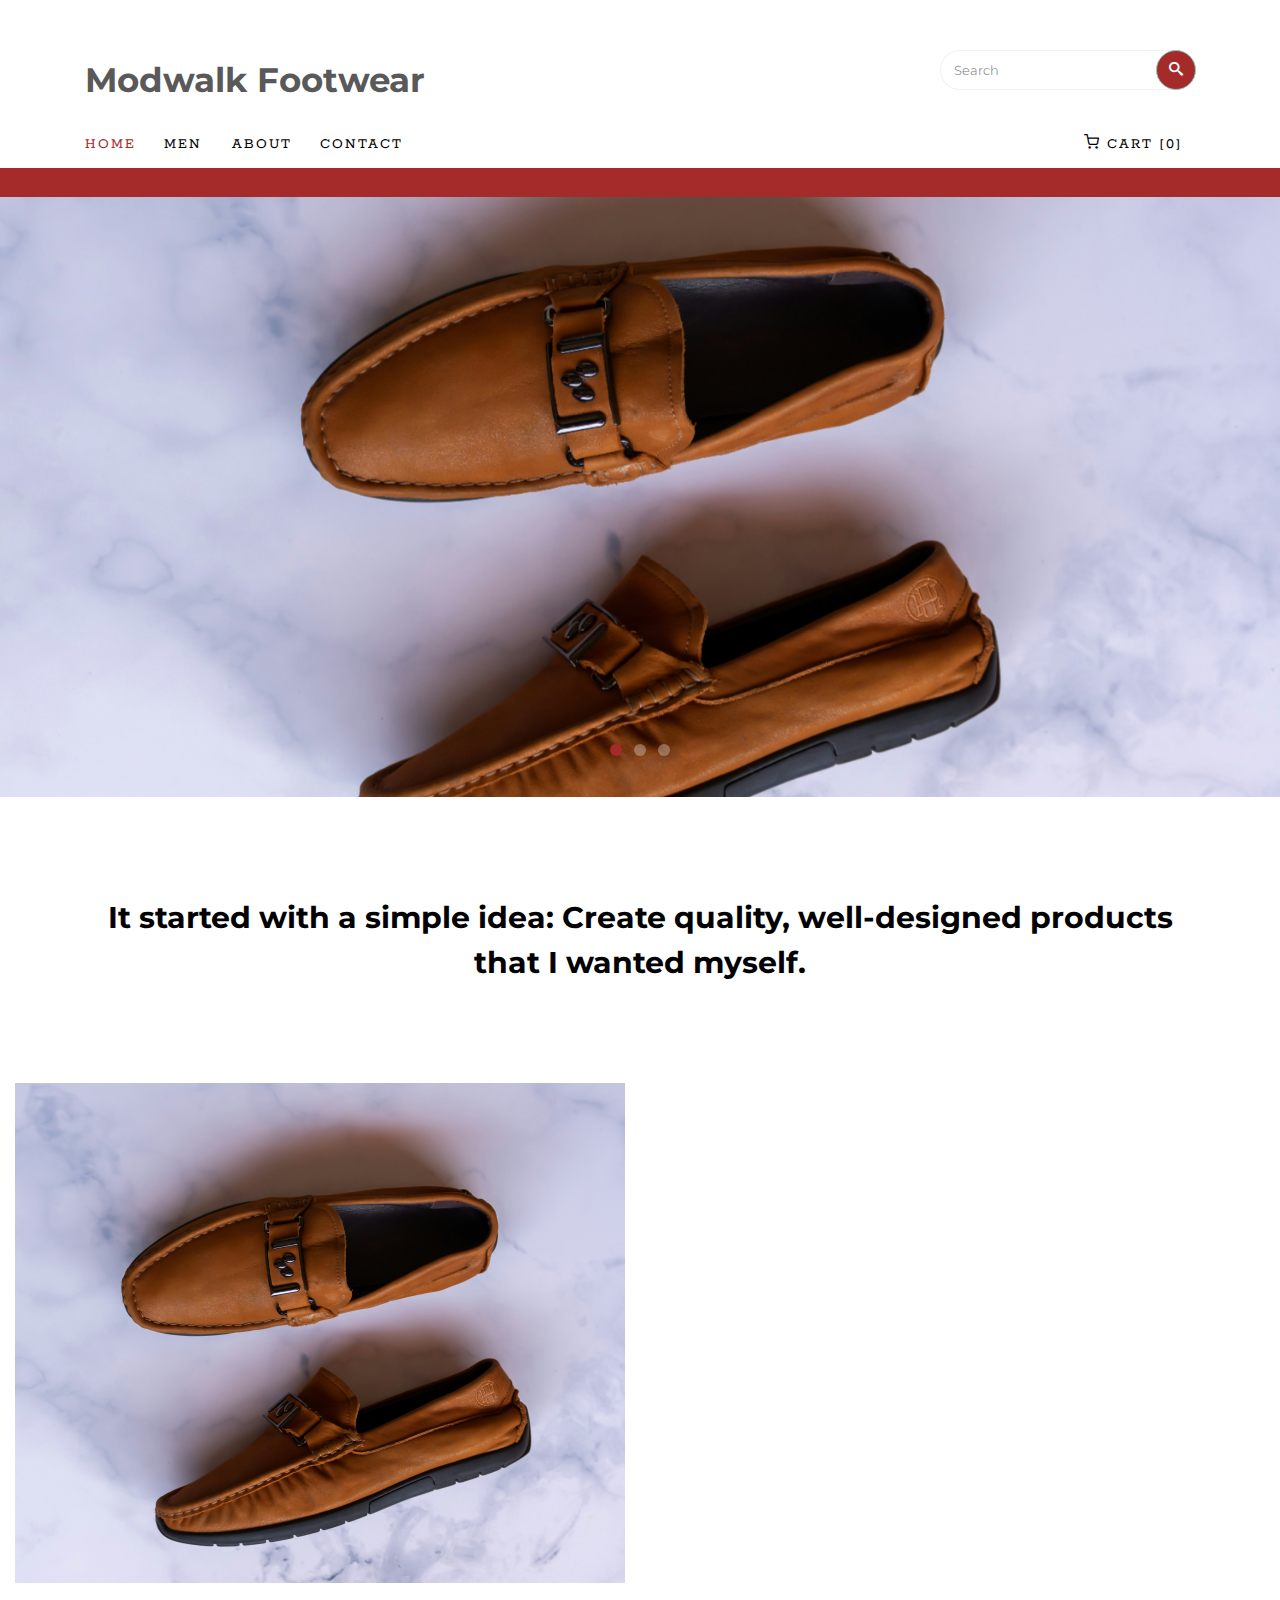
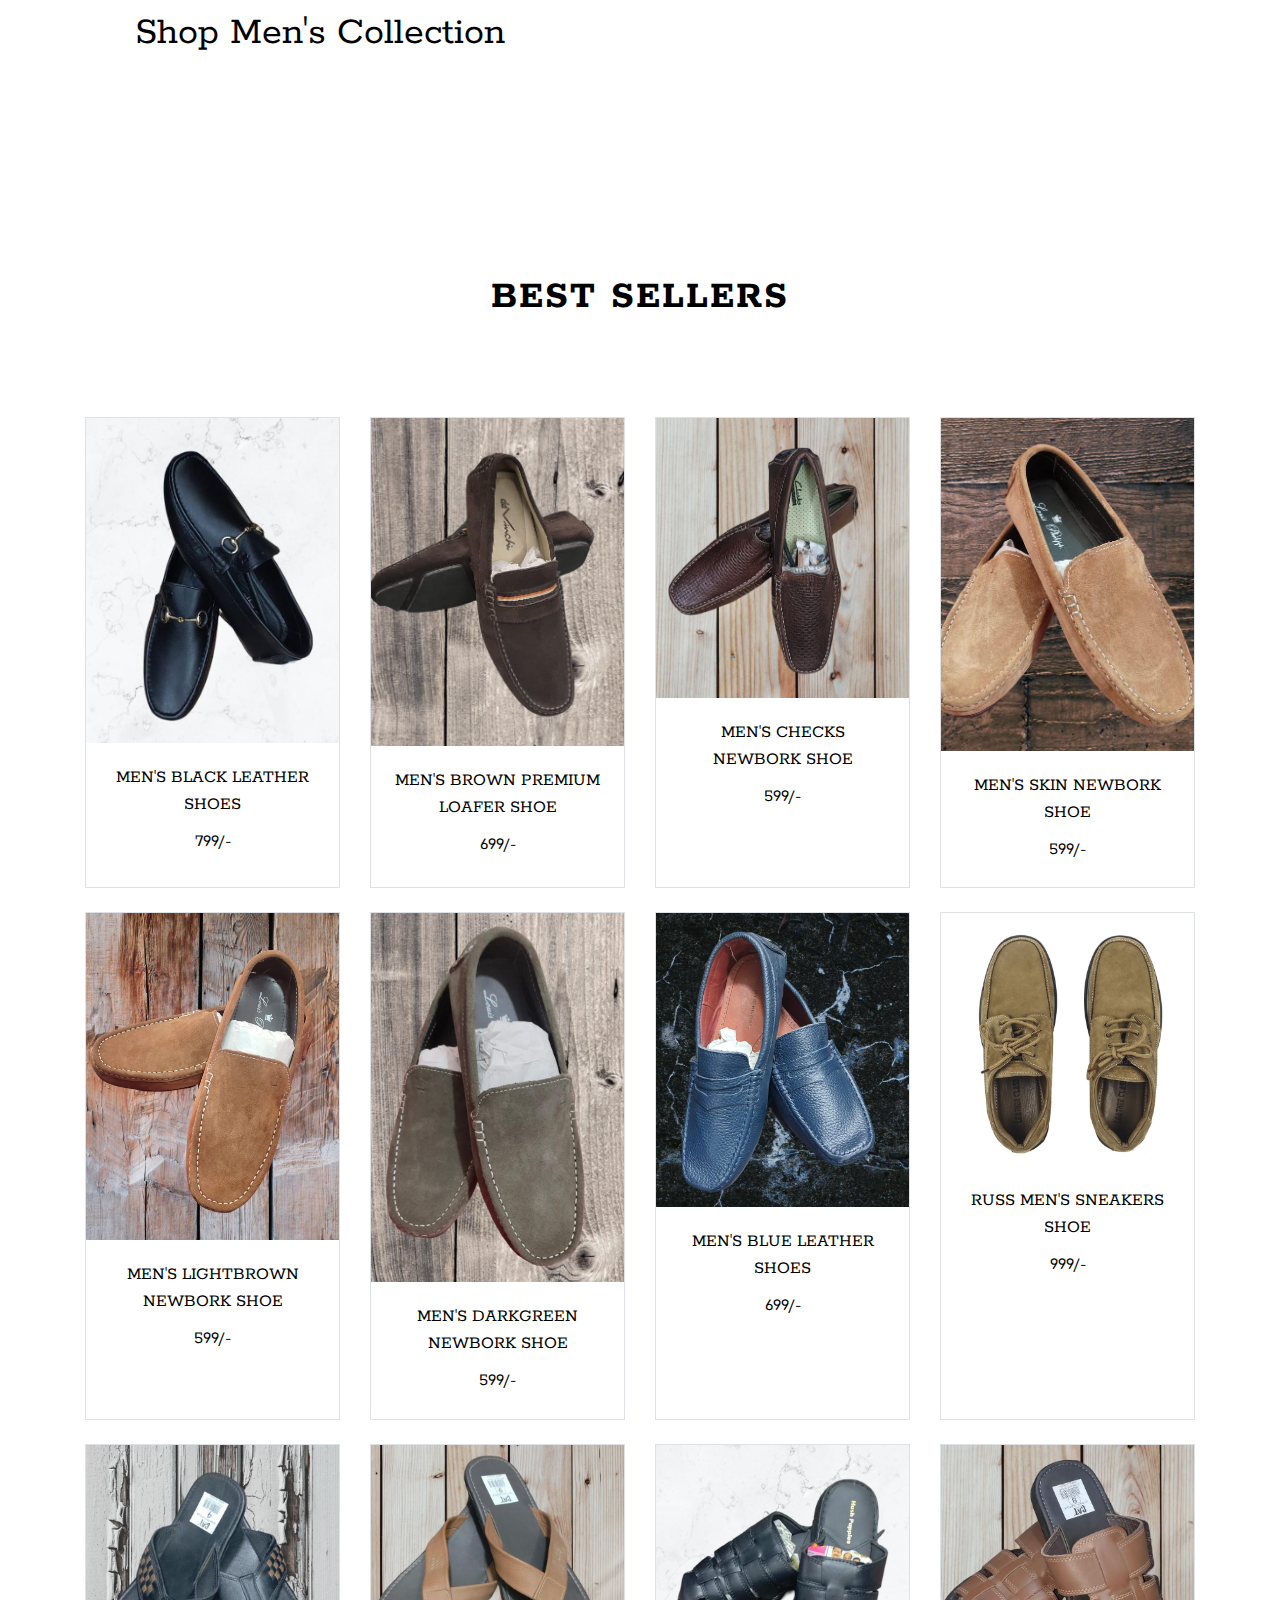
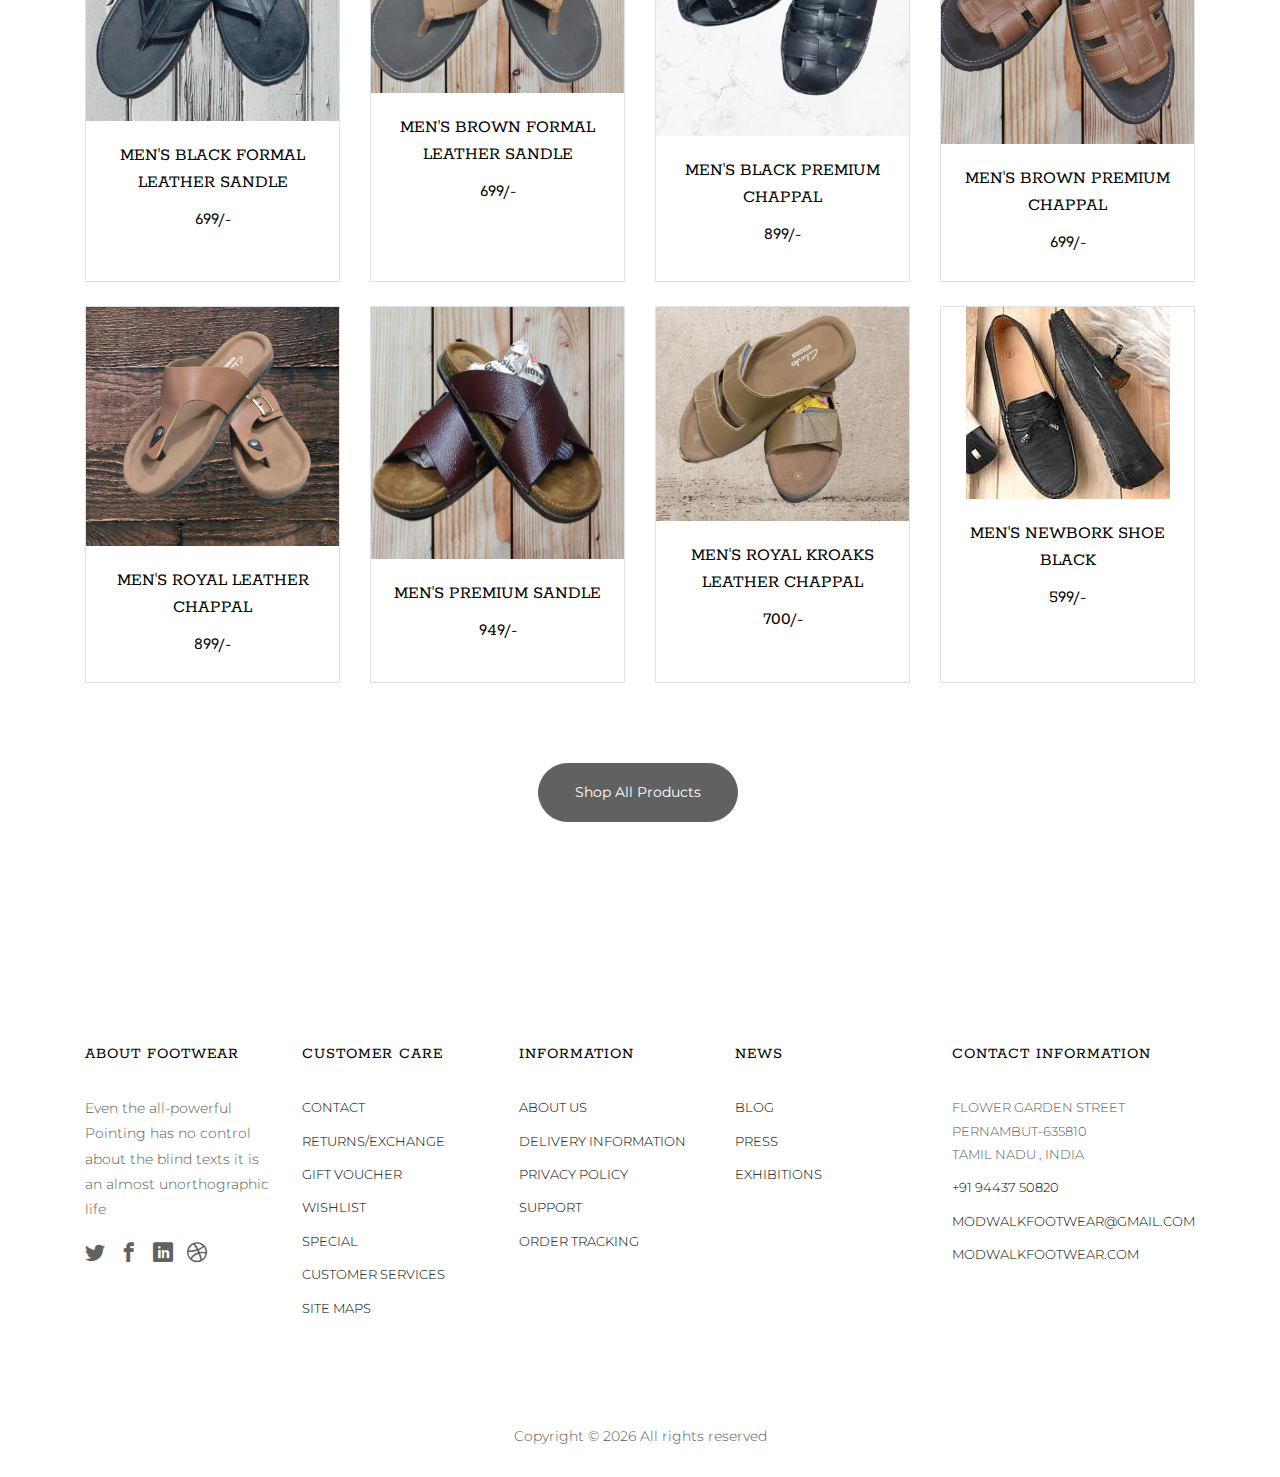
<file: index.html>
<!DOCTYPE HTML>
<html>

<head>
	<title>Modwalk Footwear</title>
	<meta charset="utf-8">
	<meta name="viewport" content="width=device-width, initial-scale=1, shrink-to-fit=no">

	<link href="https://fonts.googleapis.com/css?family=Montserrat:300,400,500,600,700" rel="stylesheet">
	<link href="https://fonts.googleapis.com/css?family=Rokkitt:100,300,400,700" rel="stylesheet">

	<!-- Animate.css -->
	<link rel="stylesheet" href="css/animate.css">
	<!-- Icomoon Icon Fonts-->
	<link rel="stylesheet" href="css/icomoon.css">
	<!-- Ion Icon Fonts-->
	<link rel="stylesheet" href="css/ionicons.min.css">
	<!-- Bootstrap  -->
	<link rel="stylesheet" href="css/bootstrap.min.css">

	<!-- Magnific Popup -->
	<link rel="stylesheet" href="css/magnific-popup.css">

	<!-- Flexslider  -->
	<link rel="stylesheet" href="css/flexslider.css">

	<!-- Owl Carousel -->
	<link rel="stylesheet" href="css/owl.carousel.min.css">
	<link rel="stylesheet" href="css/owl.theme.default.min.css">

	<!-- Date Picker -->
	<link rel="stylesheet" href="css/bootstrap-datepicker.css">
	<!-- Flaticons  -->
	<link rel="stylesheet" href="fonts/flaticon/font/flaticon.css">

	<!-- Theme style  -->
	<link rel="stylesheet" href="css/style.css">

</head>

<body>

	<div class="colorlib-loader"></div>

	<div id="page">
		<nav class="colorlib-nav" role="navigation">
			<div class="top-menu">
				<div class="container">
					<div class="row">
						<div class="col-sm-7 col-md-9">
							<div id="colorlib-logo"><a href="index.html">Modwalk Footwear</a></div>
						</div>
						<div class="col-sm-5 col-md-3">
							<form action="#" class="search-wrap">
								<div class="form-group">
									<input type="search" class="form-control search" placeholder="Search">
									<button class="btn btn-primary submit-search text-center" type="submit"><i
											class="icon-search"></i></button>
								</div>
							</form>
						</div>
					</div>
					<div class="row">
						<div class="col-sm-12 text-left menu-1">
							<ul>
								<li class="active"><a href="index.html">Home</a></li>
								<li class="has-dropdown">
									<a href="men.html">Men</a>
									
								</li>
								<li><a href="about.html">About</a></li>
								<li><a href="contact.html">Contact</a></li>
								<li class="cart"><a href="cart.html"><i class="icon-shopping-cart"></i> Cart [0]</a>
								</li>
							</ul>
						</div>
					</div>
				</div>
			</div>
			<div class="sale">
				<div class="container">
					<div class="row">
						<div class="col-sm-8 offset-sm-2 text-center">
							<div class="row">
								<div class="owl-carousel2">

									<div class="item">
										<div class="col">
											<h3><a href="#">Our biggest sale yet 20% off all summer shoes</a></h3>
										</div>
									</div>
								</div>
							</div>
						</div>
					</div>
				</div>
			</div>
		</nav>
		<aside id="colorlib-hero">
			<div class="flexslider">
				<ul class="slides">
					<li style="background-image: url(images/loafer\ front\ img.jpg);">
						<div class="overlay"></div>
						<div class="container-fluid">
							<div class="row">
								<div class="col-sm-6 offset-sm-3 text-center slider-text">
									<div class="slider-text-inner">
										<div class="desc">
											<h1 class="head-1">Men's</h1>
											<h2 class="head-2">Shoes</h2>
											<h2 class="head-3">Collection</h2>
											<p class="category"><span>New trending shoes</span></p>
											<p><a href="#" class="btn btn-primary">Shop Collection</a></p>
										</div>
									</div>
									
								</div>
							</div>
						</div>
					</li>
					<li style="background-image: url(images/f2img.jpg);">
						<div class="overlay"></div>
						<div class="container-fluid">
							<div class="row">
								<div class="col-sm-6 offset-sm-3 text-center slider-text">
									<div class="slider-text-inner">
										<div class="desc">
											<h1 class="head-1">Huge</h1>
											<h2 class="head-2">Sale</h2>
											<h2 class="head-3"><strong class="font-weight-bold">20%</strong> Off</h2>
											<p class="category"><span>Big sale sandals</span></p>
											<p><a href="#" class="btn btn-primary">Shop Collection</a></p>
										</div>
									</div>
								</div>
							</div>
						</div>
					</li>
					<li style="background-image: url(images/img_bg_3.jpg);">
						<div class="overlay"></div>
						<div class="container-fluid">
							<div class="row">
								<div class="col-sm-6 offset-sm-3 text-center slider-text">
									<div class="slider-text-inner">
										<div class="desc">
											<h1 class="head-1">New</h1>
											<h2 class="head-2">Arrival</h2>
											<h2 class="head-3">up to <strong class="font-weight-bold">30%</strong> off
											</h2>
											<p class="category"><span>New stylish shoes for men</span></p>
											<p><a href="#" class="btn btn-primary">Shop Collection</a></p>
										</div>
									</div>
								</div>
							</div>
						</div>
					</li>
				</ul>
			</div>
		</aside>
		<div class="colorlib-intro">
			<div class="container">
				<div class="row">
					<div class="col-sm-12 text-center">
						<h4 class="intro">It started with a simple idea: Create quality, well-designed products that I
							wanted myself.</h4>
					</div>
				</div>
			</div>
		</div>
		<div id="c1">
		<div class="colorlib-product">
			<div class="container-fluid">
				<div class="row">
					<div class="col-sm-6 text-center">
						<div class="featured">
							<a href="#" class="featured-img" style="background-image: url(images/loafer\ front\ img.jpg);"></a>
							<div class="desc">
								<h2><a href="#">Shop Men's Collection</a></h2>
							</div>
						</div>
					</div>
				</div>
			</div>
		</div>
	

		<div class="colorlib-product">
			<div class="container">
				<div class="row">
					<div class="col-sm-8 offset-sm-2 text-center colorlib-heading">
						<h2>Best Sellers</h2>
					</div>
				</div>
				<div class="row row-pb-md">
					<div class="col-lg-3 mb-4 text-center">
						<div class="product-entry border">
							<a href="#" class="prod-img">
								<img src="images/black shoe.jpeg" class="img-fluid" alt="Free html5 bootstrap 4 template">
							</a>
							<div class="desc">
								<h2><a href="#">Men's black leather Shoes </a></h2>
								<span class="price">799/-</span>
							</div>
						</div>
					</div>
					<div class="col-lg-3 mb-4 text-center">
						<div class="product-entry border">
							<a href="#" class="prod-img">
								<img src="images/dark brown shoe loafer.jpeg" class="img-fluid" alt="Free html5 bootstrap 4 template">
							</a>
							<div class="desc">
								<h2><a href="#">Men's brown premium loafer shoe </a></h2>
								<span class="price">699/-</span>
							</div>
						</div>
					</div>
					<div class="col-lg-3 mb-4 text-center">
						<div class="product-entry border">
							<a href="#" class="prod-img">
								<img src="images/checks shoe.jpeg" class="img-fluid" alt="Free html5 bootstrap 4 template">
							</a>
							<div class="desc">
								<h2><a href="#">Men's checks Newbork shoe </a></h2>
								<span class="price">599/-</span>
							</div>
						</div>
					</div>
					<div class="col-lg-3 mb-4 text-center">
						<div class="product-entry border">
							<a href="#" class="prod-img">
								<img src="images/newbork skin shoe.jpeg " class="img-fluid" alt="Free html5 bootstrap 4 template">
							</a>
							<div class="desc">
								<h2><a href="#">Men's skin newbork shoe</a></h2>
								<span class="price">599/-</span>
							</div>
						</div>
					</div>
					<div class="col-lg-3 mb-4 text-center">
						<div class="product-entry border">
							<a href="#" class="prod-img">
								<img src="images/lightbrown newbork loafer.jpg" class="img-fluid" alt="Free html5 bootstrap 4 template">
							</a>
							<div class="desc">
								<h2><a href="#">Men's lightbrown newbork shoe</a></h2>
								<span class="price">599/-</span>
							</div>
						</div>
					</div>
					<div class="col-lg-3 mb-4 text-center">
						<div class="product-entry border">
							<a href="#" class="prod-img">
								<img src="images/newbork darkgreen loafer.jpeg" class="img-fluid" alt="Free html5 bootstrap 4 template">
							</a>
							<div class="desc">
								<h2><a href="#">Men's darkgreen newbork shoe</a></h2>
								<span class="price">599/-</span>
							</div>
						</div>
					</div>
					<div class="col-lg-3 mb-4 text-center">
						<div class="product-entry border">
							<a href="#" class="prod-img">
								<img src="images/blue loafer shoe.jpeg" class="img-fluid" alt="Free html5 bootstrap 4 template">
							</a>
							<div class="desc">
								<h2><a href="#">Men's blue leather Shoes </a></h2>
								<span class="price">699/-</span>
							</div>
						</div>
					</div>
					<div class="col-lg-3 mb-4 text-center">
						<div class="product-entry border">
							<a href="#" class="prod-img">
								<img src="images/item-8.jpg" class="img-fluid" alt="Free html5 bootstrap 4 template">
							</a>
							<div class="desc">
								<h2><a href="#">Russ Men's Sneakers shoe </a></h2>
								<span class="price">999/-</span>
							</div>
						</div>
					</div>
					<div class="col-lg-3 mb-4 text-center">
						<div class="product-entry border">
							<a href="#" class="prod-img">
								<img src="images/black sandle.jpeg" class="img-fluid" alt="Free html5 bootstrap 4 template">
							</a>
							<div class="desc">
								<h2><a href="#">Men's black formal leather sandle</a></h2>
								<span class="price">699/-</span>
							</div>
						</div>
					</div>
					<div class="col-lg-3 mb-4 text-center">
						<div class="product-entry border">
							<a href="#" class="prod-img">
								<img src="images/brown leather chappal.jpeg" class="img-fluid" alt="Free html5 bootstrap 4 template">
							</a>
							<div class="desc">
								<h2><a href="#">Men's brown formal leather sandle</a></h2>
								<span class="price">699/-</span>
							</div>
						</div>
					</div>
					<div class="col-lg-3 mb-4 text-center">
						<div class="product-entry border">
							<a href="#" class="prod-img">
								<img src="images/caual black lether chappal.jpeg" class="img-fluid" alt="Free html5 bootstrap 4 template">
							</a>
							<div class="desc">
								<h2><a href="#">Men's black premium chappal</a></h2>
								<span class="price">899/-</span>
							</div>
						</div>
					</div>
					<div class="col-lg-3 mb-4 text-center">
						<div class="product-entry border">
							<a href="#" class="prod-img">
								<img src="images/casual lether chappal.jpeg" class="img-fluid" alt="Free html5 bootstrap 4 template">
							</a>
							<div class="desc">
								<h2><a href="#">Men's brown premium chappal</a></h2>
								<span class="price">699/-</span>
							</div>
						</div>
					</div>
					
					<div class="col-lg-3 mb-4 text-center">
						<div class="product-entry border">
							<a href="#" class="prod-img">
								<img src="images/royal lether chappal.jpeg" class="img-fluid" alt="Free html5 bootstrap 4 template">
							</a>
							<div class="desc">
								<h2><a href="#">Men's royal leather chappal </a></h2>
								<span class="price">899/-</span>
							</div>
						</div>
					</div>
					<div class="col-lg-3 mb-4 text-center">
						<div class="product-entry border">
							<a href="#" class="prod-img">
								<img src="images/royal prmium sandle.jpeg" class="img-fluid" alt="Free html5 bootstrap 4 template">
							</a>
							<div class="desc">
								<h2><a href="#">Men's premium sandle  </a></h2>
								<span class="price">949/-</span>
							</div>
						</div>
					</div>
					<div class="col-lg-3 mb-4 text-center">
						<div class="product-entry border">
							<a href="#" class="prod-img">
								<img src="images/royal kroaks clether chappal.jpeg" class="img-fluid" alt="Free html5 bootstrap 4 template">
							</a>
							<div class="desc">
								<h2><a href="#">Men's royal kroaks leather chappal</a></h2>
								<span class="price">700/-</span>
							</div>
						</div>
					</div>
					<div class="col-lg-3 mb-4 text-center">
						<div class="product-entry border">
							<a href="#" class="prod-img">
								<img src="images/black newbork.jpg" class="img-fluid" alt="Free html5 bootstrap 4 template">
							</a>
							<div class="desc">
								<h2><a href="#">Men's Newbork shoe black</a></h2>
								<span class="price">599/-</span>
							</div>
						</div>
					</div>
				</div>

			</div>
					
					<div class="w-100"></div>
					
					
					
				<div class="row">
					<div class="col-md-12 text-center">
						<p><a href="#" class="btn btn-primary btn-lg">Shop All Products</a></p>
					</div>
				</div>
			</div>
		</div>



		<footer id="colorlib-footer" role="contentinfo">
			<div class="container">
				<div class="row row-pb-md">
					<div class="col footer-col colorlib-widget">
						<h4>About Footwear</h4>
						<p>Even the all-powerful Pointing has no control about the blind texts it is an almost
							unorthographic life</p>
						<p>
						<ul class="colorlib-social-icons">
							<li><a href="#"><i class="icon-twitter"></i></a></li>
							<li><a href="#"><i class="icon-facebook"></i></a></li>
							<li><a href="#"><i class="icon-linkedin"></i></a></li>
							<li><a href="#"><i class="icon-dribbble"></i></a></li>
						</ul>
						</p>
					</div>
					<div class="col footer-col colorlib-widget">
						<h4>Customer Care</h4>
						<p>
						<ul class="colorlib-footer-links">
							<li><a href="#">Contact</a></li>
							<li><a href="#">Returns/Exchange</a></li>
							<li><a href="#">Gift Voucher</a></li>
							<li><a href="#">Wishlist</a></li>
							<li><a href="#">Special</a></li>
							<li><a href="#">Customer Services</a></li>
							<li><a href="#">Site maps</a></li>
						</ul>
						</p>
					</div>
					<div class="col footer-col colorlib-widget">
						<h4>Information</h4>
						<p>
						<ul class="colorlib-footer-links">
							<li><a href="#">About us</a></li>
							<li><a href="#">Delivery Information</a></li>
							<li><a href="#">Privacy Policy</a></li>
							<li><a href="#">Support</a></li>
							<li><a href="#">Order Tracking</a></li>
						</ul>
						</p>
					</div>

					<div class="col footer-col">
						<h4>News</h4>
						<ul class="colorlib-footer-links">
							<li><a href="blog.html">Blog</a></li>
							<li><a href="#">Press</a></li>
							<li><a href="#">Exhibitions</a></li>
						</ul>
					</div>

					<div class="col footer-col">
						<h4>Contact Information</h4>
						<ul class="colorlib-footer-links">
							<li>Flower garden street <br> Pernambut-635810 <br> Tamil Nadu , India</li>
							<li><a href="tel://1234567920">+91 94437 50820</a></li>
							<li><a href="mailto:info@yoursite.com">modwalkfootwear@gmail.com</a></li>
							<li><a href="#">modwalkfootwear.com</a></li>
						</ul>
					</div>
				</div>
			</div>
			<div class="copy">
				<div class="row">
					<div class="col-sm-12 text-center">
						<p>

							Copyright &copy;
							<script>document.write(new Date().getFullYear());</script> All rights reserved
						</p>
					</div>
				</div>
			</div>
		</footer>
	</div>

	<div class="gototop js-top">
		<a href="#" class="js-gotop"><i class="ion-ios-arrow-up"></i></a>
	</div>

	<!-- jQuery -->
	<script src="js/jquery.min.js"></script>
	<!-- popper -->
	<script src="js/popper.min.js"></script>
	<!-- bootstrap 4.1 -->
	<script src="js/bootstrap.min.js"></script>
	<!-- jQuery easing -->
	<script src="js/jquery.easing.1.3.js"></script>
	<!-- Waypoints -->
	<script src="js/jquery.waypoints.min.js"></script>
	<!-- Flexslider -->
	<script src="js/jquery.flexslider-min.js"></script>
	<!-- Owl carousel -->
	<script src="js/owl.carousel.min.js"></script>
	<!-- Magnific Popup -->
	<script src="js/jquery.magnific-popup.min.js"></script>
	<script src="js/magnific-popup-options.js"></script>
	<!-- Date Picker -->
	<script src="js/bootstrap-datepicker.js"></script>
	<!-- Stellar Parallax -->
	<script src="js/jquery.stellar.min.js"></script>
	<!-- Main -->
	<script src="js/main.js"></script>

</body>

</html>
</file>
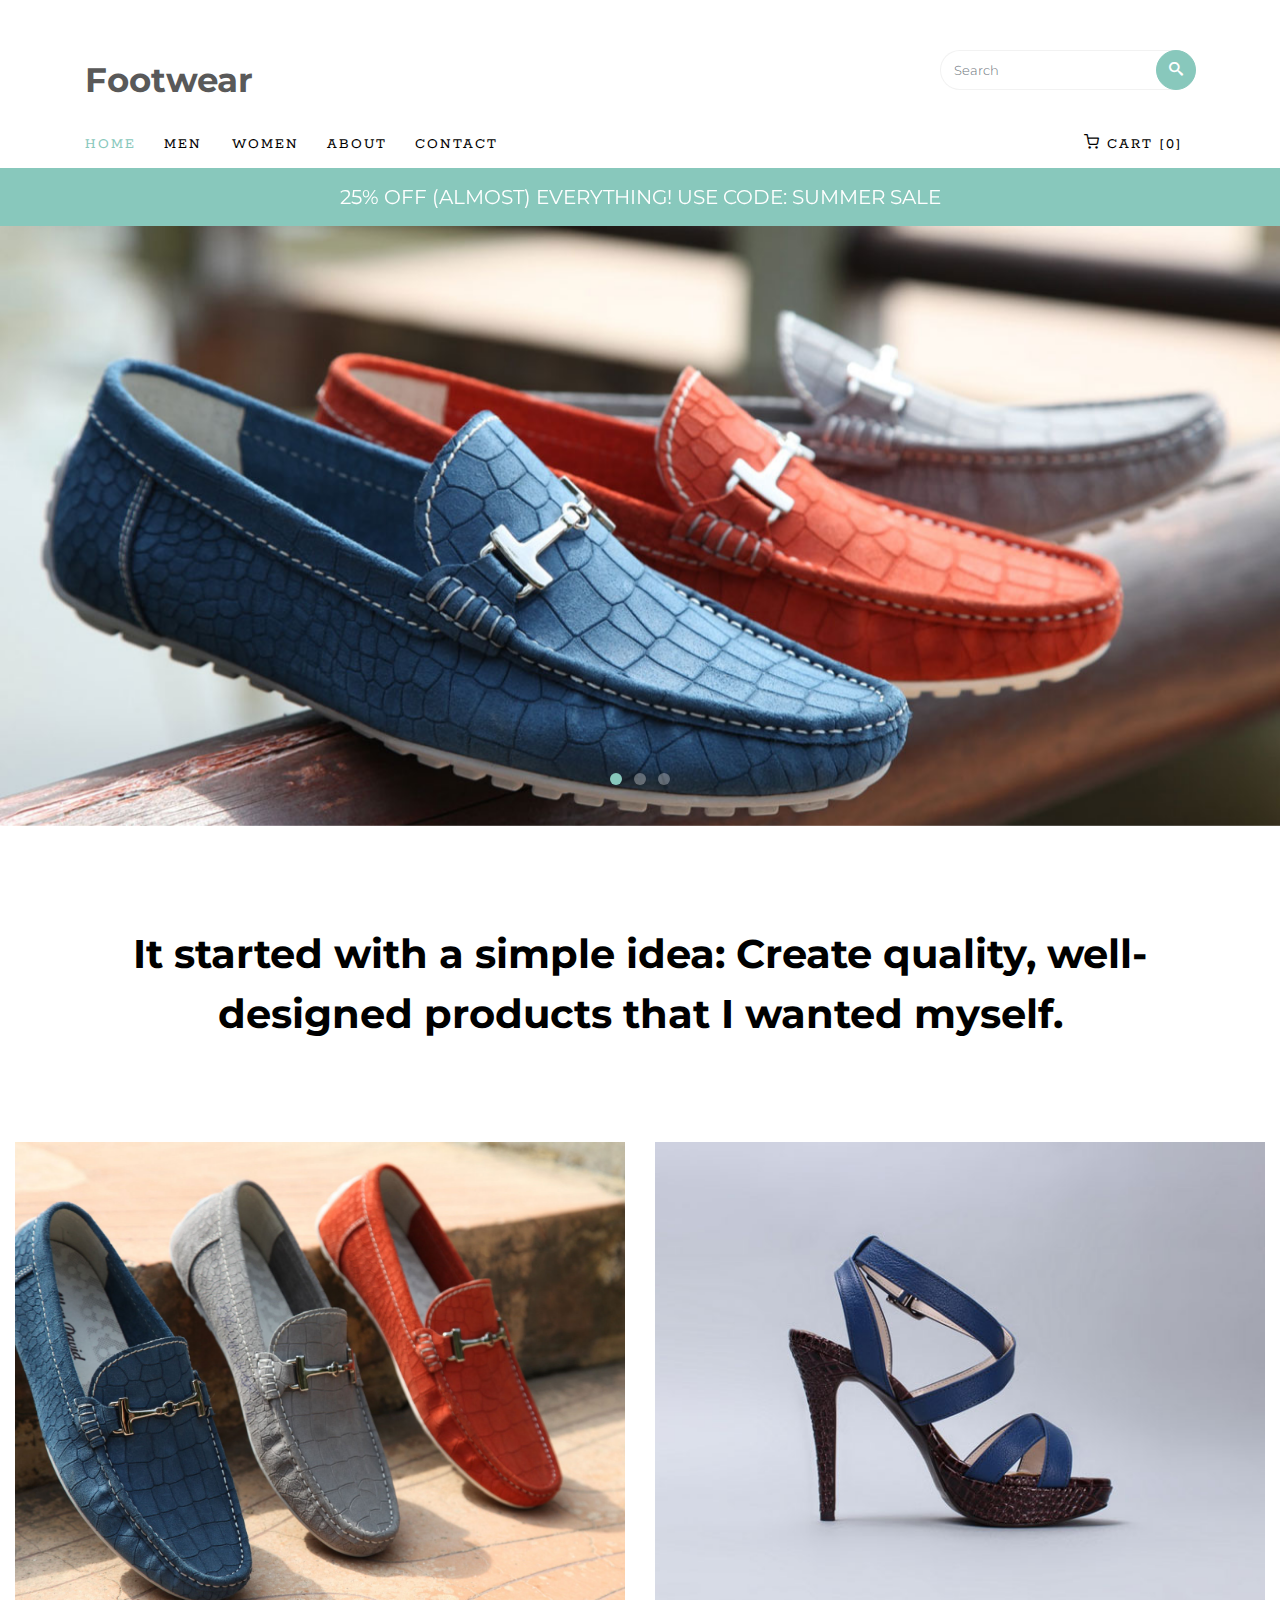
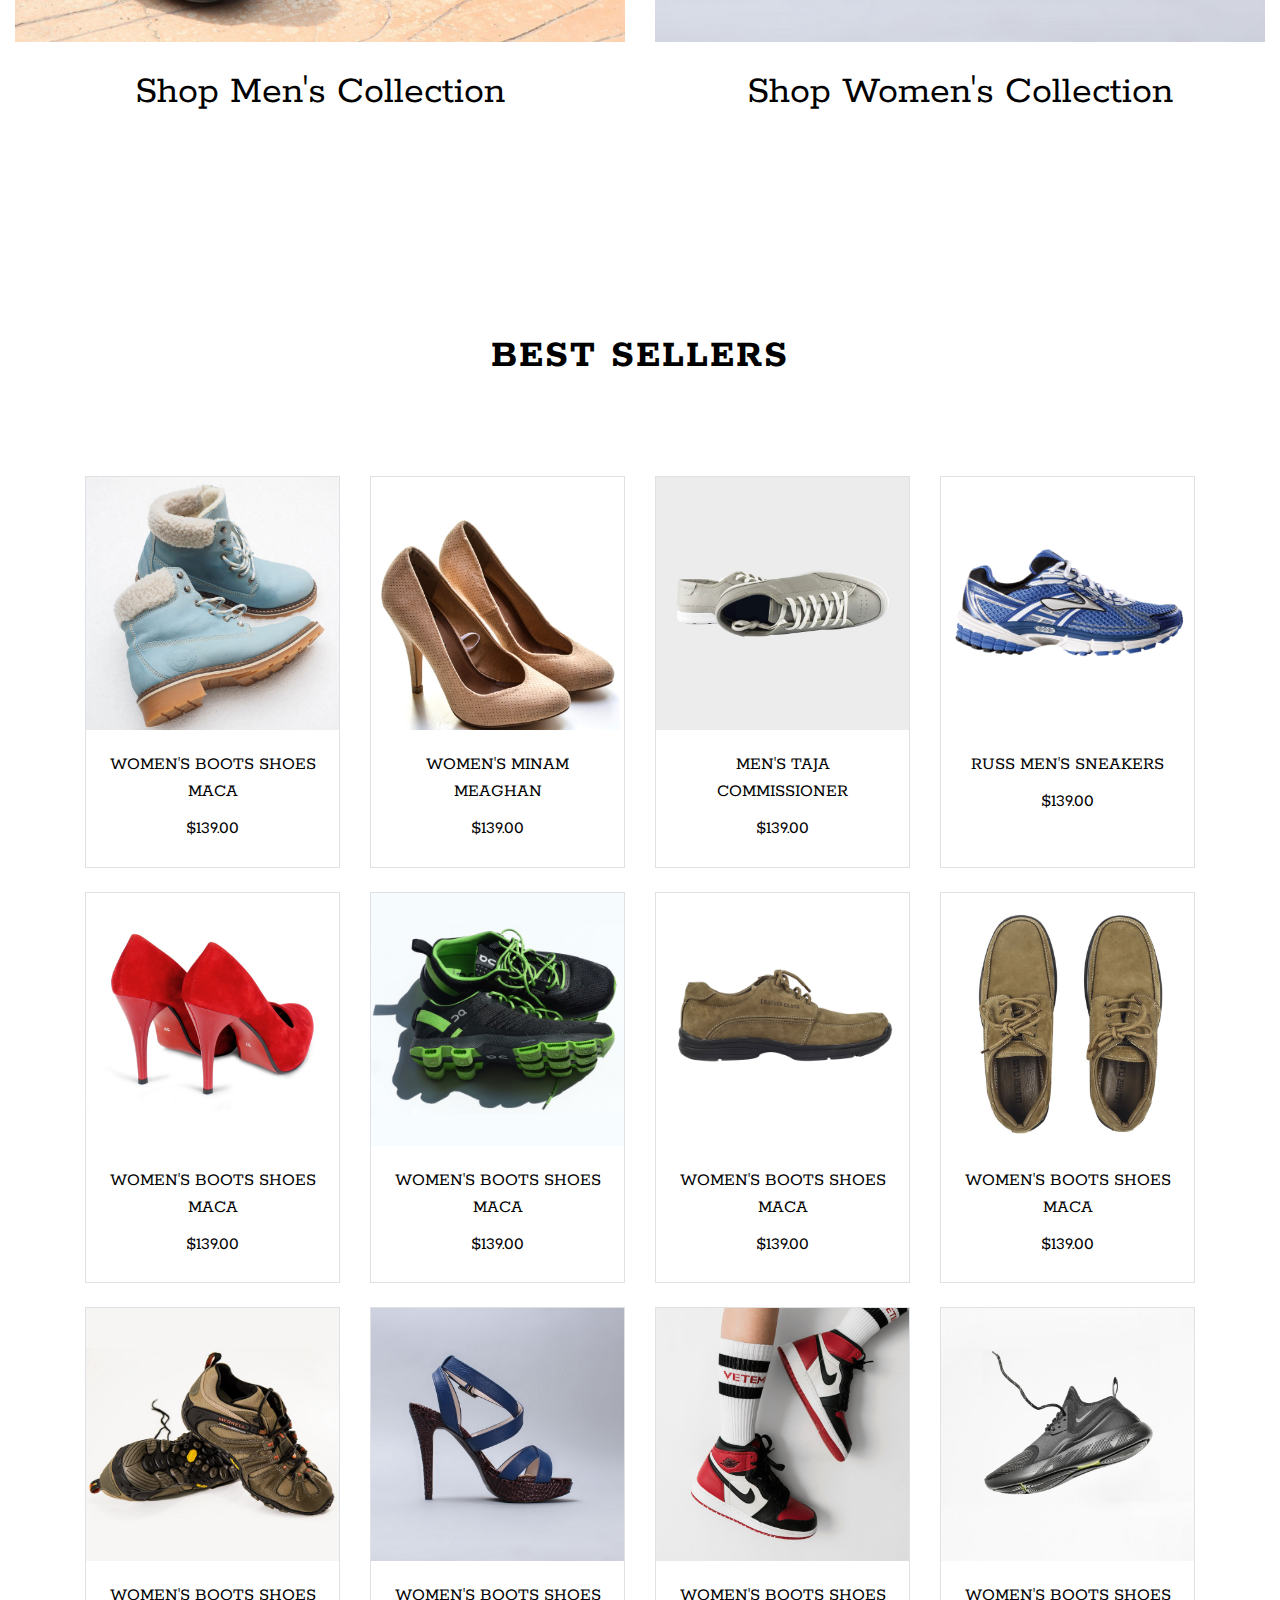
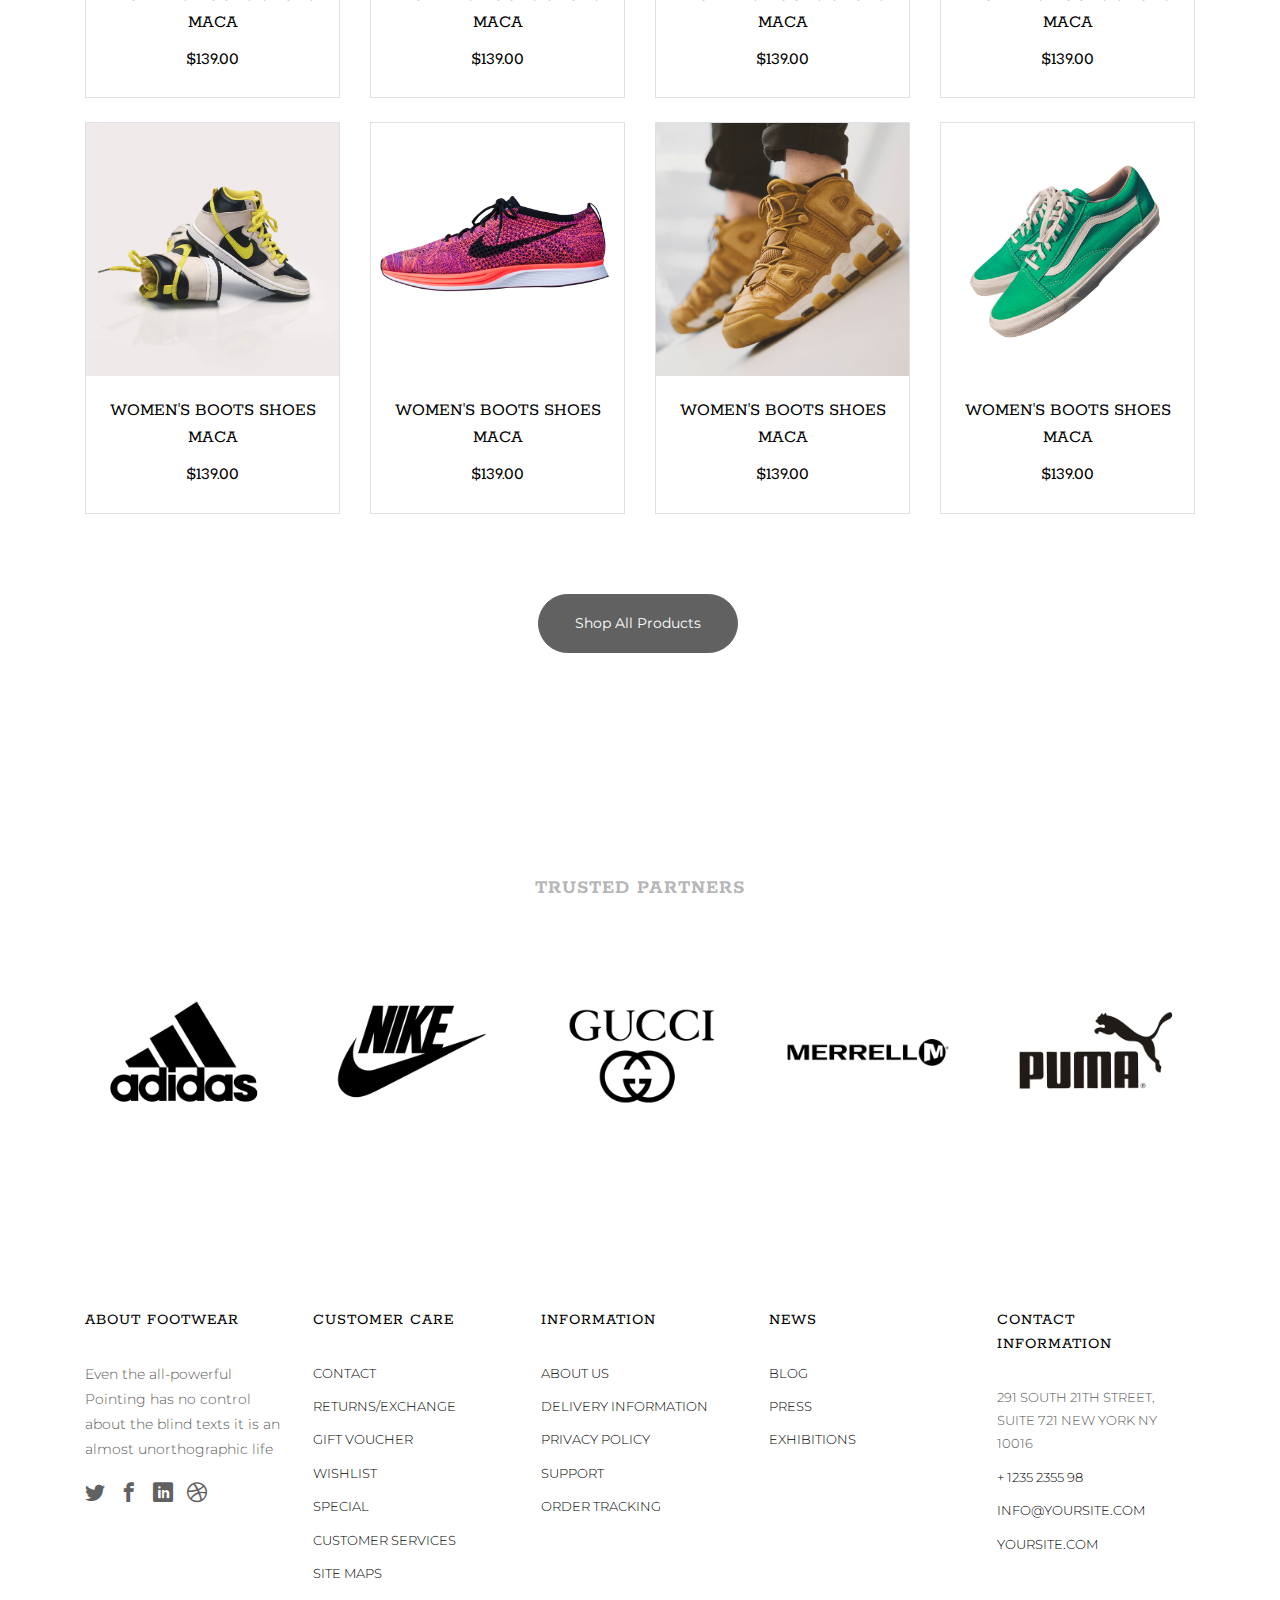
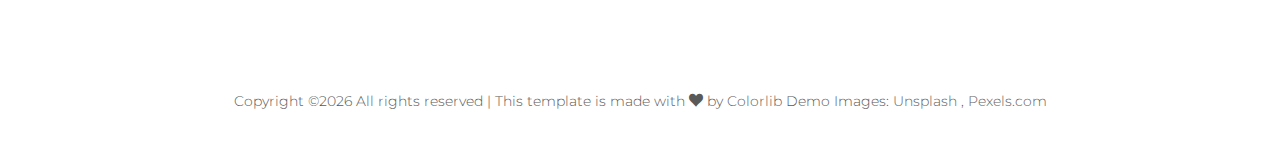
<file: footwear-master/index.html>
<!DOCTYPE HTML>
<html>
	<head>
	<title>Footwear - Free Bootstrap 4 Template by Colorlib</title>
   <meta charset="utf-8">
   <meta name="viewport" content="width=device-width, initial-scale=1, shrink-to-fit=no">

	<link href="https://fonts.googleapis.com/css?family=Montserrat:300,400,500,600,700" rel="stylesheet">
	<link href="https://fonts.googleapis.com/css?family=Rokkitt:100,300,400,700" rel="stylesheet">
	
	<!-- Animate.css -->
	<link rel="stylesheet" href="css/animate.css">
	<!-- Icomoon Icon Fonts-->
	<link rel="stylesheet" href="css/icomoon.css">
	<!-- Ion Icon Fonts-->
	<link rel="stylesheet" href="css/ionicons.min.css">
	<!-- Bootstrap  -->
	<link rel="stylesheet" href="css/bootstrap.min.css">

	<!-- Magnific Popup -->
	<link rel="stylesheet" href="css/magnific-popup.css">

	<!-- Flexslider  -->
	<link rel="stylesheet" href="css/flexslider.css">

	<!-- Owl Carousel -->
	<link rel="stylesheet" href="css/owl.carousel.min.css">
	<link rel="stylesheet" href="css/owl.theme.default.min.css">
	
	<!-- Date Picker -->
	<link rel="stylesheet" href="css/bootstrap-datepicker.css">
	<!-- Flaticons  -->
	<link rel="stylesheet" href="fonts/flaticon/font/flaticon.css">

	<!-- Theme style  -->
	<link rel="stylesheet" href="css/style.css">

	</head>
	<body>
		
	<div class="colorlib-loader"></div>

	<div id="page">
		<nav class="colorlib-nav" role="navigation">
			<div class="top-menu">
				<div class="container">
					<div class="row">
						<div class="col-sm-7 col-md-9">
							<div id="colorlib-logo"><a href="index.html">Footwear</a></div>
						</div>
						<div class="col-sm-5 col-md-3">
			            <form action="#" class="search-wrap">
			               <div class="form-group">
			                  <input type="search" class="form-control search" placeholder="Search">
			                  <button class="btn btn-primary submit-search text-center" type="submit"><i class="icon-search"></i></button>
			               </div>
			            </form>
			         </div>
		         </div>
					<div class="row">
						<div class="col-sm-12 text-left menu-1">
							<ul>
								<li class="active"><a href="index.html">Home</a></li>
								<li class="has-dropdown">
									<a href="men.html">Men</a>
									<ul class="dropdown">
										<li><a href="product-detail.html">Product Detail</a></li>
										<li><a href="cart.html">Shopping Cart</a></li>
										<li><a href="checkout.html">Checkout</a></li>
										<li><a href="order-complete.html">Order Complete</a></li>
										<li><a href="add-to-wishlist.html">Wishlist</a></li>
									</ul>
								</li>
								<li><a href="women.html">Women</a></li>
								<li><a href="about.html">About</a></li>
								<li><a href="contact.html">Contact</a></li>
								<li class="cart"><a href="cart.html"><i class="icon-shopping-cart"></i> Cart [0]</a></li>
							</ul>
						</div>
					</div>
				</div>
			</div>
			<div class="sale">
				<div class="container">
					<div class="row">
						<div class="col-sm-8 offset-sm-2 text-center">
							<div class="row">
								<div class="owl-carousel2">
									<div class="item">
										<div class="col">
											<h3><a href="#">25% off (Almost) Everything! Use Code: Summer Sale</a></h3>
										</div>
									</div>
									<div class="item">
										<div class="col">
											<h3><a href="#">Our biggest sale yet 50% off all summer shoes</a></h3>
										</div>
									</div>
								</div>
							</div>
						</div>
					</div>
				</div>
			</div>
		</nav>
		<aside id="colorlib-hero">
			<div class="flexslider">
				<ul class="slides">
			   	<li style="background-image: url(images/img_bg_1.jpg);">
			   		<div class="overlay"></div>
			   		<div class="container-fluid">
			   			<div class="row">
				   			<div class="col-sm-6 offset-sm-3 text-center slider-text">
				   				<div class="slider-text-inner">
				   					<div class="desc">
					   					<h1 class="head-1">Men's</h1>
					   					<h2 class="head-2">Shoes</h2>
					   					<h2 class="head-3">Collection</h2>
					   					<p class="category"><span>New trending shoes</span></p>
					   					<p><a href="#" class="btn btn-primary">Shop Collection</a></p>
				   					</div>
				   				</div>
				   			</div>
				   		</div>
			   		</div>
			   	</li>
			   	<li style="background-image: url(images/img_bg_2.jpg);">
			   		<div class="overlay"></div>
			   		<div class="container-fluid">
			   			<div class="row">
				   			<div class="col-sm-6 offset-sm-3 text-center slider-text">
				   				<div class="slider-text-inner">
				   					<div class="desc">
					   					<h1 class="head-1">Huge</h1>
					   					<h2 class="head-2">Sale</h2>
					   					<h2 class="head-3"><strong class="font-weight-bold">50%</strong> Off</h2>
					   					<p class="category"><span>Big sale sandals</span></p>
					   					<p><a href="#" class="btn btn-primary">Shop Collection</a></p>
				   					</div>
				   				</div>
				   			</div>
				   		</div>
			   		</div>
			   	</li>
			   	<li style="background-image: url(images/img_bg_3.jpg);">
			   		<div class="overlay"></div>
			   		<div class="container-fluid">
			   			<div class="row">
				   			<div class="col-sm-6 offset-sm-3 text-center slider-text">
				   				<div class="slider-text-inner">
				   					<div class="desc">
					   					<h1 class="head-1">New</h1>
					   					<h2 class="head-2">Arrival</h2>
					   					<h2 class="head-3">up to <strong class="font-weight-bold">30%</strong> off</h2>
					   					<p class="category"><span>New stylish shoes for men</span></p>
					   					<p><a href="#" class="btn btn-primary">Shop Collection</a></p>
				   					</div>
				   				</div>
				   			</div>
				   		</div>
			   		</div>
			   	</li>
			  	</ul>
		  	</div>
		</aside>
		<div class="colorlib-intro">
			<div class="container">
				<div class="row">
					<div class="col-sm-12 text-center">
						<h2 class="intro">It started with a simple idea: Create quality, well-designed products that I wanted myself.</h2>
					</div>
				</div>
			</div>
		</div>
		<div class="colorlib-product">
			<div class="container-fluid">
				<div class="row">
					<div class="col-sm-6 text-center">
						<div class="featured">
							<a href="#" class="featured-img" style="background-image: url(images/men.jpg);"></a>
							<div class="desc">
								<h2><a href="#">Shop Men's Collection</a></h2>
							</div>
						</div>
					</div>
					<div class="col-sm-6 text-center">
						<div class="featured">
							<a href="#" class="featured-img" style="background-image: url(images/women.jpg);"></a>
							<div class="desc">
								<h2><a href="#">Shop Women's Collection</a></h2>
							</div>
						</div>
					</div>
				</div>
			</div>
		</div>

		<div class="colorlib-product">
			<div class="container">
				<div class="row">
					<div class="col-sm-8 offset-sm-2 text-center colorlib-heading">
						<h2>Best Sellers</h2>
					</div>
				</div>
				<div class="row row-pb-md">
					<div class="col-lg-3 mb-4 text-center">
						<div class="product-entry border">
							<a href="#" class="prod-img">
								<img src="images/item-1.jpg" class="img-fluid" alt="Free html5 bootstrap 4 template">
							</a>
							<div class="desc">
								<h2><a href="#">Women's Boots Shoes Maca</a></h2>
								<span class="price">$139.00</span>
							</div>
						</div>
					</div>
					<div class="col-lg-3 mb-4 text-center">
						<div class="product-entry border">
							<a href="#" class="prod-img">
								<img src="images/item-2.jpg" class="img-fluid" alt="Free html5 bootstrap 4 template">
							</a>
							<div class="desc">
								<h2><a href="#">Women's Minam Meaghan</a></h2>
								<span class="price">$139.00</span>
							</div>
						</div>
					</div>
					<div class="col-lg-3 mb-4 text-center">
						<div class="product-entry border">
							<a href="#" class="prod-img">
								<img src="images/item-3.jpg" class="img-fluid" alt="Free html5 bootstrap 4 template">
							</a>
							<div class="desc">
								<h2><a href="#">Men's Taja Commissioner</a></h2>
								<span class="price">$139.00</span>
							</div>
						</div>
					</div>
					<div class="col-lg-3 mb-4 text-center">
						<div class="product-entry border">
							<a href="#" class="prod-img">
								<img src="images/item-4.jpg" class="img-fluid" alt="Free html5 bootstrap 4 template">
							</a>
							<div class="desc">
								<h2><a href="#">Russ Men's Sneakers</a></h2>
								<span class="price">$139.00</span>
							</div>
						</div>
					</div>
					<div class="w-100"></div>
					<div class="col-lg-3 mb-4 text-center">
						<div class="product-entry border">
							<a href="#" class="prod-img">
								<img src="images/item-5.jpg" class="img-fluid" alt="Free html5 bootstrap 4 template">
							</a>
							<div class="desc">
								<h2><a href="#">Women's Boots Shoes Maca</a></h2>
								<span class="price">$139.00</span>
							</div>
						</div>
					</div>
					<div class="col-lg-3 mb-4 text-center">
						<div class="product-entry border">
							<a href="#" class="prod-img">
								<img src="images/item-6.jpg" class="img-fluid" alt="Free html5 bootstrap 4 template">
							</a>
							<div class="desc">
								<h2><a href="#">Women's Boots Shoes Maca</a></h2>
								<span class="price">$139.00</span>
							</div>
						</div>
					</div>
					<div class="col-lg-3 mb-4 text-center">
						<div class="product-entry border">
							<a href="#" class="prod-img">
								<img src="images/item-7.jpg" class="img-fluid" alt="Free html5 bootstrap 4 template">
							</a>
							<div class="desc">
								<h2><a href="#">Women's Boots Shoes Maca</a></h2>
								<span class="price">$139.00</span>
							</div>
						</div>
					</div>
					<div class="col-lg-3 mb-4 text-center">
						<div class="product-entry border">
							<a href="#" class="prod-img">
								<img src="images/item-8.jpg" class="img-fluid" alt="Free html5 bootstrap 4 template">
							</a>
							<div class="desc">
								<h2><a href="#">Women's Boots Shoes Maca</a></h2>
								<span class="price">$139.00</span>
							</div>
						</div>
					</div>
					<div class="w-100"></div>
					<div class="col-lg-3 mb-4 text-center">
						<div class="product-entry border">
							<a href="#" class="prod-img">
								<img src="images/item-9.jpg" class="img-fluid" alt="Free html5 bootstrap 4 template">
							</a>
							<div class="desc">
								<h2><a href="#">Women's Boots Shoes Maca</a></h2>
								<span class="price">$139.00</span>
							</div>
						</div>
					</div>
					<div class="col-lg-3 mb-4 text-center">
						<div class="product-entry border">
							<a href="#" class="prod-img">
								<img src="images/item-10.jpg" class="img-fluid" alt="Free html5 bootstrap 4 template">
							</a>
							<div class="desc">
								<h2><a href="#">Women's Boots Shoes Maca</a></h2>
								<span class="price">$139.00</span>
							</div>
						</div>
					</div>
					<div class="col-lg-3 mb-4 text-center">
						<div class="product-entry border">
							<a href="#" class="prod-img">
								<img src="images/item-11.jpg" class="img-fluid" alt="Free html5 bootstrap 4 template">
							</a>
							<div class="desc">
								<h2><a href="#">Women's Boots Shoes Maca</a></h2>
								<span class="price">$139.00</span>
							</div>
						</div>
					</div>
					<div class="col-lg-3 mb-4 text-center">
						<div class="product-entry border">
							<a href="#" class="prod-img">
								<img src="images/item-12.jpg" class="img-fluid" alt="Free html5 bootstrap 4 template">
							</a>
							<div class="desc">
								<h2><a href="#">Women's Boots Shoes Maca</a></h2>
								<span class="price">$139.00</span>
							</div>
						</div>
					</div>
					<div class="w-100"></div>
					<div class="col-lg-3 mb-4 text-center">
						<div class="product-entry border">
							<a href="#" class="prod-img">
								<img src="images/item-13.jpg" class="img-fluid" alt="Free html5 bootstrap 4 template">
							</a>
							<div class="desc">
								<h2><a href="#">Women's Boots Shoes Maca</a></h2>
								<span class="price">$139.00</span>
							</div>
						</div>
					</div>
					<div class="col-lg-3 mb-4 text-center">
						<div class="product-entry border">
							<a href="#" class="prod-img">
								<img src="images/item-14.jpg" class="img-fluid" alt="Free html5 bootstrap 4 template">
							</a>
							<div class="desc">
								<h2><a href="#">Women's Boots Shoes Maca</a></h2>
								<span class="price">$139.00</span>
							</div>
						</div>
					</div>
					<div class="col-lg-3 mb-4 text-center">
						<div class="product-entry border">
							<a href="#" class="prod-img">
								<img src="images/item-15.jpg" class="img-fluid" alt="Free html5 bootstrap 4 template">
							</a>
							<div class="desc">
								<h2><a href="#">Women's Boots Shoes Maca</a></h2>
								<span class="price">$139.00</span>
							</div>
						</div>
					</div>
					<div class="col-lg-3 mb-4 text-center">
						<div class="product-entry border">
							<a href="#" class="prod-img">
								<img src="images/item-16.jpg" class="img-fluid" alt="Free html5 bootstrap 4 template">
							</a>
							<div class="desc">
								<h2><a href="#">Women's Boots Shoes Maca</a></h2>
								<span class="price">$139.00</span>
							</div>
						</div>
					</div>
				</div>
				<div class="row">
					<div class="col-md-12 text-center">
						<p><a href="#" class="btn btn-primary btn-lg">Shop All Products</a></p>
					</div>
				</div>
			</div>
		</div>

		<div class="colorlib-partner">
			<div class="container">
				<div class="row">
					<div class="col-sm-8 offset-sm-2 text-center colorlib-heading colorlib-heading-sm">
						<h2>Trusted Partners</h2>
					</div>
				</div>
				<div class="row">
					<div class="col partner-col text-center">
						<img src="images/brand-1.jpg" class="img-fluid" alt="Free html4 bootstrap 4 template">
					</div>
					<div class="col partner-col text-center">
						<img src="images/brand-2.jpg" class="img-fluid" alt="Free html4 bootstrap 4 template">
					</div>
					<div class="col partner-col text-center">
						<img src="images/brand-3.jpg" class="img-fluid" alt="Free html4 bootstrap 4 template">
					</div>
					<div class="col partner-col text-center">
						<img src="images/brand-4.jpg" class="img-fluid" alt="Free html4 bootstrap 4 template">
					</div>
					<div class="col partner-col text-center">
						<img src="images/brand-5.jpg" class="img-fluid" alt="Free html4 bootstrap 4 template">
					</div>
				</div>
			</div>
		</div>

		<footer id="colorlib-footer" role="contentinfo">
			<div class="container">
				<div class="row row-pb-md">
					<div class="col footer-col colorlib-widget">
						<h4>About Footwear</h4>
						<p>Even the all-powerful Pointing has no control about the blind texts it is an almost unorthographic life</p>
						<p>
							<ul class="colorlib-social-icons">
								<li><a href="#"><i class="icon-twitter"></i></a></li>
								<li><a href="#"><i class="icon-facebook"></i></a></li>
								<li><a href="#"><i class="icon-linkedin"></i></a></li>
								<li><a href="#"><i class="icon-dribbble"></i></a></li>
							</ul>
						</p>
					</div>
					<div class="col footer-col colorlib-widget">
						<h4>Customer Care</h4>
						<p>
							<ul class="colorlib-footer-links">
								<li><a href="#">Contact</a></li>
								<li><a href="#">Returns/Exchange</a></li>
								<li><a href="#">Gift Voucher</a></li>
								<li><a href="#">Wishlist</a></li>
								<li><a href="#">Special</a></li>
								<li><a href="#">Customer Services</a></li>
								<li><a href="#">Site maps</a></li>
							</ul>
						</p>
					</div>
					<div class="col footer-col colorlib-widget">
						<h4>Information</h4>
						<p>
							<ul class="colorlib-footer-links">
								<li><a href="#">About us</a></li>
								<li><a href="#">Delivery Information</a></li>
								<li><a href="#">Privacy Policy</a></li>
								<li><a href="#">Support</a></li>
								<li><a href="#">Order Tracking</a></li>
							</ul>
						</p>
					</div>

					<div class="col footer-col">
						<h4>News</h4>
						<ul class="colorlib-footer-links">
							<li><a href="blog.html">Blog</a></li>
							<li><a href="#">Press</a></li>
							<li><a href="#">Exhibitions</a></li>
						</ul>
					</div>

					<div class="col footer-col">
						<h4>Contact Information</h4>
						<ul class="colorlib-footer-links">
							<li>291 South 21th Street, <br> Suite 721 New York NY 10016</li>
							<li><a href="tel://1234567920">+ 1235 2355 98</a></li>
							<li><a href="mailto:info@yoursite.com">info@yoursite.com</a></li>
							<li><a href="#">yoursite.com</a></li>
						</ul>
					</div>
				</div>
			</div>
			<div class="copy">
				<div class="row">
					<div class="col-sm-12 text-center">
						<p>
							<span><!-- Link back to Colorlib can't be removed. Template is licensed under CC BY 3.0. -->
Copyright &copy;<script>document.write(new Date().getFullYear());</script> All rights reserved | This template is made with <i class="icon-heart" aria-hidden="true"></i> by <a href="https://colorlib.com" target="_blank">Colorlib</a>
<!-- Link back to Colorlib can't be removed. Template is licensed under CC BY 3.0. --></span> 
							<span class="block">Demo Images: <a href="http://unsplash.co/" target="_blank">Unsplash</a> , <a href="http://pexels.com/" target="_blank">Pexels.com</a></span>
						</p>
					</div>
				</div>
			</div>
		</footer>
	</div>

	<div class="gototop js-top">
		<a href="#" class="js-gotop"><i class="ion-ios-arrow-up"></i></a>
	</div>
	
	<!-- jQuery -->
	<script src="js/jquery.min.js"></script>
   <!-- popper -->
   <script src="js/popper.min.js"></script>
   <!-- bootstrap 4.1 -->
   <script src="js/bootstrap.min.js"></script>
   <!-- jQuery easing -->
   <script src="js/jquery.easing.1.3.js"></script>
	<!-- Waypoints -->
	<script src="js/jquery.waypoints.min.js"></script>
	<!-- Flexslider -->
	<script src="js/jquery.flexslider-min.js"></script>
	<!-- Owl carousel -->
	<script src="js/owl.carousel.min.js"></script>
	<!-- Magnific Popup -->
	<script src="js/jquery.magnific-popup.min.js"></script>
	<script src="js/magnific-popup-options.js"></script>
	<!-- Date Picker -->
	<script src="js/bootstrap-datepicker.js"></script>
	<!-- Stellar Parallax -->
	<script src="js/jquery.stellar.min.js"></script>
	<!-- Main -->
	<script src="js/main.js"></script>

	</body>
</html>
</file>
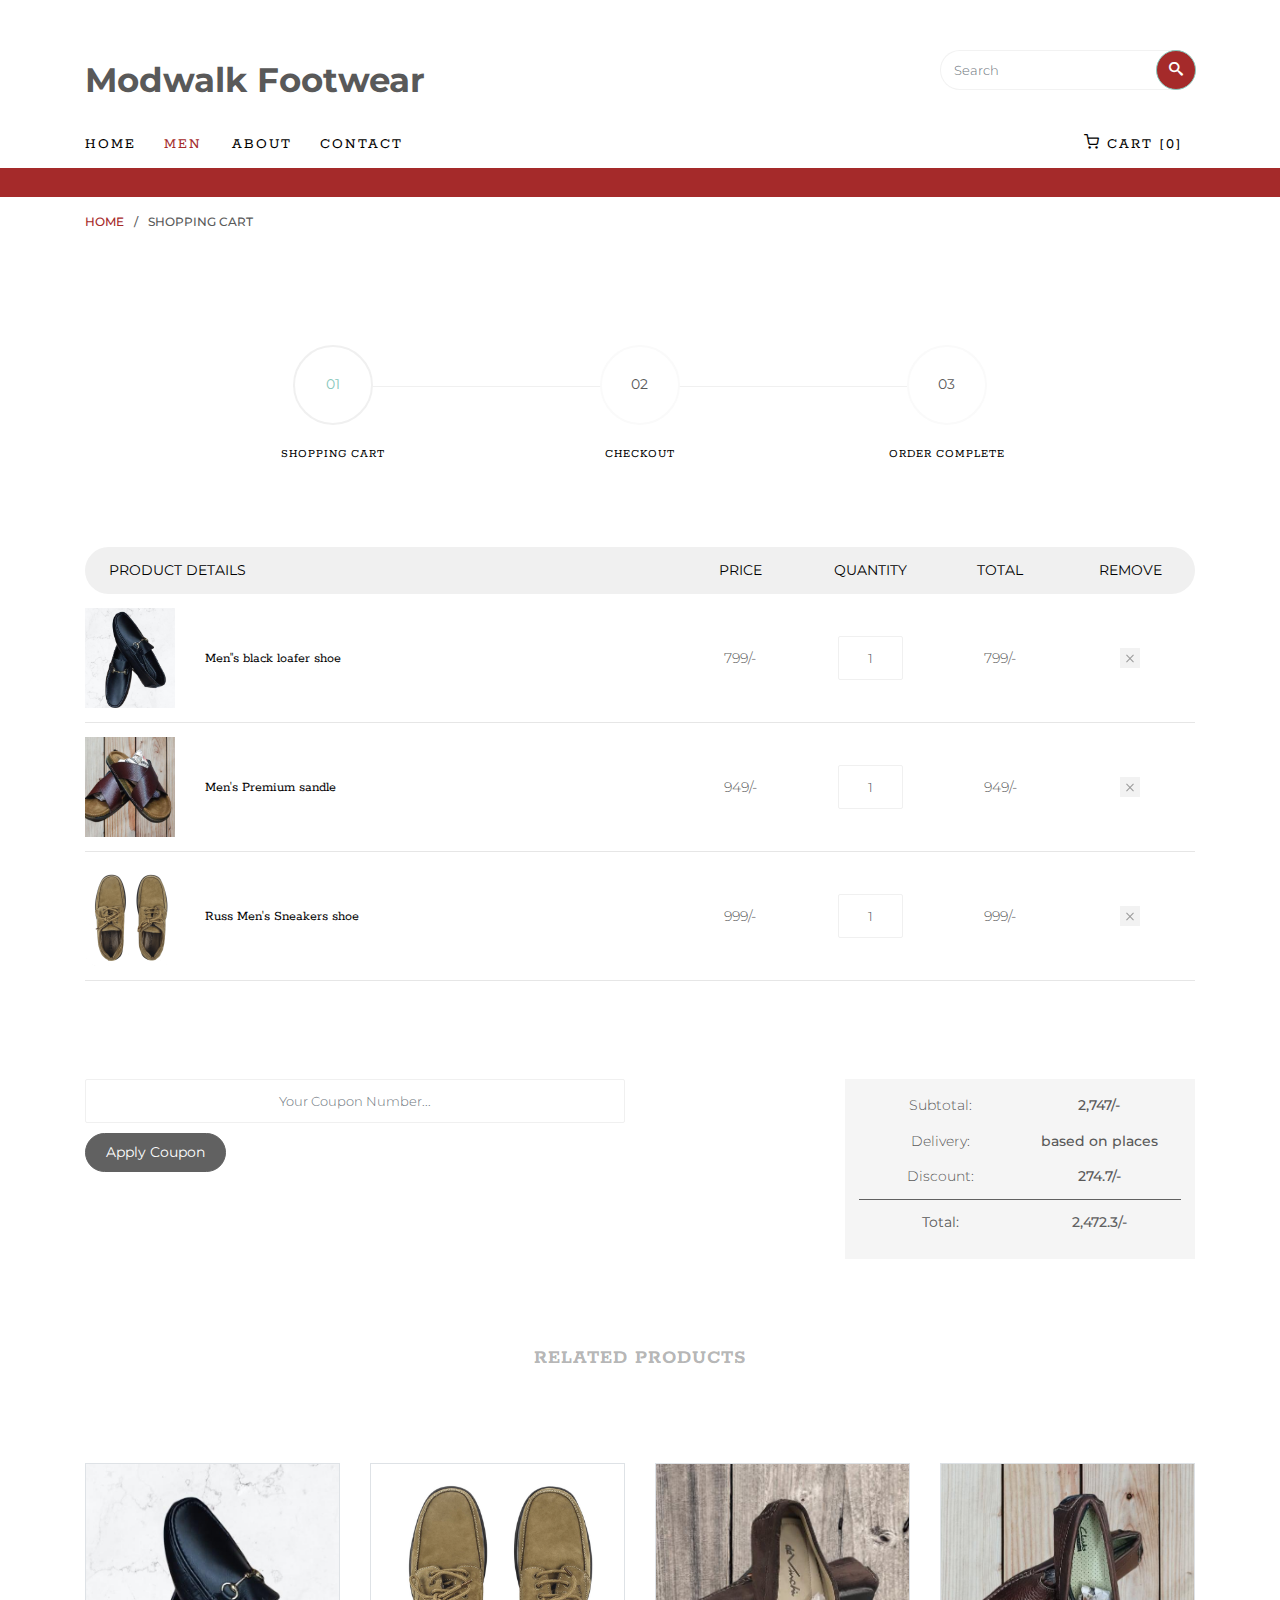
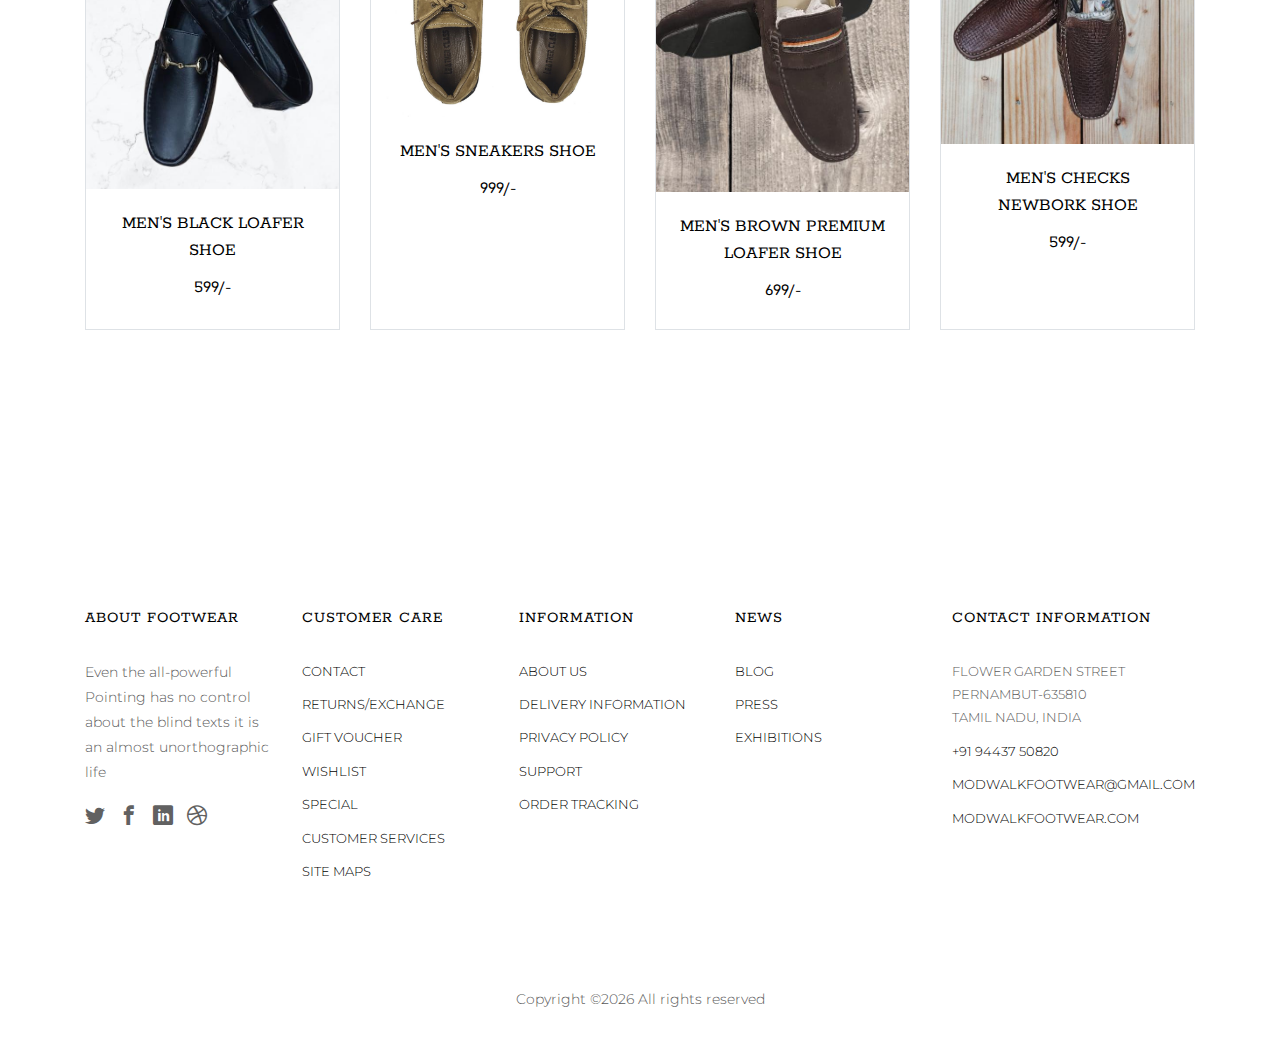
<file: cart.html>
<!DOCTYPE HTML>
<html>
	<head>
	<title>Modwalk Footwear</title>
   <meta charset="utf-8">
   <meta name="viewport" content="width=device-width, initial-scale=1, shrink-to-fit=no">

	<link href="https://fonts.googleapis.com/css?family=Montserrat:300,400,500,600,700" rel="stylesheet">
	<link href="https://fonts.googleapis.com/css?family=Rokkitt:100,300,400,700" rel="stylesheet">
	
	<!-- Animate.css -->
	<link rel="stylesheet" href="css/animate.css">
	<!-- Icomoon Icon Fonts-->
	<link rel="stylesheet" href="css/icomoon.css">
	<!-- Ion Icon Fonts-->
	<link rel="stylesheet" href="css/ionicons.min.css">
	<!-- Bootstrap  -->
	<link rel="stylesheet" href="css/bootstrap.min.css">

	<!-- Magnific Popup -->
	<link rel="stylesheet" href="css/magnific-popup.css">

	<!-- Flexslider  -->
	<link rel="stylesheet" href="css/flexslider.css">

	<!-- Owl Carousel -->
	<link rel="stylesheet" href="css/owl.carousel.min.css">
	<link rel="stylesheet" href="css/owl.theme.default.min.css">
	
	<!-- Date Picker -->
	<link rel="stylesheet" href="css/bootstrap-datepicker.css">
	<!-- Flaticons  -->
	<link rel="stylesheet" href="fonts/flaticon/font/flaticon.css">

	<!-- Theme style  -->
	<link rel="stylesheet" href="css/style.css">

	</head>
	<body>
		
	<div class="colorlib-loader"></div>

	<div id="page">
		<nav class="colorlib-nav" role="navigation">
			<div class="top-menu">
				<div class="container">
					<div class="row">
						<div class="col-sm-7 col-md-9">
							<div id="colorlib-logo"><a href="index.html">Modwalk Footwear</a></div>
						</div>
						<div class="col-sm-5 col-md-3">
			            <form action="#" class="search-wrap">
			               <div class="form-group">
			                  <input type="search" class="form-control search" placeholder="Search">
			                  <button class="btn btn-primary submit-search text-center" type="submit"><i class="icon-search"></i></button>
			               </div>
			            </form>
			         </div>
		         </div>
					<div class="row">
						<div class="col-sm-12 text-left menu-1">
							<ul>
								<li><a href="index.html">Home</a></li>
								<li class="has-dropdown active">
									<a href="men.html">Men</a>
									
								</li>
							
								<li><a href="about.html">About</a></li>
								<li><a href="contact.html">Contact</a></li>
								<li class="cart"><a href="cart.html"><i class="icon-shopping-cart"></i> Cart [0]</a></li>
							</ul>
						</div>
					</div>
				</div>
			</div>
			<div class="sale">
				<div class="container">
					<div class="row">
						<div class="col-sm-8 offset-sm-2 text-center">
							<div class="row">
								<div class="owl-carousel2">
									
									<div class="item">
										<div class="col">
											<h3><a href="#">Our biggest sale yet 20% off all summer shoes</a></h3>
										</div>
									</div>
								</div>
							</div>
						</div>
					</div>
				</div>
			</div>
		</nav>

		<div class="breadcrumbs">
			<div class="container">
				<div class="row">
					<div class="col">
						<p class="bread"><span><a href="index.html">Home</a></span> / <span>Shopping Cart</span></p>
					</div>
				</div>
			</div>
		</div>


		<div class="colorlib-product">
			<div class="container">
				<div class="row row-pb-lg">
					<div class="col-md-10 offset-md-1">
						<div class="process-wrap">
							<div class="process text-center active">
								<p><span>01</span></p>
								<h3>Shopping Cart</h3>
							</div>
							<div class="process text-center">
								<p><span>02</span></p>
								<h3>Checkout</h3>
							</div>
							<div class="process text-center">
								<p><span>03</span></p>
								<h3>Order Complete</h3>
							</div>
						</div>
					</div>
				</div>
				<div class="row row-pb-lg">
					<div class="col-md-12">
						<div class="product-name d-flex">
							<div class="one-forth text-left px-4">
								<span>Product Details</span>
							</div>
							<div class="one-eight text-center">
								<span>Price</span>
							</div>
							<div class="one-eight text-center">
								<span>Quantity</span>
							</div>
							<div class="one-eight text-center">
								<span>Total</span>
							</div>
							<div class="one-eight text-center px-4">
								<span>Remove</span>
							</div>
						</div>
						<div class="product-cart d-flex">
							<div class="one-forth">
								<div class="product-img" style="background-image: url(images/black\ shoe.jpeg);">
								</div>
								<div class="display-tc">
									<h3>Men"s black loafer shoe </h3>
								</div>
							</div>
							<div class="one-eight text-center">
								<div class="display-tc">
									<span class="price">799/-</span>
								</div>
							</div>
							<div class="one-eight text-center">
								<div class="display-tc">
									<input type="text" id="quantity" name="quantity" class="form-control input-number text-center" value="1" min="1" max="100">
								</div>
							</div>
							<div class="one-eight text-center">
								<div class="display-tc">
									<span class="price">799/-</span>
								</div>
							</div>
							<div class="one-eight text-center">
								<div class="display-tc">
									<a href="#" class="closed"></a>
								</div>
							</div>
						</div>
						<div class="product-cart d-flex">
							<div class="one-forth">
								<div class="product-img" style="background-image: url(images/royal\ prmium\ sandle.jpeg);">
								</div>
								<div class="display-tc">
									<h3>Men's Premium sandle </h3>
								</div>
							</div>
							<div class="one-eight text-center">
								<div class="display-tc">
									<span class="price">949/-</span>
								</div>
							</div>
							<div class="one-eight text-center">
								<div class="display-tc">
									<form action="#">
										<input type="text" name="quantity" class="form-control input-number text-center" value="1" min="1" max="100">
									</form>
								</div>
							</div>
							<div class="one-eight text-center">
								<div class="display-tc">
									<span class="price">949/-</span>
								</div>
							</div>
							<div class="one-eight text-center">
								<div class="display-tc">
									<a href="#" class="closed"></a>
								</div>
							</div>
						</div>
						<div class="product-cart d-flex">
							<div class="one-forth">
								<div class="product-img" style="background-image: url(images/item-8.jpg);">
								</div>
								<div class="display-tc">
									<h3>Russ Men's Sneakers shoe </h3>
								</div>
							</div>
							<div class="one-eight text-center">
								<div class="display-tc">
									<span class="price">999/-</span>
								</div>
							</div>
							<div class="one-eight text-center">
								<div class="display-tc">
									<input type="text" id="quantity" name="quantity" class="form-control input-number text-center" value="1" min="1" max="100">
								</div>
							</div>
							<div class="one-eight text-center">
								<div class="display-tc">
									<span class="price">999/-</span>
								</div>
							</div>
							<div class="one-eight text-center">
								<div class="display-tc">
									<a href="#" class="closed"></a>
								</div>
							</div>
						</div>
					</div>
				</div>
				<div class="row row-pb-lg">
					<div class="col-md-12">
						<div class="total-wrap">
							<div class="row">
								<div class="col-sm-8">
									<form action="#">
										<div class="row form-group">
											<div class="col-sm-9">
												<input type="text" name="quantity" class="form-control input-number" placeholder="Your Coupon Number...">
											</div>
											<div class="col-sm-3">
												<input type="submit" value="Apply Coupon" class="btn btn-primary">
											</div>
										</div>
									</form>
								</div>
								<div class="col-sm-4 text-center">
									<div class="total">
										<div class="sub">
											<p><span>Subtotal:</span> <span>2,747/-</span></p>
											<p><span>Delivery:</span> <span>based on places</span></p>
											<p><span>Discount:</span> <span>274.7/-</span></p>
										</div>
										<div class="grand-total">
											<p><span><strong>Total:</strong></span> <span>2,472.3/-</span></p>
										</div>
									</div>
								</div>
							</div>
						</div>
					</div>
				</div>

				<div class="row">
					<div class="col-sm-8 offset-sm-2 text-center colorlib-heading colorlib-heading-sm">
						<h2>Related Products</h2>
					</div>
				</div>
				<div class="row row-pb-md">
					<div class="col-md-3 col-lg-3 mb-4 text-center">
						<div class="product-entry border">
							<a href="#" class="prod-img">
								<img src="images/black shoe.jpeg" class="img-fluid" alt="Free html5 bootstrap 4 template">
							</a>
							<div class="desc">
								<h2><a href="#">Men's black loafer shoe </a></h2>
								<span class="price">599/-</span>
							</div>
						</div>
					</div>
					<div class="col-lg-3 mb-4 text-center">
						<div class="product-entry border">
							<a href="#" class="prod-img">
								<img src="images/item-8.jpg" class="img-fluid" alt="Free html5 bootstrap 4 template">
							</a>
							<div class="desc">
								<h2><a href="#">Men's Sneakers shoe </a></h2>
								<span class="price">999/-</span>
							</div>
						</div>
					</div>
					<div class="col-lg-3 mb-4 text-center">
						<div class="product-entry border">
							<a href="#" class="prod-img">
								<img src="images/dark brown shoe loafer.jpeg" class="img-fluid" alt="Free html5 bootstrap 4 template">
							</a>
							<div class="desc">
								<h2><a href="#">Men's brown premium loafer shoe </a></h2>
								<span class="price">699/-</span>
							</div>
						</div>
					</div>
					<div class="col-lg-3 mb-4 text-center">
						<div class="product-entry border">
							<a href="#" class="prod-img">
								<img src="images/checks shoe.jpeg" class="img-fluid" alt="Free html5 bootstrap 4 template">
							</a>
							<div class="desc">
								<h2><a href="#">Men's checks Newbork shoe </a></h2>
								<span class="price">599/-</span>
							</div>
						</div>
					</div>
				</div>
			</div>
		</div>

		<footer id="colorlib-footer" role="contentinfo">
			<div class="container">
				<div class="row row-pb-md">
					<div class="col footer-col colorlib-widget">
						<h4>About Footwear</h4>
						<p>Even the all-powerful Pointing has no control about the blind texts it is an almost unorthographic life</p>
						<p>
							<ul class="colorlib-social-icons">
								<li><a href="#"><i class="icon-twitter"></i></a></li>
								<li><a href="#"><i class="icon-facebook"></i></a></li>
								<li><a href="#"><i class="icon-linkedin"></i></a></li>
								<li><a href="#"><i class="icon-dribbble"></i></a></li>
							</ul>
						</p>
					</div>
					<div class="col footer-col colorlib-widget">
						<h4>Customer Care</h4>
						<p>
							<ul class="colorlib-footer-links">
								<li><a href="#">Contact</a></li>
								<li><a href="#">Returns/Exchange</a></li>
								<li><a href="#">Gift Voucher</a></li>
								<li><a href="#">Wishlist</a></li>
								<li><a href="#">Special</a></li>
								<li><a href="#">Customer Services</a></li>
								<li><a href="#">Site maps</a></li>
							</ul>
						</p>
					</div>
					<div class="col footer-col colorlib-widget">
						<h4>Information</h4>
						<p>
							<ul class="colorlib-footer-links">
								<li><a href="#">About us</a></li>
								<li><a href="#">Delivery Information</a></li>
								<li><a href="#">Privacy Policy</a></li>
								<li><a href="#">Support</a></li>
								<li><a href="#">Order Tracking</a></li>
							</ul>
						</p>
					</div>

					<div class="col footer-col">
						<h4>News</h4>
						<ul class="colorlib-footer-links">
							<li><a href="blog.html">Blog</a></li>
							<li><a href="#">Press</a></li>
							<li><a href="#">Exhibitions</a></li>
						</ul>
					</div>

					<div class="col footer-col">
						<h4>Contact Information</h4>
						<ul class="colorlib-footer-links">
							<li>Flower Garden street  <br> Pernambut-635810 <br>Tamil nadu, India </li>
							<li><a href="tel://1234567920">+91 94437 50820</a></li>
							<li><a href="mailto:info@yoursite.com">modwalkfootwear@gmail.com</a></li>
							<li><a href="#">modwalkfootwear.com</a></li>
						</ul>
					</div>
				</div>
			</div>
			<div class="copy">
				<div class="row">
					<div class="col-sm-12 text-center">
						<p>
							
Copyright &copy;<script>document.write(new Date().getFullYear());</script> All rights reserved 
							
						</p>
					</div>
				</div>
			</div>
		</footer>
	</div>

	<div class="gototop js-top">
		<a href="#" class="js-gotop"><i class="ion-ios-arrow-up"></i></a>
	</div>
	
	<!-- jQuery -->
	<script src="js/jquery.min.js"></script>
   <!-- popper -->
   <script src="js/popper.min.js"></script>
   <!-- bootstrap 4.1 -->
   <script src="js/bootstrap.min.js"></script>
   <!-- jQuery easing -->
   <script src="js/jquery.easing.1.3.js"></script>
	<!-- Waypoints -->
	<script src="js/jquery.waypoints.min.js"></script>
	<!-- Flexslider -->
	<script src="js/jquery.flexslider-min.js"></script>
	<!-- Owl carousel -->
	<script src="js/owl.carousel.min.js"></script>
	<!-- Magnific Popup -->
	<script src="js/jquery.magnific-popup.min.js"></script>
	<script src="js/magnific-popup-options.js"></script>
	<!-- Date Picker -->
	<script src="js/bootstrap-datepicker.js"></script>
	<!-- Stellar Parallax -->
	<script src="js/jquery.stellar.min.js"></script>
	<!-- Main -->
	<script src="js/main.js"></script>

	</body>
</html>
</file>
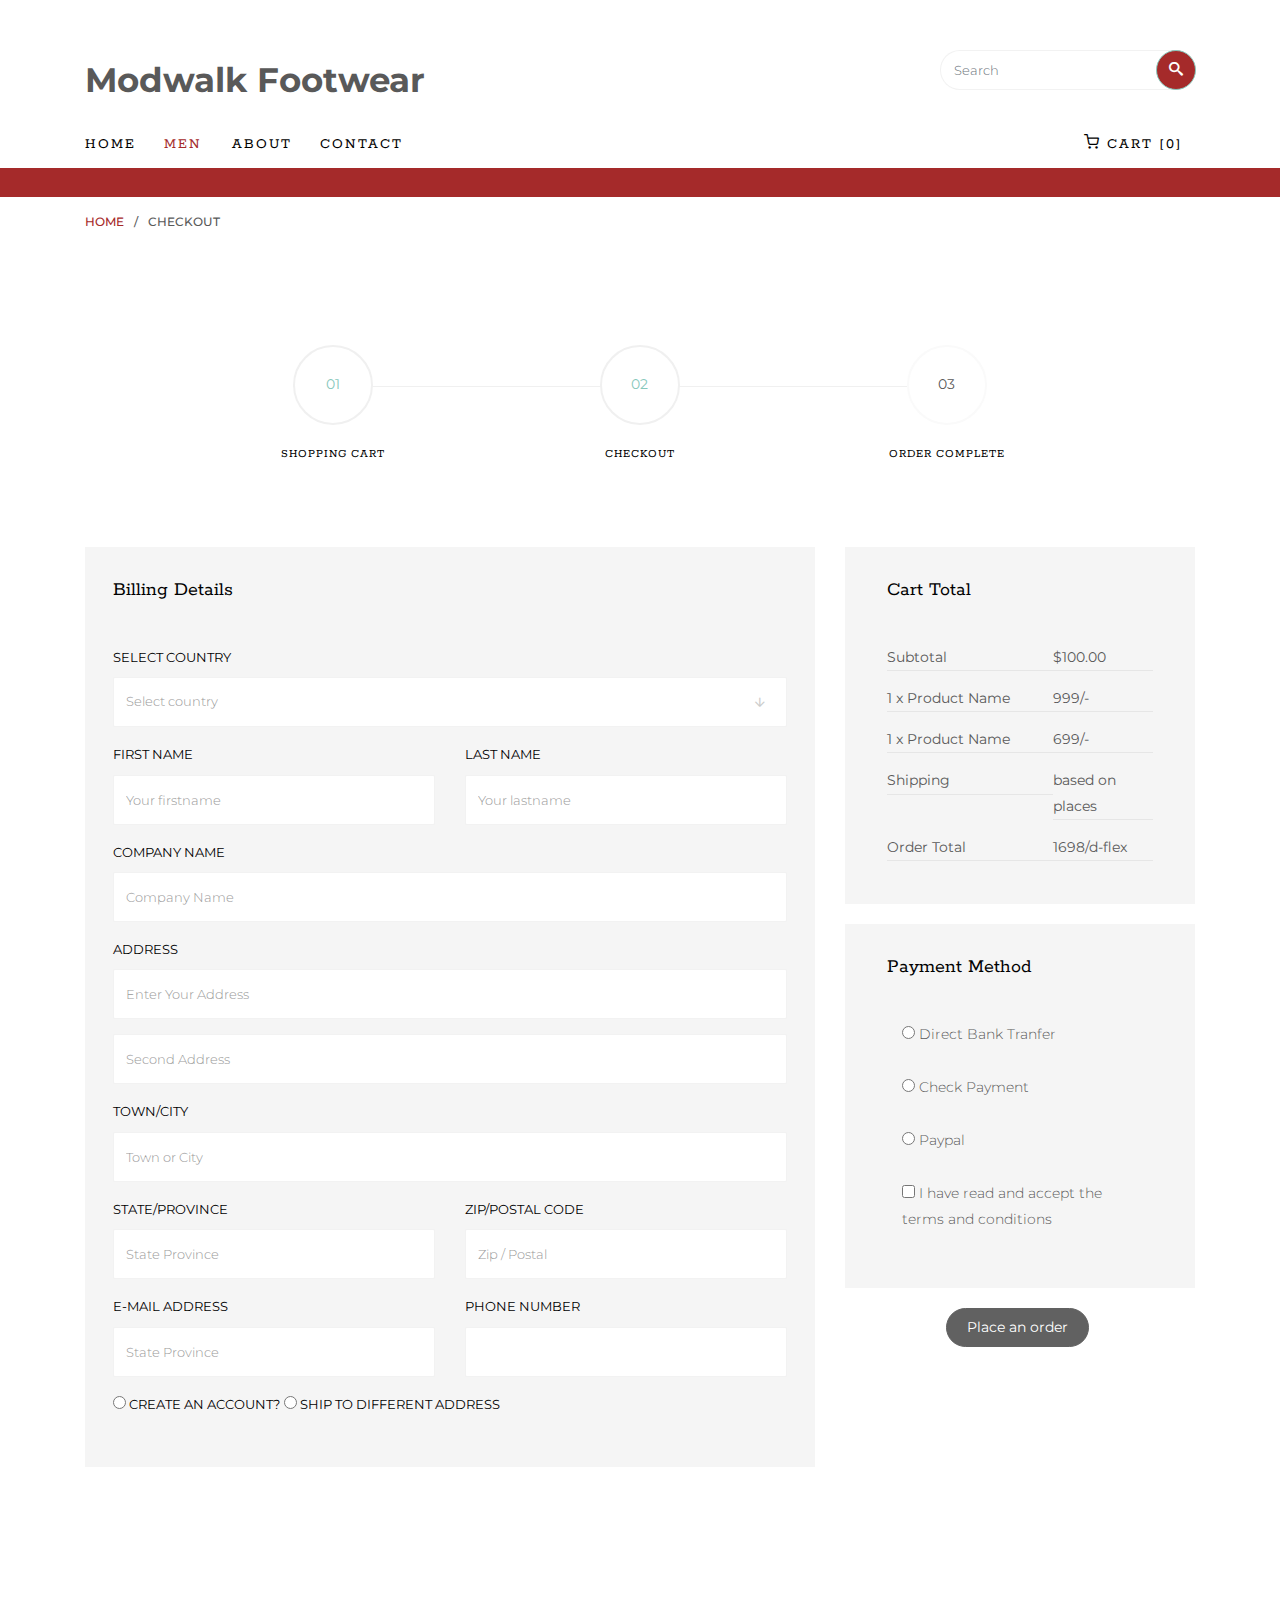
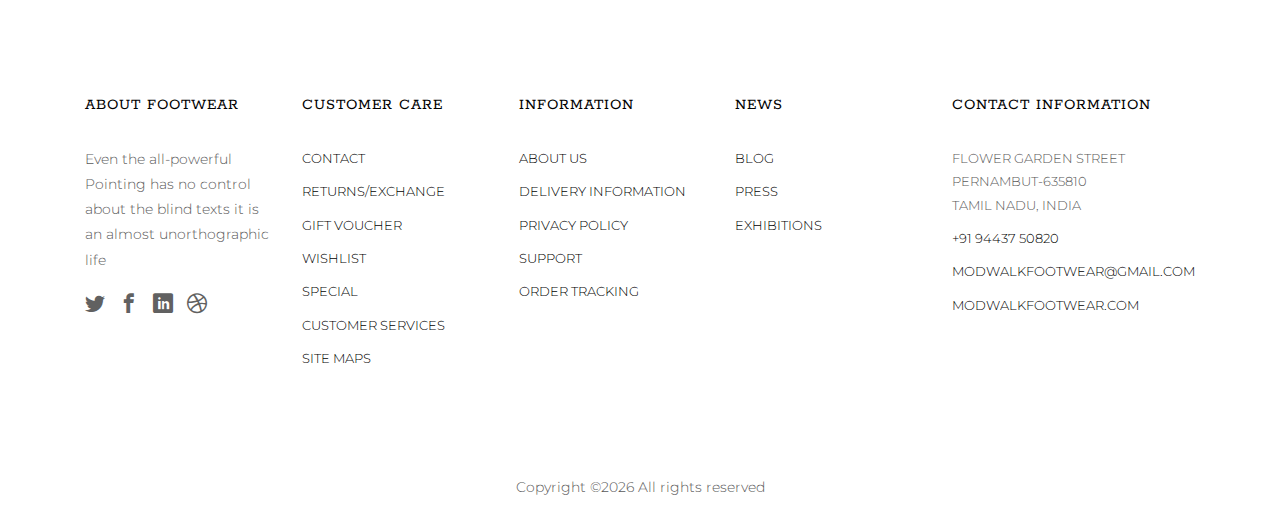
<file: checkout.html>
<!DOCTYPE HTML>
<html>
	<head>
	<title>Modwalk Footwear</title>
   <meta charset="utf-8">
   <meta name="viewport" content="width=device-width, initial-scale=1, shrink-to-fit=no">

	<link href="https://fonts.googleapis.com/css?family=Montserrat:300,400,500,600,700" rel="stylesheet">
	<link href="https://fonts.googleapis.com/css?family=Rokkitt:100,300,400,700" rel="stylesheet">
	
	<!-- Animate.css -->
	<link rel="stylesheet" href="css/animate.css">
	<!-- Icomoon Icon Fonts-->
	<link rel="stylesheet" href="css/icomoon.css">
	<!-- Ion Icon Fonts-->
	<link rel="stylesheet" href="css/ionicons.min.css">
	<!-- Bootstrap  -->
	<link rel="stylesheet" href="css/bootstrap.min.css">

	<!-- Magnific Popup -->
	<link rel="stylesheet" href="css/magnific-popup.css">

	<!-- Flexslider  -->
	<link rel="stylesheet" href="css/flexslider.css">

	<!-- Owl Carousel -->
	<link rel="stylesheet" href="css/owl.carousel.min.css">
	<link rel="stylesheet" href="css/owl.theme.default.min.css">
	
	<!-- Date Picker -->
	<link rel="stylesheet" href="css/bootstrap-datepicker.css">
	<!-- Flaticons  -->
	<link rel="stylesheet" href="fonts/flaticon/font/flaticon.css">

	<!-- Theme style  -->
	<link rel="stylesheet" href="css/style.css">

	</head>
	<body>
		
	<div class="colorlib-loader"></div>

	<div id="page">
		<nav class="colorlib-nav" role="navigation">
			<div class="top-menu">
				<div class="container">
					<div class="row">
						<div class="col-sm-7 col-md-9">
							<div id="colorlib-logo"><a href="index.html">Modwalk Footwear</a></div>
						</div>
						<div class="col-sm-5 col-md-3">
			            <form action="#" class="search-wrap">
			               <div class="form-group">
			                  <input type="search" class="form-control search" placeholder="Search">
			                  <button class="btn btn-primary submit-search text-center" type="submit"><i class="icon-search"></i></button>
			               </div>
			            </form>
			         </div>
		         </div>
					<div class="row">
						<div class="col-sm-12 text-left menu-1">
							<ul>
								<li><a href="index.html">Home</a></li>
								<li class="has-dropdown active">
									<a href="men.html">Men</a>
									<ul class="dropdown">
										<li><a href="product-detail.html">Product Detail</a></li>
										<li><a href="cart.html">Shopping Cart</a></li>
										<li><a href="checkout.html">Checkout</a></li>
										<li><a href="order-complete.html">Order Complete</a></li>
										<li><a href="add-to-wishlist.html">Wishlist</a></li>
									</ul>
								</li>
								
								<li><a href="about.html">About</a></li>
								<li><a href="contact.html">Contact</a></li>
								<li class="cart"><a href="cart.html"><i class="icon-shopping-cart"></i> Cart [0]</a></li>
							</ul>
						</div>
					</div>
				</div>
			</div>
			<div class="sale">
				<div class="container">
					<div class="row">
						<div class="col-sm-8 offset-sm-2 text-center">
							<div class="row">
								<div class="owl-carousel2">
									
									<div class="item">
										<div class="col">
											<h3><a href="#">Our biggest sale yet 20% off all summer shoes</a></h3>
										</div>
									</div>
								</div>
							</div>
						</div>
					</div>
				</div>
			</div>
		</nav>

		<div class="breadcrumbs">
			<div class="container">
				<div class="row">
					<div class="col">
						<p class="bread"><span><a href="index.html">Home</a></span> / <span>Checkout</span></p>
					</div>
				</div>
			</div>
		</div>


		<div class="colorlib-product">
			<div class="container">
				<div class="row row-pb-lg">
					<div class="col-sm-10 offset-md-1">
						<div class="process-wrap">
							<div class="process text-center active">
								<p><span>01</span></p>
								<h3>Shopping Cart</h3>
							</div>
							<div class="process text-center active">
								<p><span>02</span></p>
								<h3>Checkout</h3>
							</div>
							<div class="process text-center">
								<p><span>03</span></p>
								<h3>Order Complete</h3>
							</div>
						</div>
					</div>
				</div>
				<div class="row">
					<div class="col-lg-8">
						<form method="post" class="colorlib-form">
							<h2>Billing Details</h2>
		              	<div class="row">
			               <div class="col-md-12">
			                  <div class="form-group">
			                  	<label for="country">Select Country</label>
			                     <div class="form-field">
			                     	<i class="icon icon-arrow-down3"></i>
			                        <select name="people" id="people" class="form-control">
				                      	<option value="#">Select country</option>
				                        <option value="#">Alaska</option>
				                        <option value="#">China</option>
				                        <option value="#">Japan</option>
				                        <option value="#">Korea</option>
				                        <option value="#">Philippines</option>
			                        </select>
			                     </div>
			                  </div>
			               </div>

								<div class="col-md-6">
									<div class="form-group">
										<label for="fname">First Name</label>
										<input type="text" id="fname" class="form-control" placeholder="Your firstname">
									</div>
								</div>
								<div class="col-md-6">
									<div class="form-group">
										<label for="lname">Last Name</label>
										<input type="text" id="lname" class="form-control" placeholder="Your lastname">
									</div>
								</div>

								<div class="col-md-12">
									<div class="form-group">
										<label for="companyname">Company Name</label>
			                    	<input type="text" id="companyname" class="form-control" placeholder="Company Name">
			                  </div>
			               </div>

			               <div class="col-md-12">
									<div class="form-group">
										<label for="fname">Address</label>
			                    	<input type="text" id="address" class="form-control" placeholder="Enter Your Address">
			                  </div>
			                  <div class="form-group">
			                    	<input type="text" id="address2" class="form-control" placeholder="Second Address">
			                  </div>
			               </div>
			            
			               <div class="col-md-12">
									<div class="form-group">
										<label for="companyname">Town/City</label>
			                    	<input type="text" id="towncity" class="form-control" placeholder="Town or City">
			                  </div>
			               </div>
			            
								<div class="col-md-6">
									<div class="form-group">
										<label for="stateprovince">State/Province</label>
										<input type="text" id="fname" class="form-control" placeholder="State Province">
									</div>
								</div>
								<div class="col-md-6">
									<div class="form-group">
										<label for="lname">Zip/Postal Code</label>
										<input type="text" id="zippostalcode" class="form-control" placeholder="Zip / Postal">
									</div>
								</div>
							
								<div class="col-md-6">
									<div class="form-group">
										<label for="email">E-mail Address</label>
										<input type="text" id="email" class="form-control" placeholder="State Province">
									</div>
								</div>
								<div class="col-md-6">
									<div class="form-group">
										<label for="Phone">Phone Number</label>
										<input type="text" id="zippostalcode" class="form-control" placeholder="">
									</div>
								</div>

								<div class="col-md-12">
									<div class="form-group">
										<div class="radio">
										  <label><input type="radio" name="optradio"> Create an Account? </label>
										  <label><input type="radio" name="optradio"> Ship to different address</label>
										</div>
									</div>
								</div>
		               </div>
		            </form>
					</div>

					<div class="col-lg-4">
						<div class="row">
							<div class="col-md-12">
								<div class="cart-detail">
									<h2>Cart Total</h2>
									<ul>
										<li>
											<span>Subtotal</span> <span>$100.00</span>
											<ul>
												<li><span>1 x Product Name</span> <span>999/-</span></li>
												<li><span>1 x Product Name</span> <span>699/-</span></li>
											</ul>
										</li>
										<li><span>Shipping</span> <span>based on places</span></li>
										<li><span>Order Total</span> <span>1698/d-flex</span></li>
									</ul>
								</div>
						   </div>

						   <div class="w-100"></div>

						   <div class="col-md-12">
								<div class="cart-detail">
									<h2>Payment Method</h2>
									<div class="form-group">
										<div class="col-md-12">
											<div class="radio">
											   <label><input type="radio" name="optradio"> Direct Bank Tranfer</label>
											</div>
										</div>
									</div>
									<div class="form-group">
										<div class="col-md-12">
											<div class="radio">
											   <label><input type="radio" name="optradio"> Check Payment</label>
											</div>
										</div>
									</div>
									<div class="form-group">
										<div class="col-md-12">
											<div class="radio">
											   <label><input type="radio" name="optradio"> Paypal</label>
											</div>
										</div>
									</div>
									<div class="form-group">
										<div class="col-md-12">
											<div class="checkbox">
											   <label><input type="checkbox" value=""> I have read and accept the terms and conditions</label>
											</div>
										</div>
									</div>
								</div>
							</div>
						</div>
						<div class="row">
							<div class="col-md-12 text-center">
								<p><a href="#" class="btn btn-primary">Place an order</a></p>
							</div>
						</div>
					</div>
				</div>
			</div>
		</div>

		<footer id="colorlib-footer" role="contentinfo">
			<div class="container">
				<div class="row row-pb-md">
					<div class="col footer-col colorlib-widget">
						<h4>About Footwear</h4>
						<p>Even the all-powerful Pointing has no control about the blind texts it is an almost unorthographic life</p>
						<p>
							<ul class="colorlib-social-icons">
								<li><a href="#"><i class="icon-twitter"></i></a></li>
								<li><a href="#"><i class="icon-facebook"></i></a></li>
								<li><a href="#"><i class="icon-linkedin"></i></a></li>
								<li><a href="#"><i class="icon-dribbble"></i></a></li>
							</ul>
						</p>
					</div>
					<div class="col footer-col colorlib-widget">
						<h4>Customer Care</h4>
						<p>
							<ul class="colorlib-footer-links">
								<li><a href="#">Contact</a></li>
								<li><a href="#">Returns/Exchange</a></li>
								<li><a href="#">Gift Voucher</a></li>
								<li><a href="#">Wishlist</a></li>
								<li><a href="#">Special</a></li>
								<li><a href="#">Customer Services</a></li>
								<li><a href="#">Site maps</a></li>
							</ul>
						</p>
					</div>
					<div class="col footer-col colorlib-widget">
						<h4>Information</h4>
						<p>
							<ul class="colorlib-footer-links">
								<li><a href="#">About us</a></li>
								<li><a href="#">Delivery Information</a></li>
								<li><a href="#">Privacy Policy</a></li>
								<li><a href="#">Support</a></li>
								<li><a href="#">Order Tracking</a></li>
							</ul>
						</p>
					</div>

					<div class="col footer-col">
						<h4>News</h4>
						<ul class="colorlib-footer-links">
							<li><a href="blog.html">Blog</a></li>
							<li><a href="#">Press</a></li>
							<li><a href="#">Exhibitions</a></li>
						</ul>
					</div>

					<div class="col footer-col">
						<h4>Contact Information</h4>
						<ul class="colorlib-footer-links">
							<li>Flower Garden street  <br> Pernambut-635810 <br>Tamil nadu, India </li>
							<li><a href="tel://1234567920">+91 94437 50820</a></li>
							<li><a href="mailto:info@yoursite.com">modwalkfootwear@gmail.com</a></li>
							<li><a href="#">modwalkfootwear.com</a></li>
						</ul>
					</div>
				</div>
			</div>
			<div class="copy">
				<div class="row">
					<div class="col-sm-12 text-center">
						<p>
							
Copyright &copy;<script>document.write(new Date().getFullYear());</script> All rights reserved
						</p>
					</div>
				</div>
			</div>
		</footer>
	</div>

	<div class="gototop js-top">
		<a href="#" class="js-gotop"><i class="ion-ios-arrow-up"></i></a>
	</div>
	
	<!-- jQuery -->
	<script src="js/jquery.min.js"></script>
   <!-- popper -->
   <script src="js/popper.min.js"></script>
   <!-- bootstrap 4.1 -->
   <script src="js/bootstrap.min.js"></script>
   <!-- jQuery easing -->
   <script src="js/jquery.easing.1.3.js"></script>
	<!-- Waypoints -->
	<script src="js/jquery.waypoints.min.js"></script>
	<!-- Flexslider -->
	<script src="js/jquery.flexslider-min.js"></script>
	<!-- Owl carousel -->
	<script src="js/owl.carousel.min.js"></script>
	<!-- Magnific Popup -->
	<script src="js/jquery.magnific-popup.min.js"></script>
	<script src="js/magnific-popup-options.js"></script>
	<!-- Date Picker -->
	<script src="js/bootstrap-datepicker.js"></script>
	<!-- Stellar Parallax -->
	<script src="js/jquery.stellar.min.js"></script>
	<!-- Main -->
	<script src="js/main.js"></script>

	</body>
</html>
</file>
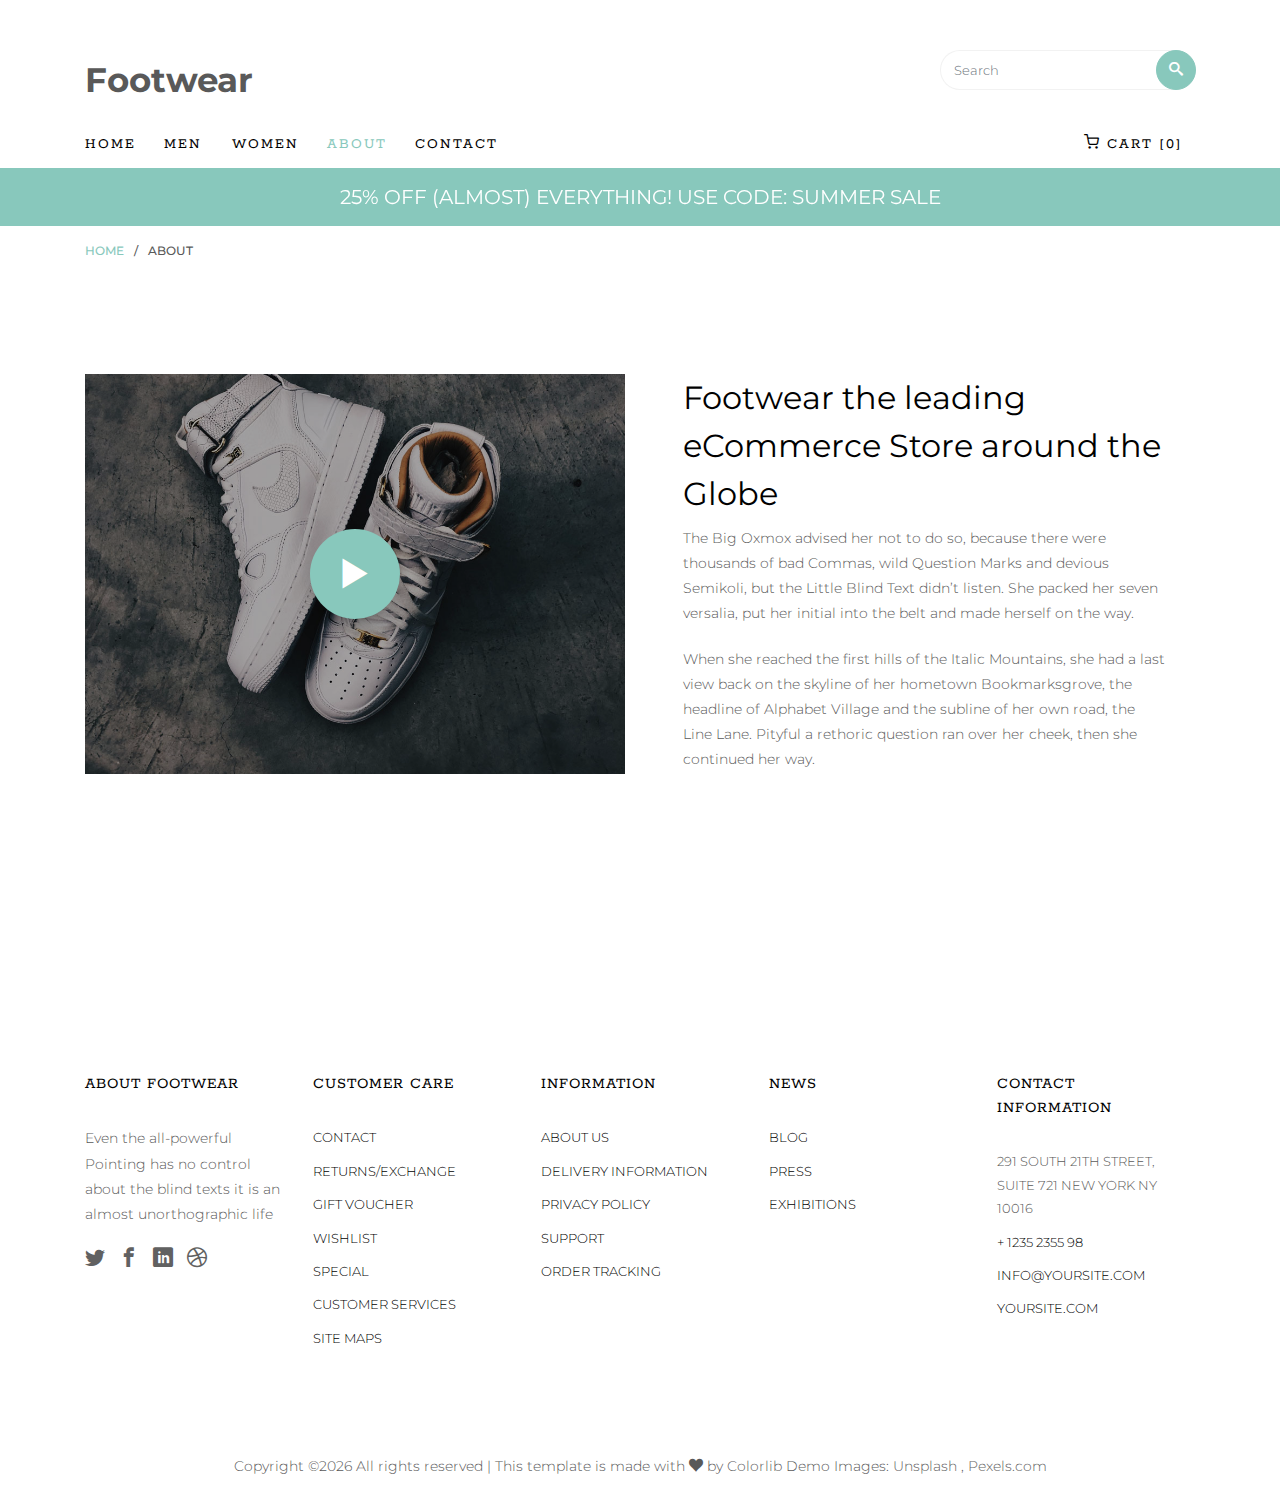
<file: footwear-master/about.html>
<!DOCTYPE HTML>
<html>
	<head>
	<title>Footwear - Free Bootstrap 4 Template by Colorlib</title>
   <meta charset="utf-8">
   <meta name="viewport" content="width=device-width, initial-scale=1, shrink-to-fit=no">

	<link href="https://fonts.googleapis.com/css?family=Montserrat:300,400,500,600,700" rel="stylesheet">
	<link href="https://fonts.googleapis.com/css?family=Rokkitt:100,300,400,700" rel="stylesheet">
	
	<!-- Animate.css -->
	<link rel="stylesheet" href="css/animate.css">
	<!-- Icomoon Icon Fonts-->
	<link rel="stylesheet" href="css/icomoon.css">
	<!-- Ion Icon Fonts-->
	<link rel="stylesheet" href="css/ionicons.min.css">
	<!-- Bootstrap  -->
	<link rel="stylesheet" href="css/bootstrap.min.css">

	<!-- Magnific Popup -->
	<link rel="stylesheet" href="css/magnific-popup.css">

	<!-- Flexslider  -->
	<link rel="stylesheet" href="css/flexslider.css">

	<!-- Owl Carousel -->
	<link rel="stylesheet" href="css/owl.carousel.min.css">
	<link rel="stylesheet" href="css/owl.theme.default.min.css">
	
	<!-- Date Picker -->
	<link rel="stylesheet" href="css/bootstrap-datepicker.css">
	<!-- Flaticons  -->
	<link rel="stylesheet" href="fonts/flaticon/font/flaticon.css">

	<!-- Theme style  -->
	<link rel="stylesheet" href="css/style.css">

	</head>
	<body>
		
	<div class="colorlib-loader"></div>

	<div id="page">
		<nav class="colorlib-nav" role="navigation">
			<div class="top-menu">
				<div class="container">
					<div class="row">
						<div class="col-sm-7 col-md-9">
							<div id="colorlib-logo"><a href="index.html">Footwear</a></div>
						</div>
						<div class="col-sm-5 col-md-3">
			            <form action="#" class="search-wrap">
			               <div class="form-group">
			                  <input type="search" class="form-control search" placeholder="Search">
			                  <button class="btn btn-primary submit-search text-center" type="submit"><i class="icon-search"></i></button>
			               </div>
			            </form>
			         </div>
		         </div>
					<div class="row">
						<div class="col-sm-12 text-left menu-1">
							<ul>
								<li><a href="index.html">Home</a></li>
								<li class="has-dropdown">
									<a href="men.html">Men</a>
									<ul class="dropdown">
										<li><a href="product-detail.html">Product Detail</a></li>
										<li><a href="cart.html">Shopping Cart</a></li>
										<li><a href="checkout.html">Checkout</a></li>
										<li><a href="order-complete.html">Order Complete</a></li>
										<li><a href="add-to-wishlist.html">Wishlist</a></li>
									</ul>
								</li>
								<li><a href="women.html">Women</a></li>
								<li class="active"><a href="about.html">About</a></li>
								<li><a href="contact.html">Contact</a></li>
								<li class="cart"><a href="cart.html"><i class="icon-shopping-cart"></i> Cart [0]</a></li>
							</ul>
						</div>
					</div>
				</div>
			</div>
			<div class="sale">
				<div class="container">
					<div class="row">
						<div class="col-sm-8 offset-sm-2 text-center">
							<div class="row">
								<div class="owl-carousel2">
									<div class="item">
										<div class="col">
											<h3><a href="#">25% off (Almost) Everything! Use Code: Summer Sale</a></h3>
										</div>
									</div>
									<div class="item">
										<div class="col">
											<h3><a href="#">Our biggest sale yet 50% off all summer shoes</a></h3>
										</div>
									</div>
								</div>
							</div>
						</div>
					</div>
				</div>
			</div>
		</nav>

		<div class="breadcrumbs">
			<div class="container">
				<div class="row">
					<div class="col">
						<p class="bread"><span><a href="index.html">Home</a></span> / <span>About</span></p>
					</div>
				</div>
			</div>
		</div>


		<div class="colorlib-about">
			<div class="container">
				<div class="row row-pb-lg">
					<div class="col-sm-6 mb-3">
						<div class="video colorlib-video" style="background-image: url(images/about.jpg);">
							<a href="https://vimeo.com/channels/staffpicks/93951774" class="popup-vimeo"><i class="icon-play3"></i></a>
							<div class="overlay"></div>
						</div>
					</div>
					<div class="col-sm-6">
						<div class="about-wrap">
							<h2>Footwear the leading eCommerce Store around the Globe</h2>
							<p>The Big Oxmox advised her not to do so, because there were thousands of bad Commas, wild Question Marks and devious Semikoli, but the Little Blind Text didn’t listen. She packed her seven versalia, put her initial into the belt and made herself on the way.</p>
							<p>When she reached the first hills of the Italic Mountains, she had a last view back on the skyline of her hometown Bookmarksgrove, the headline of Alphabet Village and the subline of her own road, the Line Lane. Pityful a rethoric question ran over her cheek, then she continued her way.</p>
						</div>
					</div>
				</div>
			</div>
		</div>

		<footer id="colorlib-footer" role="contentinfo">
			<div class="container">
				<div class="row row-pb-md">
					<div class="col footer-col colorlib-widget">
						<h4>About Footwear</h4>
						<p>Even the all-powerful Pointing has no control about the blind texts it is an almost unorthographic life</p>
						<p>
							<ul class="colorlib-social-icons">
								<li><a href="#"><i class="icon-twitter"></i></a></li>
								<li><a href="#"><i class="icon-facebook"></i></a></li>
								<li><a href="#"><i class="icon-linkedin"></i></a></li>
								<li><a href="#"><i class="icon-dribbble"></i></a></li>
							</ul>
						</p>
					</div>
					<div class="col footer-col colorlib-widget">
						<h4>Customer Care</h4>
						<p>
							<ul class="colorlib-footer-links">
								<li><a href="#">Contact</a></li>
								<li><a href="#">Returns/Exchange</a></li>
								<li><a href="#">Gift Voucher</a></li>
								<li><a href="#">Wishlist</a></li>
								<li><a href="#">Special</a></li>
								<li><a href="#">Customer Services</a></li>
								<li><a href="#">Site maps</a></li>
							</ul>
						</p>
					</div>
					<div class="col footer-col colorlib-widget">
						<h4>Information</h4>
						<p>
							<ul class="colorlib-footer-links">
								<li><a href="#">About us</a></li>
								<li><a href="#">Delivery Information</a></li>
								<li><a href="#">Privacy Policy</a></li>
								<li><a href="#">Support</a></li>
								<li><a href="#">Order Tracking</a></li>
							</ul>
						</p>
					</div>

					<div class="col footer-col">
						<h4>News</h4>
						<ul class="colorlib-footer-links">
							<li><a href="blog.html">Blog</a></li>
							<li><a href="#">Press</a></li>
							<li><a href="#">Exhibitions</a></li>
						</ul>
					</div>

					<div class="col footer-col">
						<h4>Contact Information</h4>
						<ul class="colorlib-footer-links">
							<li>291 South 21th Street, <br> Suite 721 New York NY 10016</li>
							<li><a href="tel://1234567920">+ 1235 2355 98</a></li>
							<li><a href="mailto:info@yoursite.com">info@yoursite.com</a></li>
							<li><a href="#">yoursite.com</a></li>
						</ul>
					</div>
				</div>
			</div>
			<div class="copy">
				<div class="row">
					<div class="col-sm-12 text-center">
						<p>
							<span><!-- Link back to Colorlib can't be removed. Template is licensed under CC BY 3.0. -->
Copyright &copy;<script>document.write(new Date().getFullYear());</script> All rights reserved | This template is made with <i class="icon-heart" aria-hidden="true"></i> by <a href="https://colorlib.com" target="_blank">Colorlib</a>
<!-- Link back to Colorlib can't be removed. Template is licensed under CC BY 3.0. --></span> 
							<span class="block">Demo Images: <a href="http://unsplash.co/" target="_blank">Unsplash</a> , <a href="http://pexels.com/" target="_blank">Pexels.com</a></span>
						</p>
					</div>
				</div>
			</div>
		</footer>
	</div>

	<div class="gototop js-top">
		<a href="#" class="js-gotop"><i class="ion-ios-arrow-up"></i></a>
	</div>
	
	<!-- jQuery -->
	<script src="js/jquery.min.js"></script>
   <!-- popper -->
   <script src="js/popper.min.js"></script>
   <!-- bootstrap 4.1 -->
   <script src="js/bootstrap.min.js"></script>
   <!-- jQuery easing -->
   <script src="js/jquery.easing.1.3.js"></script>
	<!-- Waypoints -->
	<script src="js/jquery.waypoints.min.js"></script>
	<!-- Flexslider -->
	<script src="js/jquery.flexslider-min.js"></script>
	<!-- Owl carousel -->
	<script src="js/owl.carousel.min.js"></script>
	<!-- Magnific Popup -->
	<script src="js/jquery.magnific-popup.min.js"></script>
	<script src="js/magnific-popup-options.js"></script>
	<!-- Date Picker -->
	<script src="js/bootstrap-datepicker.js"></script>
	<!-- Stellar Parallax -->
	<script src="js/jquery.stellar.min.js"></script>
	<!-- Main -->
	<script src="js/main.js"></script>

	</body>
</html>
</file>
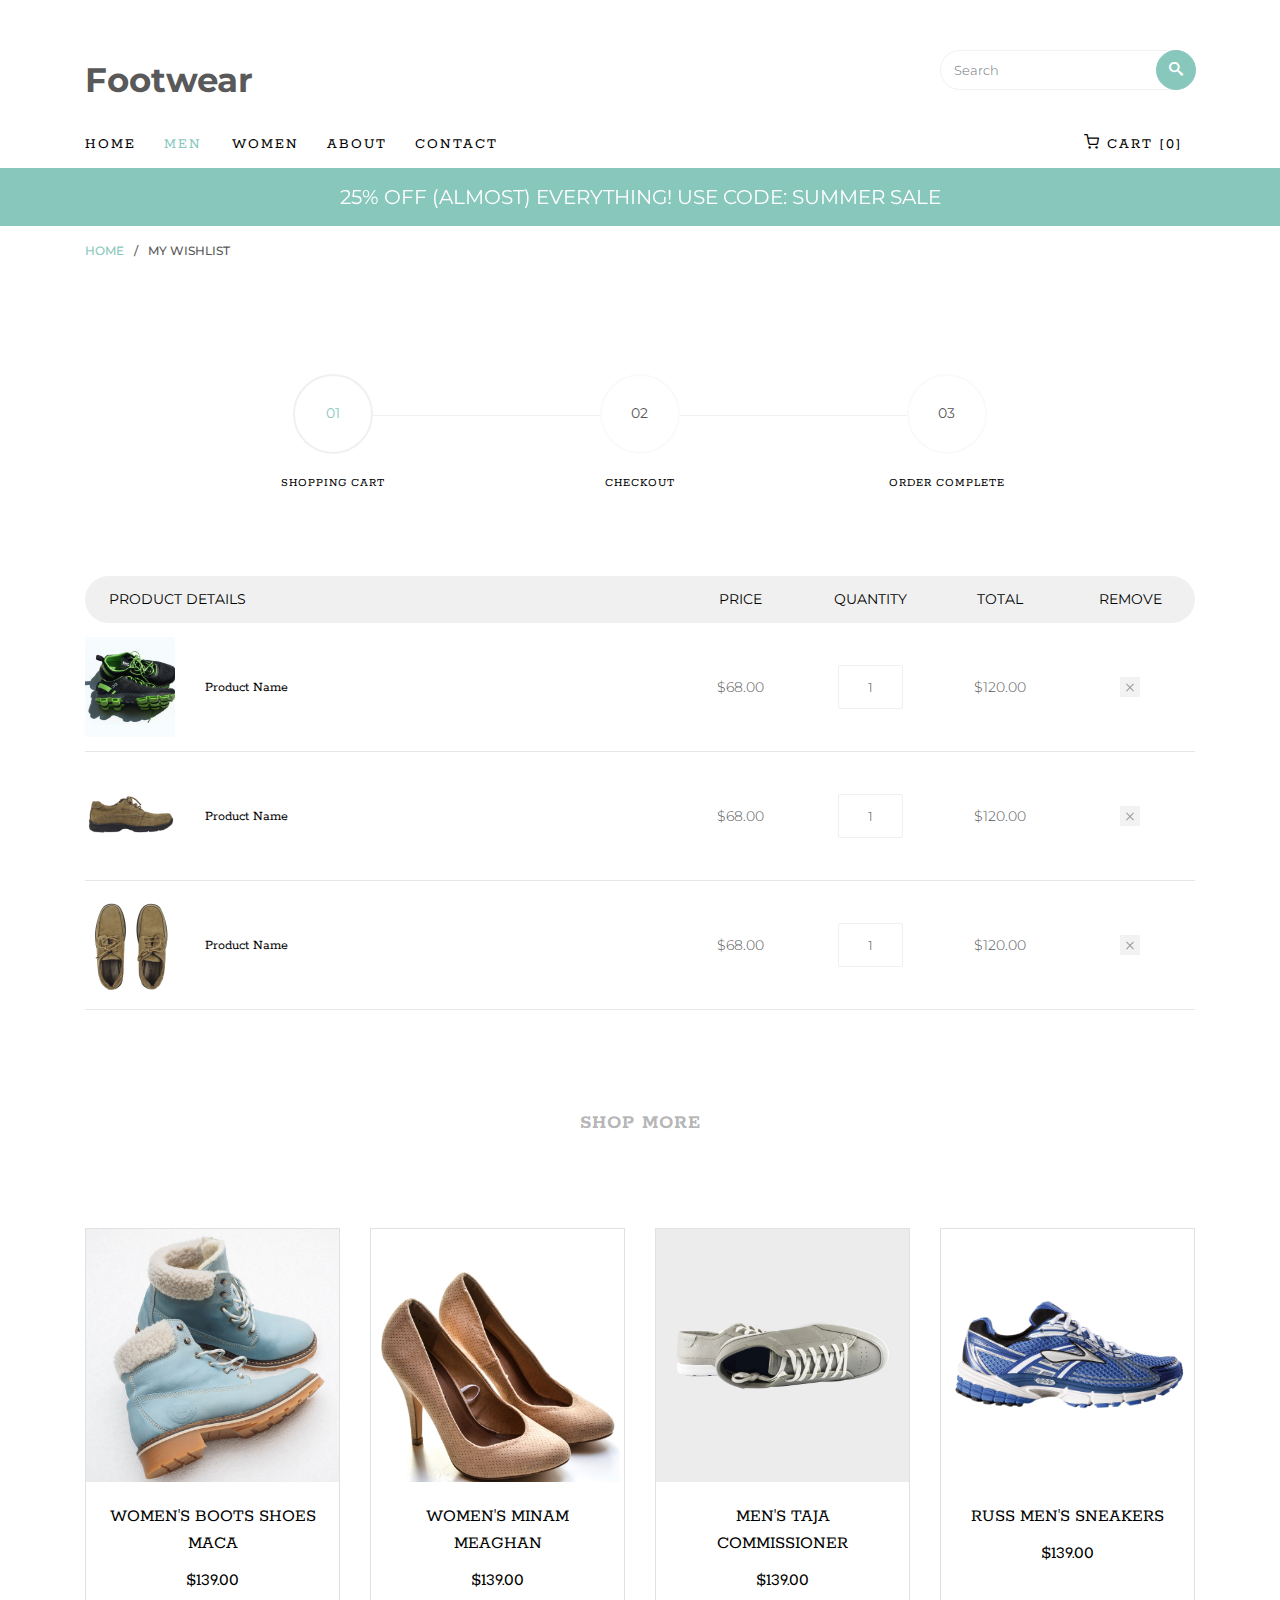
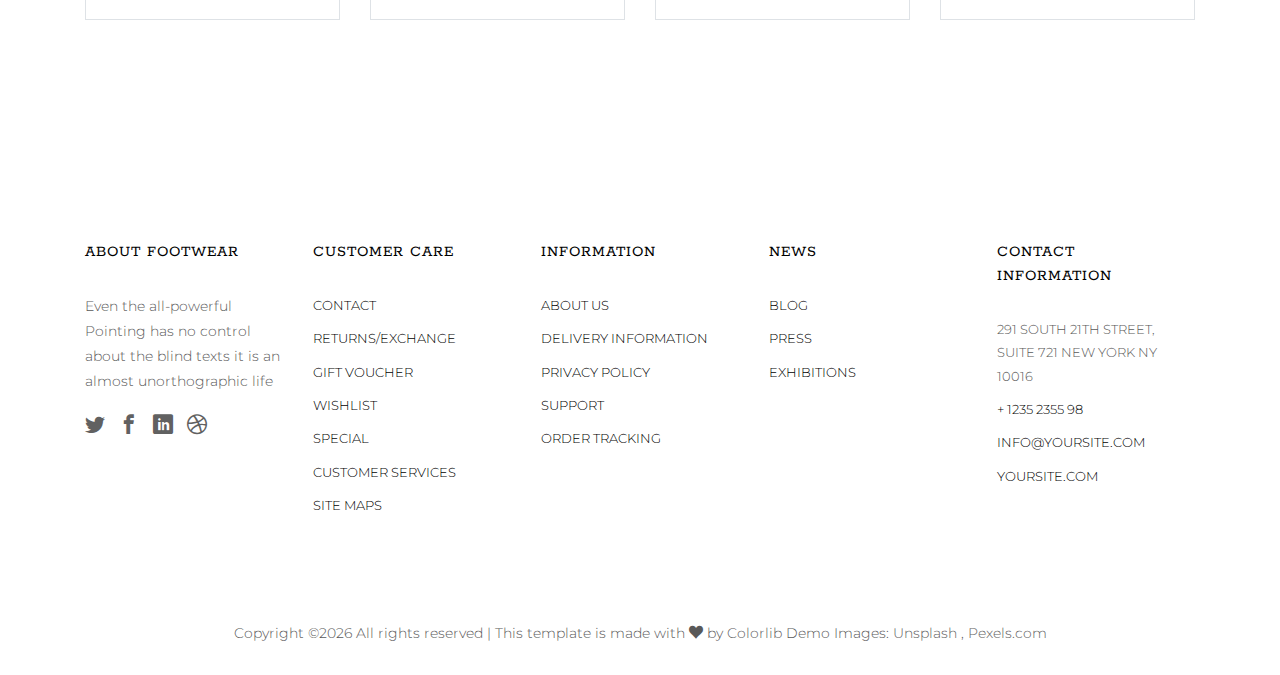
<file: footwear-master/add-to-wishlist.html>
<!DOCTYPE HTML>
<html>
	<head>
	<title>Footwear - Free Bootstrap 4 Template by Colorlib</title>
   <meta charset="utf-8">
   <meta name="viewport" content="width=device-width, initial-scale=1, shrink-to-fit=no">

	<link href="https://fonts.googleapis.com/css?family=Montserrat:300,400,500,600,700" rel="stylesheet">
	<link href="https://fonts.googleapis.com/css?family=Rokkitt:100,300,400,700" rel="stylesheet">
	
	<!-- Animate.css -->
	<link rel="stylesheet" href="css/animate.css">
	<!-- Icomoon Icon Fonts-->
	<link rel="stylesheet" href="css/icomoon.css">
	<!-- Ion Icon Fonts-->
	<link rel="stylesheet" href="css/ionicons.min.css">
	<!-- Bootstrap  -->
	<link rel="stylesheet" href="css/bootstrap.min.css">

	<!-- Magnific Popup -->
	<link rel="stylesheet" href="css/magnific-popup.css">

	<!-- Flexslider  -->
	<link rel="stylesheet" href="css/flexslider.css">

	<!-- Owl Carousel -->
	<link rel="stylesheet" href="css/owl.carousel.min.css">
	<link rel="stylesheet" href="css/owl.theme.default.min.css">
	
	<!-- Date Picker -->
	<link rel="stylesheet" href="css/bootstrap-datepicker.css">
	<!-- Flaticons  -->
	<link rel="stylesheet" href="fonts/flaticon/font/flaticon.css">

	<!-- Theme style  -->
	<link rel="stylesheet" href="css/style.css">

	</head>
	<body>
		
	<div class="colorlib-loader"></div>

	<div id="page">
		<nav class="colorlib-nav" role="navigation">
			<div class="top-menu">
				<div class="container">
					<div class="row">
						<div class="col-sm-7 col-md-9">
							<div id="colorlib-logo"><a href="index.html">Footwear</a></div>
						</div>
						<div class="col-sm-5 col-md-3">
			            <form action="#" class="search-wrap">
			               <div class="form-group">
			                  <input type="search" class="form-control search" placeholder="Search">
			                  <button class="btn btn-primary submit-search text-center" type="submit"><i class="icon-search"></i></button>
			               </div>
			            </form>
			         </div>
		         </div>
					<div class="row">
						<div class="col-sm-12 text-left menu-1">
							<ul>
								<li><a href="index.html">Home</a></li>
								<li class="has-dropdown active">
									<a href="men.html">Men</a>
									<ul class="dropdown">
										<li><a href="product-detail.html">Product Detail</a></li>
										<li><a href="cart.html">Shopping Cart</a></li>
										<li><a href="checkout.html">Checkout</a></li>
										<li><a href="order-complete.html">Order Complete</a></li>
										<li><a href="add-to-wishlist.html">Wishlist</a></li>
									</ul>
								</li>
								<li><a href="women.html">Women</a></li>
								<li><a href="about.html">About</a></li>
								<li><a href="contact.html">Contact</a></li>
								<li class="cart"><a href="cart.html"><i class="icon-shopping-cart"></i> Cart [0]</a></li>
							</ul>
						</div>
					</div>
				</div>
			</div>
			<div class="sale">
				<div class="container">
					<div class="row">
						<div class="col-sm-8 offset-sm-2 text-center">
							<div class="row">
								<div class="owl-carousel2">
									<div class="item">
										<div class="col">
											<h3><a href="#">25% off (Almost) Everything! Use Code: Summer Sale</a></h3>
										</div>
									</div>
									<div class="item">
										<div class="col">
											<h3><a href="#">Our biggest sale yet 50% off all summer shoes</a></h3>
										</div>
									</div>
								</div>
							</div>
						</div>
					</div>
				</div>
			</div>
		</nav>

		<div class="breadcrumbs">
			<div class="container">
				<div class="row">
					<div class="col">
						<p class="bread"><span><a href="index.html">Home</a></span> / <span>My Wishlist</span></p>
					</div>
				</div>
			</div>
		</div>


		<div class="colorlib-product">
			<div class="container">
				<div class="row row-pb-lg">
					<div class="col-md-10 offset-md-1">
						<div class="process-wrap">
							<div class="process text-center active">
								<p><span>01</span></p>
								<h3>Shopping Cart</h3>
							</div>
							<div class="process text-center">
								<p><span>02</span></p>
								<h3>Checkout</h3>
							</div>
							<div class="process text-center">
								<p><span>03</span></p>
								<h3>Order Complete</h3>
							</div>
						</div>
					</div>
				</div>
				<div class="row row-pb-lg">
					<div class="col-md-12">
						<div class="product-name d-flex">
							<div class="one-forth text-left px-4">
								<span>Product Details</span>
							</div>
							<div class="one-eight text-center">
								<span>Price</span>
							</div>
							<div class="one-eight text-center">
								<span>Quantity</span>
							</div>
							<div class="one-eight text-center">
								<span>Total</span>
							</div>
							<div class="one-eight text-center px-4">
								<span>Remove</span>
							</div>
						</div>
						<div class="product-cart d-flex">
							<div class="one-forth">
								<div class="product-img" style="background-image: url(images/item-6.jpg);">
								</div>
								<div class="display-tc">
									<h3>Product Name</h3>
								</div>
							</div>
							<div class="one-eight text-center">
								<div class="display-tc">
									<span class="price">$68.00</span>
								</div>
							</div>
							<div class="one-eight text-center">
								<div class="display-tc">
									<input type="text" id="quantity" name="quantity" class="form-control input-number text-center" value="1" min="1" max="100">
								</div>
							</div>
							<div class="one-eight text-center">
								<div class="display-tc">
									<span class="price">$120.00</span>
								</div>
							</div>
							<div class="one-eight text-center">
								<div class="display-tc">
									<a href="#" class="closed"></a>
								</div>
							</div>
						</div>
						<div class="product-cart d-flex">
							<div class="one-forth">
								<div class="product-img" style="background-image: url(images/item-7.jpg);">
								</div>
								<div class="display-tc">
									<h3>Product Name</h3>
								</div>
							</div>
							<div class="one-eight text-center">
								<div class="display-tc">
									<span class="price">$68.00</span>
								</div>
							</div>
							<div class="one-eight text-center">
								<div class="display-tc">
									<form action="#">
										<input type="text" name="quantity" class="form-control input-number text-center" value="1" min="1" max="100">
									</form>
								</div>
							</div>
							<div class="one-eight text-center">
								<div class="display-tc">
									<span class="price">$120.00</span>
								</div>
							</div>
							<div class="one-eight text-center">
								<div class="display-tc">
									<a href="#" class="closed"></a>
								</div>
							</div>
						</div>
						<div class="product-cart d-flex">
							<div class="one-forth">
								<div class="product-img" style="background-image: url(images/item-8.jpg);">
								</div>
								<div class="display-tc">
									<h3>Product Name</h3>
								</div>
							</div>
							<div class="one-eight text-center">
								<div class="display-tc">
									<span class="price">$68.00</span>
								</div>
							</div>
							<div class="one-eight text-center">
								<div class="display-tc">
									<input type="text" id="quantity" name="quantity" class="form-control input-number text-center" value="1" min="1" max="100">
								</div>
							</div>
							<div class="one-eight text-center">
								<div class="display-tc">
									<span class="price">$120.00</span>
								</div>
							</div>
							<div class="one-eight text-center">
								<div class="display-tc">
									<a href="#" class="closed"></a>
								</div>
							</div>
						</div>
					</div>
				</div>
				<div class="row">
					<div class="col-sm-8 offset-sm-2 text-center colorlib-heading colorlib-heading-sm">
						<h2>Shop more</h2>
					</div>
				</div>
				<div class="row">
					<div class="col-md-3 col-lg-3 mb-4 text-center">
						<div class="product-entry border">
							<a href="#" class="prod-img">
								<img src="images/item-1.jpg" class="img-fluid" alt="Free html5 bootstrap 4 template">
							</a>
							<div class="desc">
								<h2><a href="#">Women's Boots Shoes Maca</a></h2>
								<span class="price">$139.00</span>
							</div>
						</div>
					</div>
					<div class="col-md-3 col-lg-3 mb-4 text-center">
						<div class="product-entry border">
							<a href="#" class="prod-img">
								<img src="images/item-2.jpg" class="img-fluid" alt="Free html5 bootstrap 4 template">
							</a>
							<div class="desc">
								<h2><a href="#">Women's Minam Meaghan</a></h2>
								<span class="price">$139.00</span>
							</div>
						</div>
					</div>
					<div class="col-md-3 col-lg-3 mb-4 text-center">
						<div class="product-entry border">
							<a href="#" class="prod-img">
								<img src="images/item-3.jpg" class="img-fluid" alt="Free html5 bootstrap 4 template">
							</a>
							<div class="desc">
								<h2><a href="#">Men's Taja Commissioner</a></h2>
								<span class="price">$139.00</span>
							</div>
						</div>
					</div>
					<div class="col-md-3 col-lg-3 mb-4 text-center">
						<div class="product-entry border">
							<a href="#" class="prod-img">
								<img src="images/item-4.jpg" class="img-fluid" alt="Free html5 bootstrap 4 template">
							</a>
							<div class="desc">
								<h2><a href="#">Russ Men's Sneakers</a></h2>
								<span class="price">$139.00</span>
							</div>
						</div>
					</div>
				</div>
			</div>
		</div>

		<footer id="colorlib-footer" role="contentinfo">
			<div class="container">
				<div class="row row-pb-md">
					<div class="col footer-col colorlib-widget">
						<h4>About Footwear</h4>
						<p>Even the all-powerful Pointing has no control about the blind texts it is an almost unorthographic life</p>
						<p>
							<ul class="colorlib-social-icons">
								<li><a href="#"><i class="icon-twitter"></i></a></li>
								<li><a href="#"><i class="icon-facebook"></i></a></li>
								<li><a href="#"><i class="icon-linkedin"></i></a></li>
								<li><a href="#"><i class="icon-dribbble"></i></a></li>
							</ul>
						</p>
					</div>
					<div class="col footer-col colorlib-widget">
						<h4>Customer Care</h4>
						<p>
							<ul class="colorlib-footer-links">
								<li><a href="#">Contact</a></li>
								<li><a href="#">Returns/Exchange</a></li>
								<li><a href="#">Gift Voucher</a></li>
								<li><a href="#">Wishlist</a></li>
								<li><a href="#">Special</a></li>
								<li><a href="#">Customer Services</a></li>
								<li><a href="#">Site maps</a></li>
							</ul>
						</p>
					</div>
					<div class="col footer-col colorlib-widget">
						<h4>Information</h4>
						<p>
							<ul class="colorlib-footer-links">
								<li><a href="#">About us</a></li>
								<li><a href="#">Delivery Information</a></li>
								<li><a href="#">Privacy Policy</a></li>
								<li><a href="#">Support</a></li>
								<li><a href="#">Order Tracking</a></li>
							</ul>
						</p>
					</div>

					<div class="col footer-col">
						<h4>News</h4>
						<ul class="colorlib-footer-links">
							<li><a href="blog.html">Blog</a></li>
							<li><a href="#">Press</a></li>
							<li><a href="#">Exhibitions</a></li>
						</ul>
					</div>

					<div class="col footer-col">
						<h4>Contact Information</h4>
						<ul class="colorlib-footer-links">
							<li>291 South 21th Street, <br> Suite 721 New York NY 10016</li>
							<li><a href="tel://1234567920">+ 1235 2355 98</a></li>
							<li><a href="mailto:info@yoursite.com">info@yoursite.com</a></li>
							<li><a href="#">yoursite.com</a></li>
						</ul>
					</div>
				</div>
			</div>
			<div class="copy">
				<div class="row">
					<div class="col-sm-12 text-center">
						<p>
							<span><!-- Link back to Colorlib can't be removed. Template is licensed under CC BY 3.0. -->
Copyright &copy;<script>document.write(new Date().getFullYear());</script> All rights reserved | This template is made with <i class="icon-heart" aria-hidden="true"></i> by <a href="https://colorlib.com" target="_blank">Colorlib</a>
<!-- Link back to Colorlib can't be removed. Template is licensed under CC BY 3.0. --></span> 
							<span class="block">Demo Images: <a href="http://unsplash.co/" target="_blank">Unsplash</a> , <a href="http://pexels.com/" target="_blank">Pexels.com</a></span>
						</p>
					</div>
				</div>
			</div>
		</footer>
	</div>

	<div class="gototop js-top">
		<a href="#" class="js-gotop"><i class="ion-ios-arrow-up"></i></a>
	</div>
	
	<!-- jQuery -->
	<script src="js/jquery.min.js"></script>
   <!-- popper -->
   <script src="js/popper.min.js"></script>
   <!-- bootstrap 4.1 -->
   <script src="js/bootstrap.min.js"></script>
   <!-- jQuery easing -->
   <script src="js/jquery.easing.1.3.js"></script>
	<!-- Waypoints -->
	<script src="js/jquery.waypoints.min.js"></script>
	<!-- Flexslider -->
	<script src="js/jquery.flexslider-min.js"></script>
	<!-- Owl carousel -->
	<script src="js/owl.carousel.min.js"></script>
	<!-- Magnific Popup -->
	<script src="js/jquery.magnific-popup.min.js"></script>
	<script src="js/magnific-popup-options.js"></script>
	<!-- Date Picker -->
	<script src="js/bootstrap-datepicker.js"></script>
	<!-- Stellar Parallax -->
	<script src="js/jquery.stellar.min.js"></script>
	<!-- Main -->
	<script src="js/main.js"></script>

	</body>
</html>
</file>
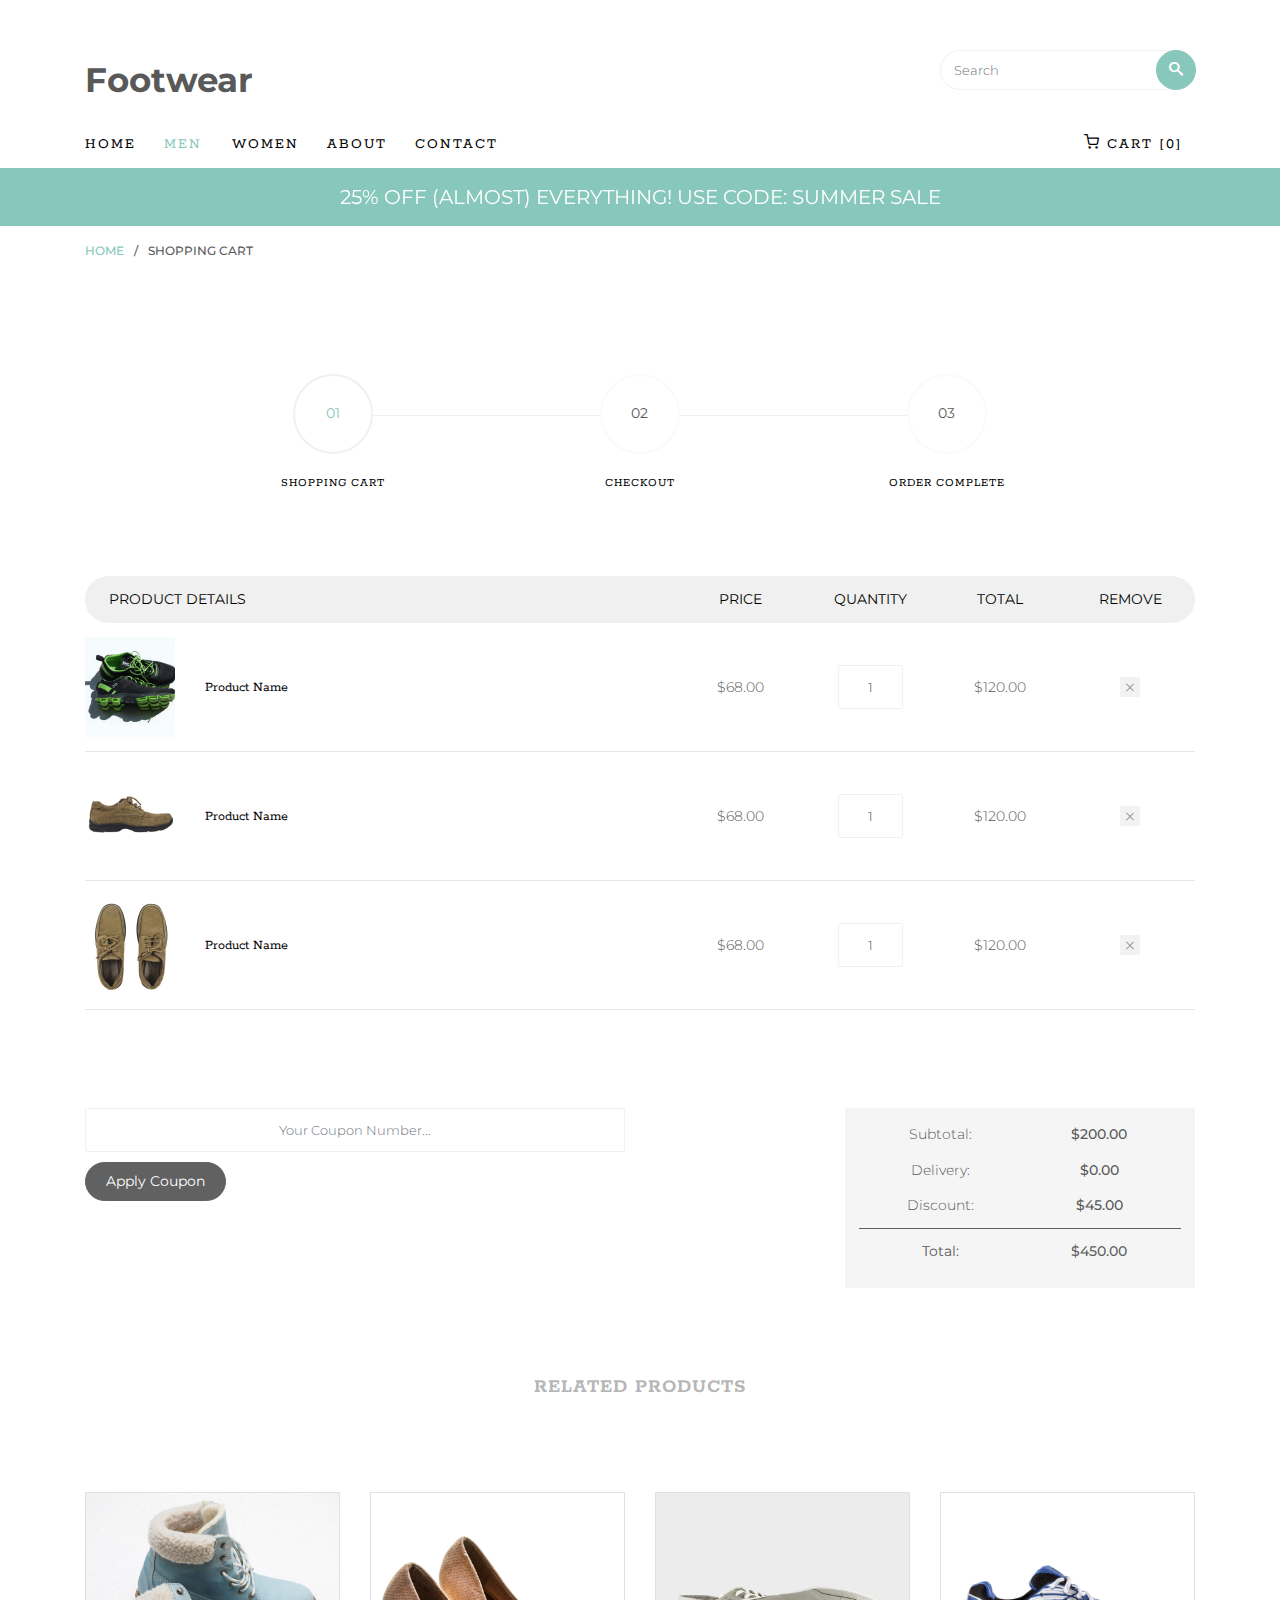
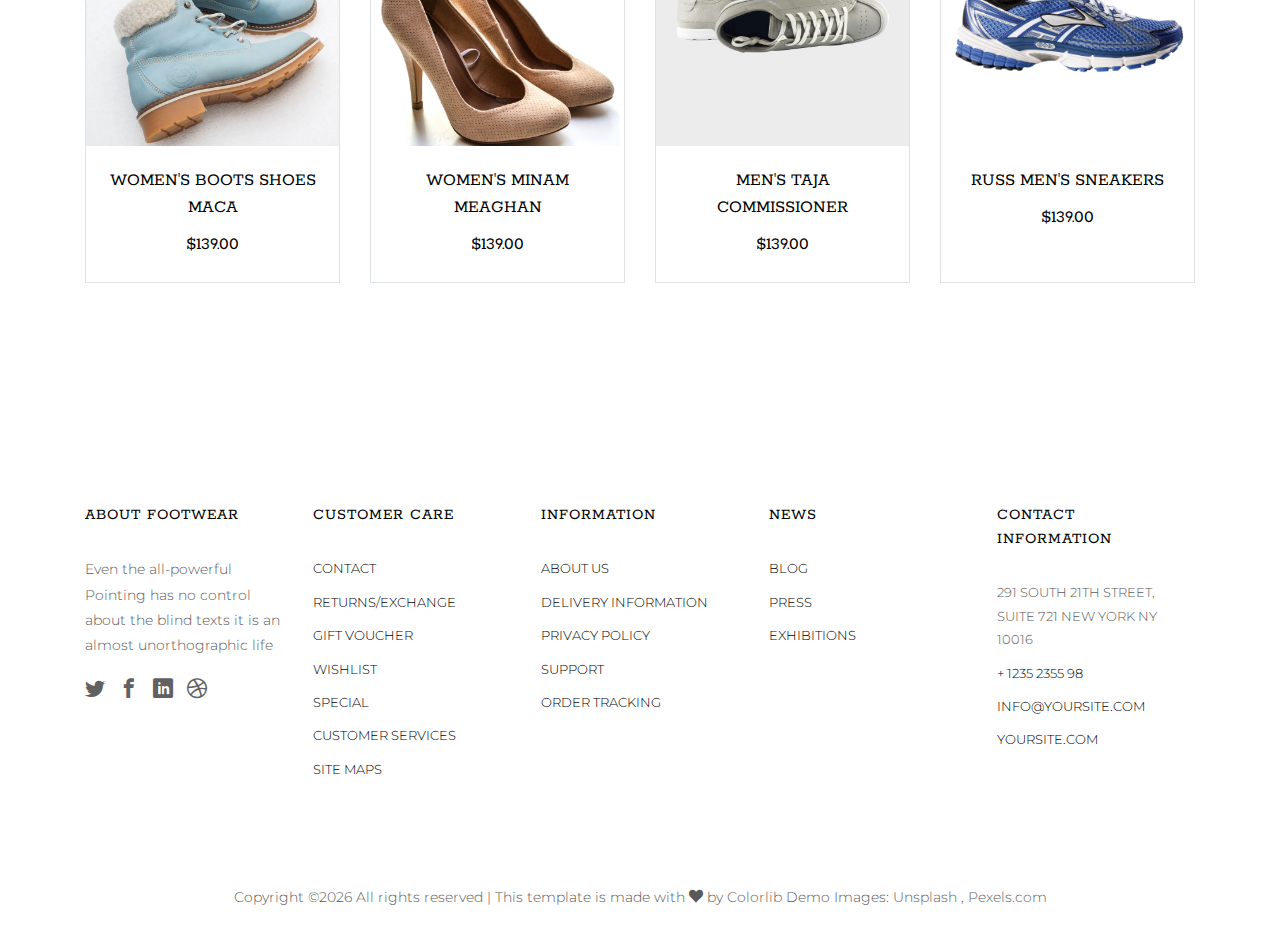
<file: footwear-master/cart.html>
<!DOCTYPE HTML>
<html>
	<head>
	<title>Footwear - Free Bootstrap 4 Template by Colorlib</title>
   <meta charset="utf-8">
   <meta name="viewport" content="width=device-width, initial-scale=1, shrink-to-fit=no">

	<link href="https://fonts.googleapis.com/css?family=Montserrat:300,400,500,600,700" rel="stylesheet">
	<link href="https://fonts.googleapis.com/css?family=Rokkitt:100,300,400,700" rel="stylesheet">
	
	<!-- Animate.css -->
	<link rel="stylesheet" href="css/animate.css">
	<!-- Icomoon Icon Fonts-->
	<link rel="stylesheet" href="css/icomoon.css">
	<!-- Ion Icon Fonts-->
	<link rel="stylesheet" href="css/ionicons.min.css">
	<!-- Bootstrap  -->
	<link rel="stylesheet" href="css/bootstrap.min.css">

	<!-- Magnific Popup -->
	<link rel="stylesheet" href="css/magnific-popup.css">

	<!-- Flexslider  -->
	<link rel="stylesheet" href="css/flexslider.css">

	<!-- Owl Carousel -->
	<link rel="stylesheet" href="css/owl.carousel.min.css">
	<link rel="stylesheet" href="css/owl.theme.default.min.css">
	
	<!-- Date Picker -->
	<link rel="stylesheet" href="css/bootstrap-datepicker.css">
	<!-- Flaticons  -->
	<link rel="stylesheet" href="fonts/flaticon/font/flaticon.css">

	<!-- Theme style  -->
	<link rel="stylesheet" href="css/style.css">

	</head>
	<body>
		
	<div class="colorlib-loader"></div>

	<div id="page">
		<nav class="colorlib-nav" role="navigation">
			<div class="top-menu">
				<div class="container">
					<div class="row">
						<div class="col-sm-7 col-md-9">
							<div id="colorlib-logo"><a href="index.html">Footwear</a></div>
						</div>
						<div class="col-sm-5 col-md-3">
			            <form action="#" class="search-wrap">
			               <div class="form-group">
			                  <input type="search" class="form-control search" placeholder="Search">
			                  <button class="btn btn-primary submit-search text-center" type="submit"><i class="icon-search"></i></button>
			               </div>
			            </form>
			         </div>
		         </div>
					<div class="row">
						<div class="col-sm-12 text-left menu-1">
							<ul>
								<li><a href="index.html">Home</a></li>
								<li class="has-dropdown active">
									<a href="men.html">Men</a>
									<ul class="dropdown">
										<li><a href="product-detail.html">Product Detail</a></li>
										<li><a href="cart.html">Shopping Cart</a></li>
										<li><a href="checkout.html">Checkout</a></li>
										<li><a href="order-complete.html">Order Complete</a></li>
										<li><a href="add-to-wishlist.html">Wishlist</a></li>
									</ul>
								</li>
								<li><a href="women.html">Women</a></li>
								<li><a href="about.html">About</a></li>
								<li><a href="contact.html">Contact</a></li>
								<li class="cart"><a href="cart.html"><i class="icon-shopping-cart"></i> Cart [0]</a></li>
							</ul>
						</div>
					</div>
				</div>
			</div>
			<div class="sale">
				<div class="container">
					<div class="row">
						<div class="col-sm-8 offset-sm-2 text-center">
							<div class="row">
								<div class="owl-carousel2">
									<div class="item">
										<div class="col">
											<h3><a href="#">25% off (Almost) Everything! Use Code: Summer Sale</a></h3>
										</div>
									</div>
									<div class="item">
										<div class="col">
											<h3><a href="#">Our biggest sale yet 50% off all summer shoes</a></h3>
										</div>
									</div>
								</div>
							</div>
						</div>
					</div>
				</div>
			</div>
		</nav>

		<div class="breadcrumbs">
			<div class="container">
				<div class="row">
					<div class="col">
						<p class="bread"><span><a href="index.html">Home</a></span> / <span>Shopping Cart</span></p>
					</div>
				</div>
			</div>
		</div>


		<div class="colorlib-product">
			<div class="container">
				<div class="row row-pb-lg">
					<div class="col-md-10 offset-md-1">
						<div class="process-wrap">
							<div class="process text-center active">
								<p><span>01</span></p>
								<h3>Shopping Cart</h3>
							</div>
							<div class="process text-center">
								<p><span>02</span></p>
								<h3>Checkout</h3>
							</div>
							<div class="process text-center">
								<p><span>03</span></p>
								<h3>Order Complete</h3>
							</div>
						</div>
					</div>
				</div>
				<div class="row row-pb-lg">
					<div class="col-md-12">
						<div class="product-name d-flex">
							<div class="one-forth text-left px-4">
								<span>Product Details</span>
							</div>
							<div class="one-eight text-center">
								<span>Price</span>
							</div>
							<div class="one-eight text-center">
								<span>Quantity</span>
							</div>
							<div class="one-eight text-center">
								<span>Total</span>
							</div>
							<div class="one-eight text-center px-4">
								<span>Remove</span>
							</div>
						</div>
						<div class="product-cart d-flex">
							<div class="one-forth">
								<div class="product-img" style="background-image: url(images/item-6.jpg);">
								</div>
								<div class="display-tc">
									<h3>Product Name</h3>
								</div>
							</div>
							<div class="one-eight text-center">
								<div class="display-tc">
									<span class="price">$68.00</span>
								</div>
							</div>
							<div class="one-eight text-center">
								<div class="display-tc">
									<input type="text" id="quantity" name="quantity" class="form-control input-number text-center" value="1" min="1" max="100">
								</div>
							</div>
							<div class="one-eight text-center">
								<div class="display-tc">
									<span class="price">$120.00</span>
								</div>
							</div>
							<div class="one-eight text-center">
								<div class="display-tc">
									<a href="#" class="closed"></a>
								</div>
							</div>
						</div>
						<div class="product-cart d-flex">
							<div class="one-forth">
								<div class="product-img" style="background-image: url(images/item-7.jpg);">
								</div>
								<div class="display-tc">
									<h3>Product Name</h3>
								</div>
							</div>
							<div class="one-eight text-center">
								<div class="display-tc">
									<span class="price">$68.00</span>
								</div>
							</div>
							<div class="one-eight text-center">
								<div class="display-tc">
									<form action="#">
										<input type="text" name="quantity" class="form-control input-number text-center" value="1" min="1" max="100">
									</form>
								</div>
							</div>
							<div class="one-eight text-center">
								<div class="display-tc">
									<span class="price">$120.00</span>
								</div>
							</div>
							<div class="one-eight text-center">
								<div class="display-tc">
									<a href="#" class="closed"></a>
								</div>
							</div>
						</div>
						<div class="product-cart d-flex">
							<div class="one-forth">
								<div class="product-img" style="background-image: url(images/item-8.jpg);">
								</div>
								<div class="display-tc">
									<h3>Product Name</h3>
								</div>
							</div>
							<div class="one-eight text-center">
								<div class="display-tc">
									<span class="price">$68.00</span>
								</div>
							</div>
							<div class="one-eight text-center">
								<div class="display-tc">
									<input type="text" id="quantity" name="quantity" class="form-control input-number text-center" value="1" min="1" max="100">
								</div>
							</div>
							<div class="one-eight text-center">
								<div class="display-tc">
									<span class="price">$120.00</span>
								</div>
							</div>
							<div class="one-eight text-center">
								<div class="display-tc">
									<a href="#" class="closed"></a>
								</div>
							</div>
						</div>
					</div>
				</div>
				<div class="row row-pb-lg">
					<div class="col-md-12">
						<div class="total-wrap">
							<div class="row">
								<div class="col-sm-8">
									<form action="#">
										<div class="row form-group">
											<div class="col-sm-9">
												<input type="text" name="quantity" class="form-control input-number" placeholder="Your Coupon Number...">
											</div>
											<div class="col-sm-3">
												<input type="submit" value="Apply Coupon" class="btn btn-primary">
											</div>
										</div>
									</form>
								</div>
								<div class="col-sm-4 text-center">
									<div class="total">
										<div class="sub">
											<p><span>Subtotal:</span> <span>$200.00</span></p>
											<p><span>Delivery:</span> <span>$0.00</span></p>
											<p><span>Discount:</span> <span>$45.00</span></p>
										</div>
										<div class="grand-total">
											<p><span><strong>Total:</strong></span> <span>$450.00</span></p>
										</div>
									</div>
								</div>
							</div>
						</div>
					</div>
				</div>

				<div class="row">
					<div class="col-sm-8 offset-sm-2 text-center colorlib-heading colorlib-heading-sm">
						<h2>Related Products</h2>
					</div>
				</div>
				<div class="row">
					<div class="col-md-3 col-lg-3 mb-4 text-center">
						<div class="product-entry border">
							<a href="#" class="prod-img">
								<img src="images/item-1.jpg" class="img-fluid" alt="Free html5 bootstrap 4 template">
							</a>
							<div class="desc">
								<h2><a href="#">Women's Boots Shoes Maca</a></h2>
								<span class="price">$139.00</span>
							</div>
						</div>
					</div>
					<div class="col-md-3 col-lg-3 mb-4 text-center">
						<div class="product-entry border">
							<a href="#" class="prod-img">
								<img src="images/item-2.jpg" class="img-fluid" alt="Free html5 bootstrap 4 template">
							</a>
							<div class="desc">
								<h2><a href="#">Women's Minam Meaghan</a></h2>
								<span class="price">$139.00</span>
							</div>
						</div>
					</div>
					<div class="col-md-3 col-lg-3 mb-4 text-center">
						<div class="product-entry border">
							<a href="#" class="prod-img">
								<img src="images/item-3.jpg" class="img-fluid" alt="Free html5 bootstrap 4 template">
							</a>
							<div class="desc">
								<h2><a href="#">Men's Taja Commissioner</a></h2>
								<span class="price">$139.00</span>
							</div>
						</div>
					</div>
					<div class="col-md-3 col-lg-3 mb-4 text-center">
						<div class="product-entry border">
							<a href="#" class="prod-img">
								<img src="images/item-4.jpg" class="img-fluid" alt="Free html5 bootstrap 4 template">
							</a>
							<div class="desc">
								<h2><a href="#">Russ Men's Sneakers</a></h2>
								<span class="price">$139.00</span>
							</div>
						</div>
					</div>
				</div>
			</div>
		</div>

		<footer id="colorlib-footer" role="contentinfo">
			<div class="container">
				<div class="row row-pb-md">
					<div class="col footer-col colorlib-widget">
						<h4>About Footwear</h4>
						<p>Even the all-powerful Pointing has no control about the blind texts it is an almost unorthographic life</p>
						<p>
							<ul class="colorlib-social-icons">
								<li><a href="#"><i class="icon-twitter"></i></a></li>
								<li><a href="#"><i class="icon-facebook"></i></a></li>
								<li><a href="#"><i class="icon-linkedin"></i></a></li>
								<li><a href="#"><i class="icon-dribbble"></i></a></li>
							</ul>
						</p>
					</div>
					<div class="col footer-col colorlib-widget">
						<h4>Customer Care</h4>
						<p>
							<ul class="colorlib-footer-links">
								<li><a href="#">Contact</a></li>
								<li><a href="#">Returns/Exchange</a></li>
								<li><a href="#">Gift Voucher</a></li>
								<li><a href="#">Wishlist</a></li>
								<li><a href="#">Special</a></li>
								<li><a href="#">Customer Services</a></li>
								<li><a href="#">Site maps</a></li>
							</ul>
						</p>
					</div>
					<div class="col footer-col colorlib-widget">
						<h4>Information</h4>
						<p>
							<ul class="colorlib-footer-links">
								<li><a href="#">About us</a></li>
								<li><a href="#">Delivery Information</a></li>
								<li><a href="#">Privacy Policy</a></li>
								<li><a href="#">Support</a></li>
								<li><a href="#">Order Tracking</a></li>
							</ul>
						</p>
					</div>

					<div class="col footer-col">
						<h4>News</h4>
						<ul class="colorlib-footer-links">
							<li><a href="blog.html">Blog</a></li>
							<li><a href="#">Press</a></li>
							<li><a href="#">Exhibitions</a></li>
						</ul>
					</div>

					<div class="col footer-col">
						<h4>Contact Information</h4>
						<ul class="colorlib-footer-links">
							<li>291 South 21th Street, <br> Suite 721 New York NY 10016</li>
							<li><a href="tel://1234567920">+ 1235 2355 98</a></li>
							<li><a href="mailto:info@yoursite.com">info@yoursite.com</a></li>
							<li><a href="#">yoursite.com</a></li>
						</ul>
					</div>
				</div>
			</div>
			<div class="copy">
				<div class="row">
					<div class="col-sm-12 text-center">
						<p>
							<span><!-- Link back to Colorlib can't be removed. Template is licensed under CC BY 3.0. -->
Copyright &copy;<script>document.write(new Date().getFullYear());</script> All rights reserved | This template is made with <i class="icon-heart" aria-hidden="true"></i> by <a href="https://colorlib.com" target="_blank">Colorlib</a>
<!-- Link back to Colorlib can't be removed. Template is licensed under CC BY 3.0. --></span> 
							<span class="block">Demo Images: <a href="http://unsplash.co/" target="_blank">Unsplash</a> , <a href="http://pexels.com/" target="_blank">Pexels.com</a></span>
						</p>
					</div>
				</div>
			</div>
		</footer>
	</div>

	<div class="gototop js-top">
		<a href="#" class="js-gotop"><i class="ion-ios-arrow-up"></i></a>
	</div>
	
	<!-- jQuery -->
	<script src="js/jquery.min.js"></script>
   <!-- popper -->
   <script src="js/popper.min.js"></script>
   <!-- bootstrap 4.1 -->
   <script src="js/bootstrap.min.js"></script>
   <!-- jQuery easing -->
   <script src="js/jquery.easing.1.3.js"></script>
	<!-- Waypoints -->
	<script src="js/jquery.waypoints.min.js"></script>
	<!-- Flexslider -->
	<script src="js/jquery.flexslider-min.js"></script>
	<!-- Owl carousel -->
	<script src="js/owl.carousel.min.js"></script>
	<!-- Magnific Popup -->
	<script src="js/jquery.magnific-popup.min.js"></script>
	<script src="js/magnific-popup-options.js"></script>
	<!-- Date Picker -->
	<script src="js/bootstrap-datepicker.js"></script>
	<!-- Stellar Parallax -->
	<script src="js/jquery.stellar.min.js"></script>
	<!-- Main -->
	<script src="js/main.js"></script>

	</body>
</html>
</file>
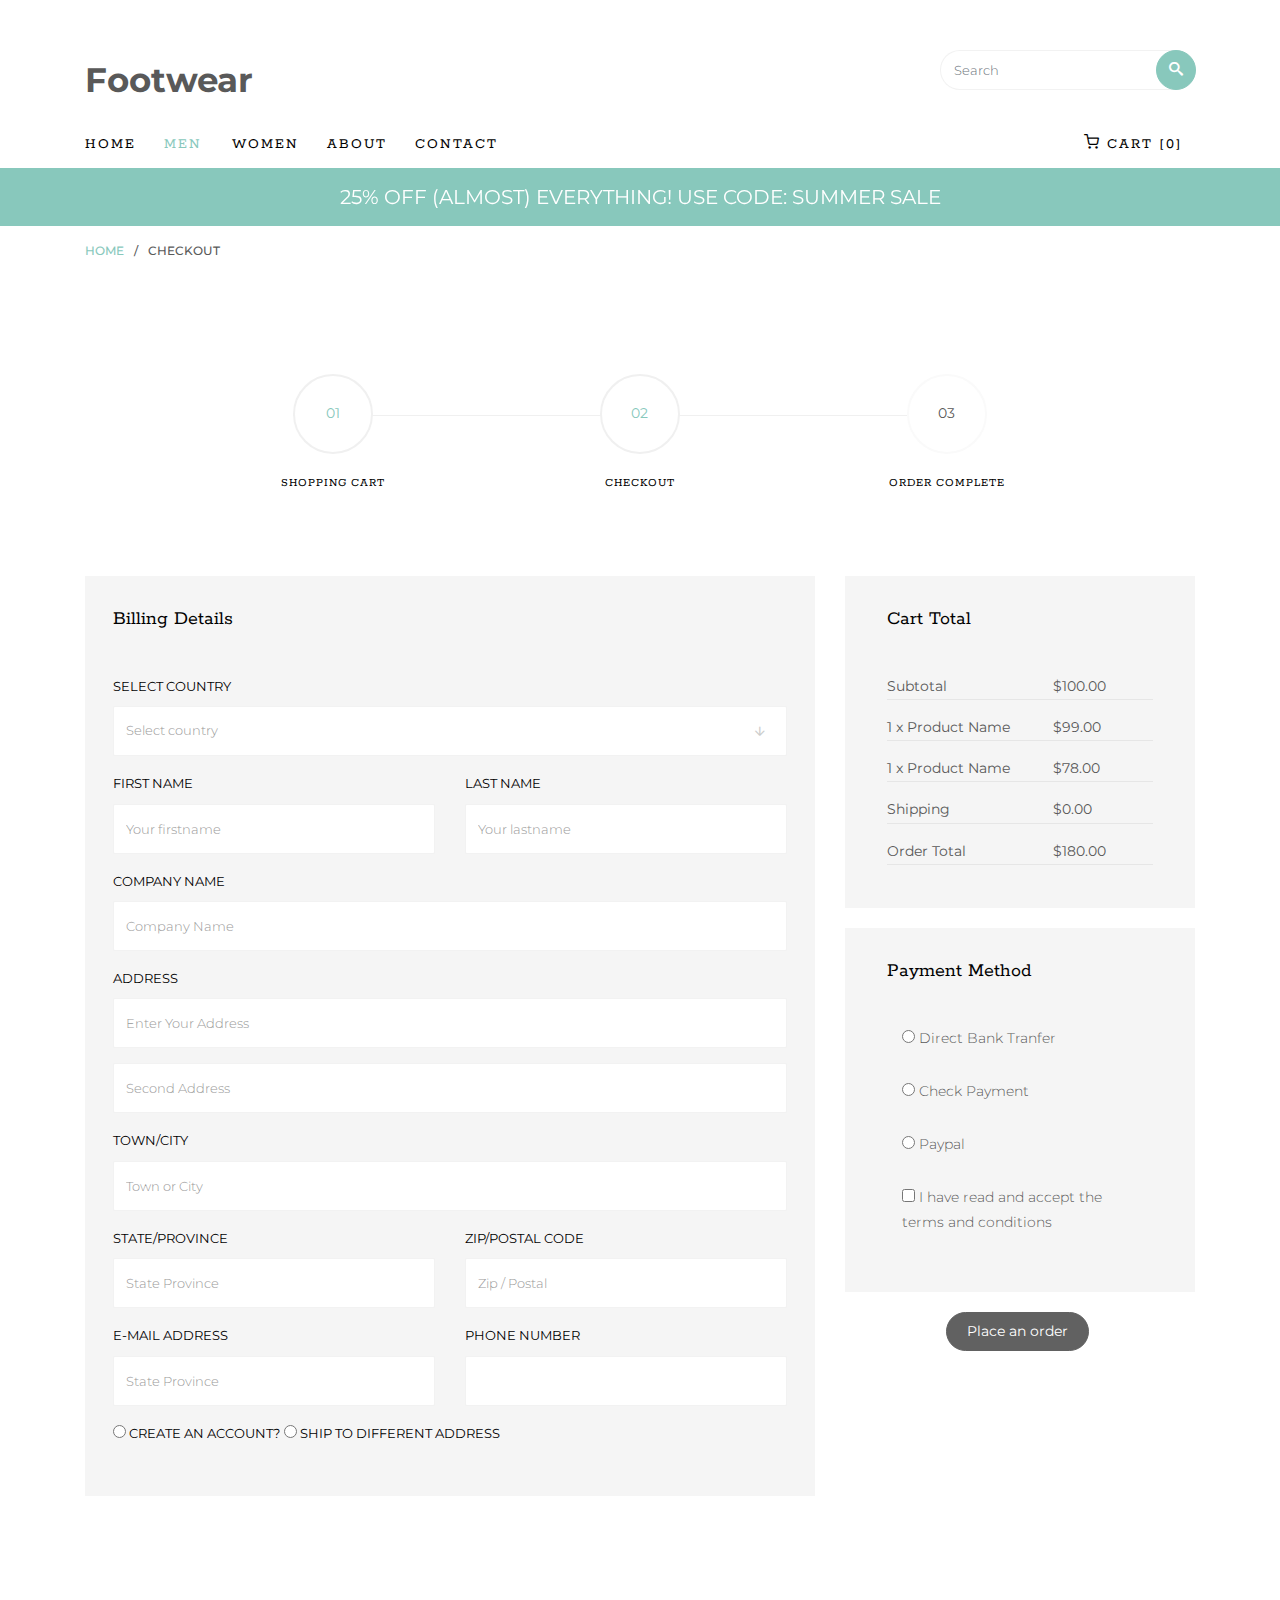
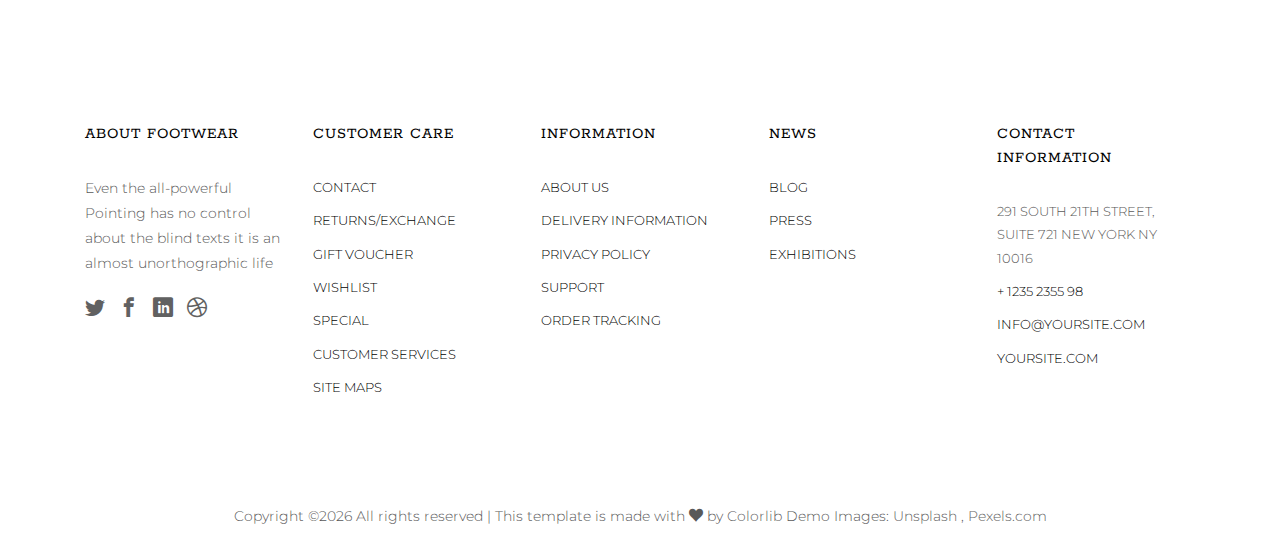
<file: footwear-master/checkout.html>
<!DOCTYPE HTML>
<html>
	<head>
	<title>Footwear - Free Bootstrap 4 Template by Colorlib</title>
   <meta charset="utf-8">
   <meta name="viewport" content="width=device-width, initial-scale=1, shrink-to-fit=no">

	<link href="https://fonts.googleapis.com/css?family=Montserrat:300,400,500,600,700" rel="stylesheet">
	<link href="https://fonts.googleapis.com/css?family=Rokkitt:100,300,400,700" rel="stylesheet">
	
	<!-- Animate.css -->
	<link rel="stylesheet" href="css/animate.css">
	<!-- Icomoon Icon Fonts-->
	<link rel="stylesheet" href="css/icomoon.css">
	<!-- Ion Icon Fonts-->
	<link rel="stylesheet" href="css/ionicons.min.css">
	<!-- Bootstrap  -->
	<link rel="stylesheet" href="css/bootstrap.min.css">

	<!-- Magnific Popup -->
	<link rel="stylesheet" href="css/magnific-popup.css">

	<!-- Flexslider  -->
	<link rel="stylesheet" href="css/flexslider.css">

	<!-- Owl Carousel -->
	<link rel="stylesheet" href="css/owl.carousel.min.css">
	<link rel="stylesheet" href="css/owl.theme.default.min.css">
	
	<!-- Date Picker -->
	<link rel="stylesheet" href="css/bootstrap-datepicker.css">
	<!-- Flaticons  -->
	<link rel="stylesheet" href="fonts/flaticon/font/flaticon.css">

	<!-- Theme style  -->
	<link rel="stylesheet" href="css/style.css">

	</head>
	<body>
		
	<div class="colorlib-loader"></div>

	<div id="page">
		<nav class="colorlib-nav" role="navigation">
			<div class="top-menu">
				<div class="container">
					<div class="row">
						<div class="col-sm-7 col-md-9">
							<div id="colorlib-logo"><a href="index.html">Footwear</a></div>
						</div>
						<div class="col-sm-5 col-md-3">
			            <form action="#" class="search-wrap">
			               <div class="form-group">
			                  <input type="search" class="form-control search" placeholder="Search">
			                  <button class="btn btn-primary submit-search text-center" type="submit"><i class="icon-search"></i></button>
			               </div>
			            </form>
			         </div>
		         </div>
					<div class="row">
						<div class="col-sm-12 text-left menu-1">
							<ul>
								<li><a href="index.html">Home</a></li>
								<li class="has-dropdown active">
									<a href="men.html">Men</a>
									<ul class="dropdown">
										<li><a href="product-detail.html">Product Detail</a></li>
										<li><a href="cart.html">Shopping Cart</a></li>
										<li><a href="checkout.html">Checkout</a></li>
										<li><a href="order-complete.html">Order Complete</a></li>
										<li><a href="add-to-wishlist.html">Wishlist</a></li>
									</ul>
								</li>
								<li><a href="women.html">Women</a></li>
								<li><a href="about.html">About</a></li>
								<li><a href="contact.html">Contact</a></li>
								<li class="cart"><a href="cart.html"><i class="icon-shopping-cart"></i> Cart [0]</a></li>
							</ul>
						</div>
					</div>
				</div>
			</div>
			<div class="sale">
				<div class="container">
					<div class="row">
						<div class="col-sm-8 offset-sm-2 text-center">
							<div class="row">
								<div class="owl-carousel2">
									<div class="item">
										<div class="col">
											<h3><a href="#">25% off (Almost) Everything! Use Code: Summer Sale</a></h3>
										</div>
									</div>
									<div class="item">
										<div class="col">
											<h3><a href="#">Our biggest sale yet 50% off all summer shoes</a></h3>
										</div>
									</div>
								</div>
							</div>
						</div>
					</div>
				</div>
			</div>
		</nav>

		<div class="breadcrumbs">
			<div class="container">
				<div class="row">
					<div class="col">
						<p class="bread"><span><a href="index.html">Home</a></span> / <span>Checkout</span></p>
					</div>
				</div>
			</div>
		</div>


		<div class="colorlib-product">
			<div class="container">
				<div class="row row-pb-lg">
					<div class="col-sm-10 offset-md-1">
						<div class="process-wrap">
							<div class="process text-center active">
								<p><span>01</span></p>
								<h3>Shopping Cart</h3>
							</div>
							<div class="process text-center active">
								<p><span>02</span></p>
								<h3>Checkout</h3>
							</div>
							<div class="process text-center">
								<p><span>03</span></p>
								<h3>Order Complete</h3>
							</div>
						</div>
					</div>
				</div>
				<div class="row">
					<div class="col-lg-8">
						<form method="post" class="colorlib-form">
							<h2>Billing Details</h2>
		              	<div class="row">
			               <div class="col-md-12">
			                  <div class="form-group">
			                  	<label for="country">Select Country</label>
			                     <div class="form-field">
			                     	<i class="icon icon-arrow-down3"></i>
			                        <select name="people" id="people" class="form-control">
				                      	<option value="#">Select country</option>
				                        <option value="#">Alaska</option>
				                        <option value="#">China</option>
				                        <option value="#">Japan</option>
				                        <option value="#">Korea</option>
				                        <option value="#">Philippines</option>
			                        </select>
			                     </div>
			                  </div>
			               </div>

								<div class="col-md-6">
									<div class="form-group">
										<label for="fname">First Name</label>
										<input type="text" id="fname" class="form-control" placeholder="Your firstname">
									</div>
								</div>
								<div class="col-md-6">
									<div class="form-group">
										<label for="lname">Last Name</label>
										<input type="text" id="lname" class="form-control" placeholder="Your lastname">
									</div>
								</div>

								<div class="col-md-12">
									<div class="form-group">
										<label for="companyname">Company Name</label>
			                    	<input type="text" id="companyname" class="form-control" placeholder="Company Name">
			                  </div>
			               </div>

			               <div class="col-md-12">
									<div class="form-group">
										<label for="fname">Address</label>
			                    	<input type="text" id="address" class="form-control" placeholder="Enter Your Address">
			                  </div>
			                  <div class="form-group">
			                    	<input type="text" id="address2" class="form-control" placeholder="Second Address">
			                  </div>
			               </div>
			            
			               <div class="col-md-12">
									<div class="form-group">
										<label for="companyname">Town/City</label>
			                    	<input type="text" id="towncity" class="form-control" placeholder="Town or City">
			                  </div>
			               </div>
			            
								<div class="col-md-6">
									<div class="form-group">
										<label for="stateprovince">State/Province</label>
										<input type="text" id="fname" class="form-control" placeholder="State Province">
									</div>
								</div>
								<div class="col-md-6">
									<div class="form-group">
										<label for="lname">Zip/Postal Code</label>
										<input type="text" id="zippostalcode" class="form-control" placeholder="Zip / Postal">
									</div>
								</div>
							
								<div class="col-md-6">
									<div class="form-group">
										<label for="email">E-mail Address</label>
										<input type="text" id="email" class="form-control" placeholder="State Province">
									</div>
								</div>
								<div class="col-md-6">
									<div class="form-group">
										<label for="Phone">Phone Number</label>
										<input type="text" id="zippostalcode" class="form-control" placeholder="">
									</div>
								</div>

								<div class="col-md-12">
									<div class="form-group">
										<div class="radio">
										  <label><input type="radio" name="optradio"> Create an Account? </label>
										  <label><input type="radio" name="optradio"> Ship to different address</label>
										</div>
									</div>
								</div>
		               </div>
		            </form>
					</div>

					<div class="col-lg-4">
						<div class="row">
							<div class="col-md-12">
								<div class="cart-detail">
									<h2>Cart Total</h2>
									<ul>
										<li>
											<span>Subtotal</span> <span>$100.00</span>
											<ul>
												<li><span>1 x Product Name</span> <span>$99.00</span></li>
												<li><span>1 x Product Name</span> <span>$78.00</span></li>
											</ul>
										</li>
										<li><span>Shipping</span> <span>$0.00</span></li>
										<li><span>Order Total</span> <span>$180.00</span></li>
									</ul>
								</div>
						   </div>

						   <div class="w-100"></div>

						   <div class="col-md-12">
								<div class="cart-detail">
									<h2>Payment Method</h2>
									<div class="form-group">
										<div class="col-md-12">
											<div class="radio">
											   <label><input type="radio" name="optradio"> Direct Bank Tranfer</label>
											</div>
										</div>
									</div>
									<div class="form-group">
										<div class="col-md-12">
											<div class="radio">
											   <label><input type="radio" name="optradio"> Check Payment</label>
											</div>
										</div>
									</div>
									<div class="form-group">
										<div class="col-md-12">
											<div class="radio">
											   <label><input type="radio" name="optradio"> Paypal</label>
											</div>
										</div>
									</div>
									<div class="form-group">
										<div class="col-md-12">
											<div class="checkbox">
											   <label><input type="checkbox" value=""> I have read and accept the terms and conditions</label>
											</div>
										</div>
									</div>
								</div>
							</div>
						</div>
						<div class="row">
							<div class="col-md-12 text-center">
								<p><a href="#" class="btn btn-primary">Place an order</a></p>
							</div>
						</div>
					</div>
				</div>
			</div>
		</div>

		<footer id="colorlib-footer" role="contentinfo">
			<div class="container">
				<div class="row row-pb-md">
					<div class="col footer-col colorlib-widget">
						<h4>About Footwear</h4>
						<p>Even the all-powerful Pointing has no control about the blind texts it is an almost unorthographic life</p>
						<p>
							<ul class="colorlib-social-icons">
								<li><a href="#"><i class="icon-twitter"></i></a></li>
								<li><a href="#"><i class="icon-facebook"></i></a></li>
								<li><a href="#"><i class="icon-linkedin"></i></a></li>
								<li><a href="#"><i class="icon-dribbble"></i></a></li>
							</ul>
						</p>
					</div>
					<div class="col footer-col colorlib-widget">
						<h4>Customer Care</h4>
						<p>
							<ul class="colorlib-footer-links">
								<li><a href="#">Contact</a></li>
								<li><a href="#">Returns/Exchange</a></li>
								<li><a href="#">Gift Voucher</a></li>
								<li><a href="#">Wishlist</a></li>
								<li><a href="#">Special</a></li>
								<li><a href="#">Customer Services</a></li>
								<li><a href="#">Site maps</a></li>
							</ul>
						</p>
					</div>
					<div class="col footer-col colorlib-widget">
						<h4>Information</h4>
						<p>
							<ul class="colorlib-footer-links">
								<li><a href="#">About us</a></li>
								<li><a href="#">Delivery Information</a></li>
								<li><a href="#">Privacy Policy</a></li>
								<li><a href="#">Support</a></li>
								<li><a href="#">Order Tracking</a></li>
							</ul>
						</p>
					</div>

					<div class="col footer-col">
						<h4>News</h4>
						<ul class="colorlib-footer-links">
							<li><a href="blog.html">Blog</a></li>
							<li><a href="#">Press</a></li>
							<li><a href="#">Exhibitions</a></li>
						</ul>
					</div>

					<div class="col footer-col">
						<h4>Contact Information</h4>
						<ul class="colorlib-footer-links">
							<li>291 South 21th Street, <br> Suite 721 New York NY 10016</li>
							<li><a href="tel://1234567920">+ 1235 2355 98</a></li>
							<li><a href="mailto:info@yoursite.com">info@yoursite.com</a></li>
							<li><a href="#">yoursite.com</a></li>
						</ul>
					</div>
				</div>
			</div>
			<div class="copy">
				<div class="row">
					<div class="col-sm-12 text-center">
						<p>
							<span><!-- Link back to Colorlib can't be removed. Template is licensed under CC BY 3.0. -->
Copyright &copy;<script>document.write(new Date().getFullYear());</script> All rights reserved | This template is made with <i class="icon-heart" aria-hidden="true"></i> by <a href="https://colorlib.com" target="_blank">Colorlib</a>
<!-- Link back to Colorlib can't be removed. Template is licensed under CC BY 3.0. --></span> 
							<span class="block">Demo Images: <a href="http://unsplash.co/" target="_blank">Unsplash</a> , <a href="http://pexels.com/" target="_blank">Pexels.com</a></span>
						</p>
					</div>
				</div>
			</div>
		</footer>
	</div>

	<div class="gototop js-top">
		<a href="#" class="js-gotop"><i class="ion-ios-arrow-up"></i></a>
	</div>
	
	<!-- jQuery -->
	<script src="js/jquery.min.js"></script>
   <!-- popper -->
   <script src="js/popper.min.js"></script>
   <!-- bootstrap 4.1 -->
   <script src="js/bootstrap.min.js"></script>
   <!-- jQuery easing -->
   <script src="js/jquery.easing.1.3.js"></script>
	<!-- Waypoints -->
	<script src="js/jquery.waypoints.min.js"></script>
	<!-- Flexslider -->
	<script src="js/jquery.flexslider-min.js"></script>
	<!-- Owl carousel -->
	<script src="js/owl.carousel.min.js"></script>
	<!-- Magnific Popup -->
	<script src="js/jquery.magnific-popup.min.js"></script>
	<script src="js/magnific-popup-options.js"></script>
	<!-- Date Picker -->
	<script src="js/bootstrap-datepicker.js"></script>
	<!-- Stellar Parallax -->
	<script src="js/jquery.stellar.min.js"></script>
	<!-- Main -->
	<script src="js/main.js"></script>

	</body>
</html>
</file>
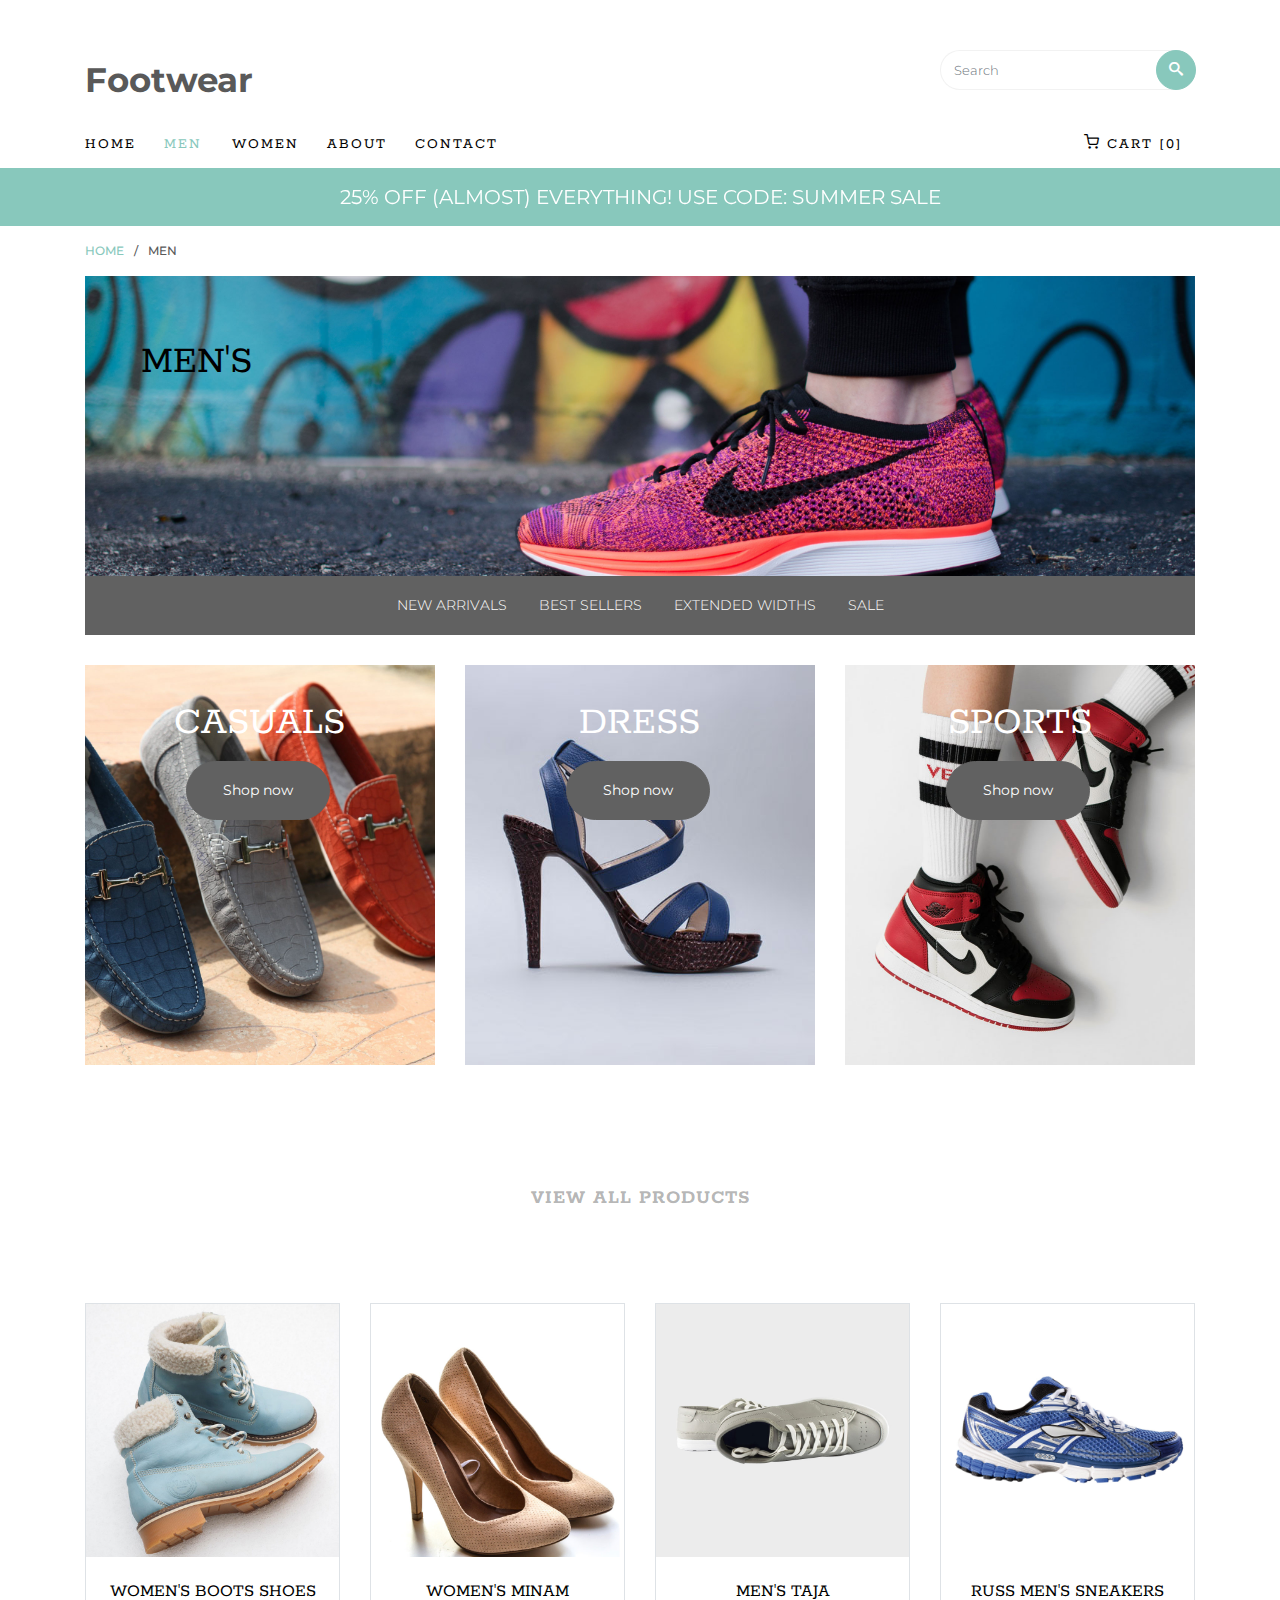
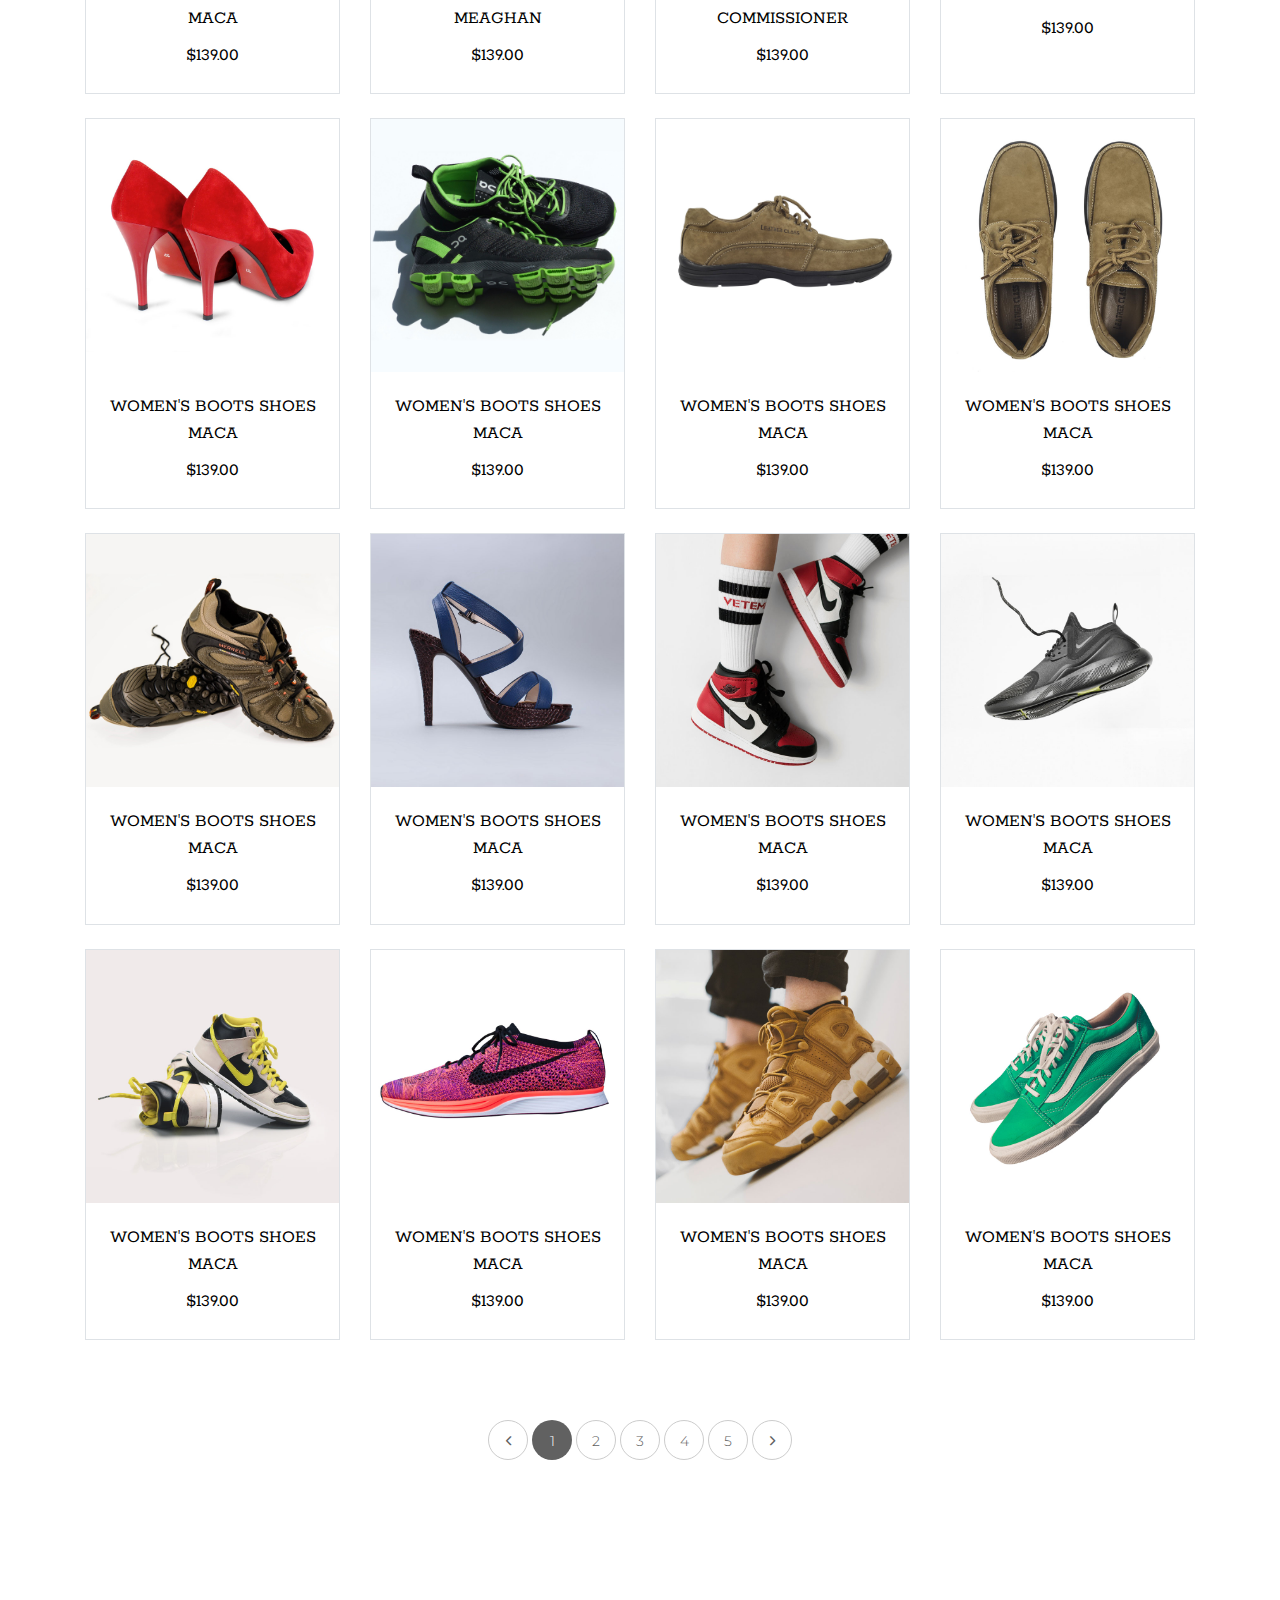
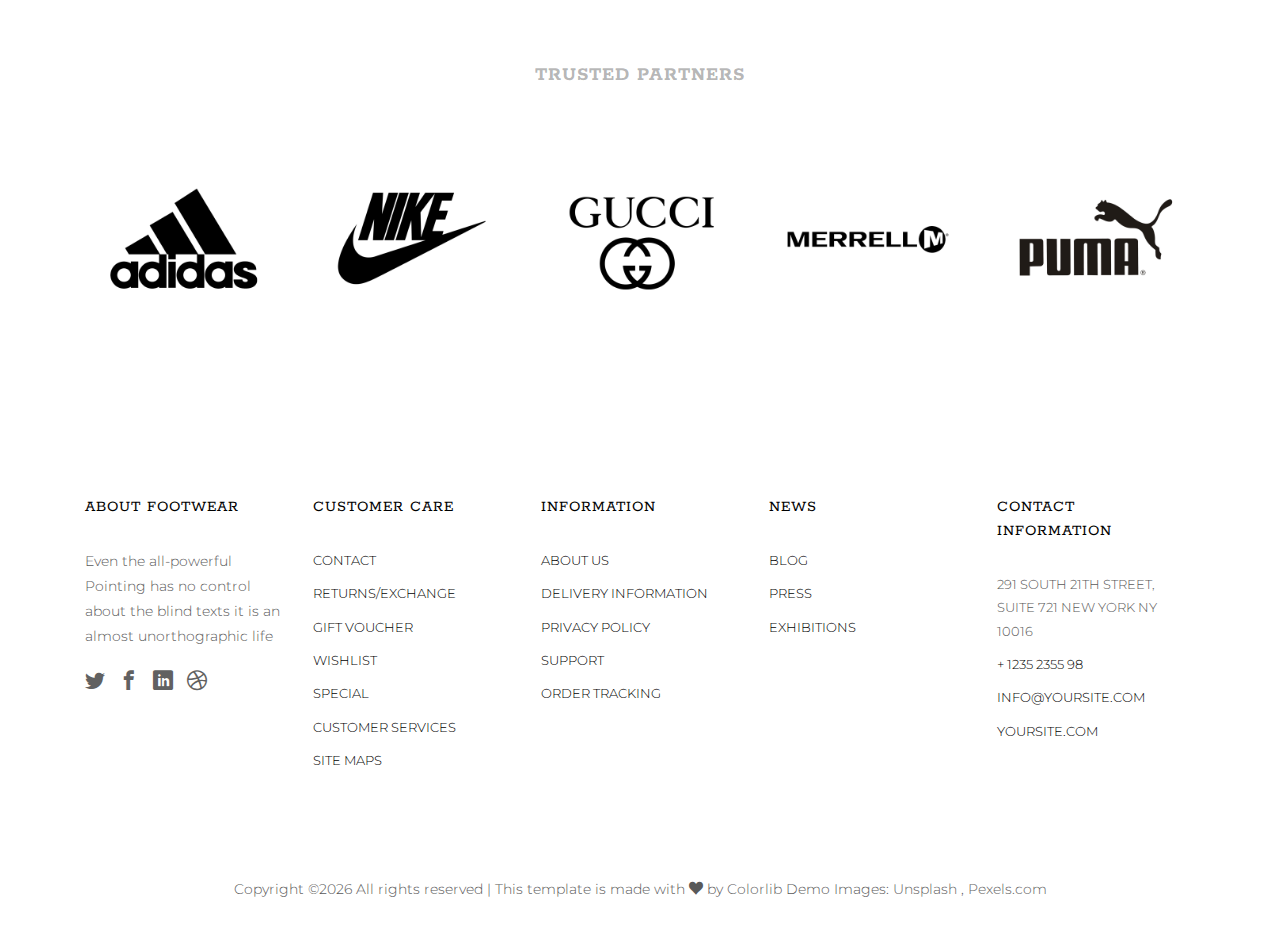
<file: footwear-master/men.html>
<!DOCTYPE HTML>
<html>
	<head>
	<title>Footwear - Free Bootstrap 4 Template by Colorlib</title>
   <meta charset="utf-8">
   <meta name="viewport" content="width=device-width, initial-scale=1, shrink-to-fit=no">

	<link href="https://fonts.googleapis.com/css?family=Montserrat:300,400,500,600,700" rel="stylesheet">
	<link href="https://fonts.googleapis.com/css?family=Rokkitt:100,300,400,700" rel="stylesheet">
	
	<!-- Animate.css -->
	<link rel="stylesheet" href="css/animate.css">
	<!-- Icomoon Icon Fonts-->
	<link rel="stylesheet" href="css/icomoon.css">
	<!-- Ion Icon Fonts-->
	<link rel="stylesheet" href="css/ionicons.min.css">
	<!-- Bootstrap  -->
	<link rel="stylesheet" href="css/bootstrap.min.css">

	<!-- Magnific Popup -->
	<link rel="stylesheet" href="css/magnific-popup.css">

	<!-- Flexslider  -->
	<link rel="stylesheet" href="css/flexslider.css">

	<!-- Owl Carousel -->
	<link rel="stylesheet" href="css/owl.carousel.min.css">
	<link rel="stylesheet" href="css/owl.theme.default.min.css">
	
	<!-- Date Picker -->
	<link rel="stylesheet" href="css/bootstrap-datepicker.css">
	<!-- Flaticons  -->
	<link rel="stylesheet" href="fonts/flaticon/font/flaticon.css">

	<!-- Theme style  -->
	<link rel="stylesheet" href="css/style.css">

	</head>
	<body>
		
	<div class="colorlib-loader"></div>

	<div id="page">
		<nav class="colorlib-nav" role="navigation">
			<div class="top-menu">
				<div class="container">
					<div class="row">
						<div class="col-sm-7 col-md-9">
							<div id="colorlib-logo"><a href="index.html">Footwear</a></div>
						</div>
						<div class="col-sm-5 col-md-3">
			            <form action="#" class="search-wrap">
			               <div class="form-group">
			                  <input type="search" class="form-control search" placeholder="Search">
			                  <button class="btn btn-primary submit-search text-center" type="submit"><i class="icon-search"></i></button>
			               </div>
			            </form>
			         </div>
		         </div>
					<div class="row">
						<div class="col-sm-12 text-left menu-1">
							<ul>
								<li><a href="index.html">Home</a></li>
								<li class="has-dropdown active">
									<a href="men.html">Men</a>
									<ul class="dropdown">
										<li><a href="product-detail.html">Product Detail</a></li>
										<li><a href="cart.html">Shopping Cart</a></li>
										<li><a href="checkout.html">Checkout</a></li>
										<li><a href="order-complete.html">Order Complete</a></li>
										<li><a href="add-to-wishlist.html">Wishlist</a></li>
									</ul>
								</li>
								<li><a href="women.html">Women</a></li>
								<li><a href="about.html">About</a></li>
								<li><a href="contact.html">Contact</a></li>
								<li class="cart"><a href="cart.html"><i class="icon-shopping-cart"></i> Cart [0]</a></li>
							</ul>
						</div>
					</div>
				</div>
			</div>
			<div class="sale">
				<div class="container">
					<div class="row">
						<div class="col-sm-8 offset-sm-2 text-center">
							<div class="row">
								<div class="owl-carousel2">
									<div class="item">
										<div class="col">
											<h3><a href="#">25% off (Almost) Everything! Use Code: Summer Sale</a></h3>
										</div>
									</div>
									<div class="item">
										<div class="col">
											<h3><a href="#">Our biggest sale yet 50% off all summer shoes</a></h3>
										</div>
									</div>
								</div>
							</div>
						</div>
					</div>
				</div>
			</div>
		</nav>

		<div class="breadcrumbs">
			<div class="container">
				<div class="row">
					<div class="col">
						<p class="bread"><span><a href="index.html">Home</a></span> / <span>Men</span></p>
					</div>
				</div>
			</div>
		</div>

		<div class="breadcrumbs-two">
			<div class="container">
				<div class="row">
					<div class="col">
						<div class="breadcrumbs-img" style="background-image: url(images/cover-img-1.jpg);">
							<h2>Men's</h2>
						</div>
						<div class="menu text-center">
							<p><a href="#">New Arrivals</a> <a href="#">Best Sellers</a> <a href="#">Extended Widths</a> <a href="#">Sale</a></p>
						</div>
					</div>
				</div>
			</div>
		</div>

		<div class="colorlib-featured">
			<div class="container">
				<div class="row">
					<div class="col-sm-4 text-center">
						<div class="featured">
							<div class="featured-img featured-img-2" style="background-image: url(images/men.jpg);">
								<h2>Casuals</h2>
								<p><a href="#" class="btn btn-primary btn-lg">Shop now</a></p>
							</div>
						</div>
					</div>
					<div class="col-sm-4 text-center">
						<div class="featured">
							<div class="featured-img featured-img-2" style="background-image: url(images/women.jpg);">
								<h2>Dress</h2>
								<p><a href="#" class="btn btn-primary btn-lg">Shop now</a></p>
							</div>
						</div>
					</div>
					<div class="col-sm-4 text-center">
						<div class="featured">
							<div class="featured-img featured-img-2" style="background-image: url(images/item-11.jpg);">
								<h2>Sports</h2>
								<p><a href="#" class="btn btn-primary btn-lg">Shop now</a></p>
							</div>
						</div>
					</div>
				</div>
			</div>
		</div>

		<div class="colorlib-product">
			<div class="container">
				<div class="row">
					<div class="col-sm-8 offset-sm-2 text-center colorlib-heading colorlib-heading-sm">
						<h2>View All Products</h2>
					</div>
				</div>
				<div class="row row-pb-md">
					<div class="col-md-3 col-lg-3 mb-4 text-center">
						<div class="product-entry border">
							<a href="#" class="prod-img">
								<img src="images/item-1.jpg" class="img-fluid" alt="Free html5 bootstrap 4 template">
							</a>
							<div class="desc">
								<h2><a href="#">Women's Boots Shoes Maca</a></h2>
								<span class="price">$139.00</span>
							</div>
						</div>
					</div>
					<div class="col-md-3 col-lg-3 mb-4 text-center">
						<div class="product-entry border">
							<a href="#" class="prod-img">
								<img src="images/item-2.jpg" class="img-fluid" alt="Free html5 bootstrap 4 template">
							</a>
							<div class="desc">
								<h2><a href="#">Women's Minam Meaghan</a></h2>
								<span class="price">$139.00</span>
							</div>
						</div>
					</div>
					<div class="col-md-3 col-lg-3 mb-4 text-center">
						<div class="product-entry border">
							<a href="#" class="prod-img">
								<img src="images/item-3.jpg" class="img-fluid" alt="Free html5 bootstrap 4 template">
							</a>
							<div class="desc">
								<h2><a href="#">Men's Taja Commissioner</a></h2>
								<span class="price">$139.00</span>
							</div>
						</div>
					</div>
					<div class="col-md-3 col-lg-3 mb-4 text-center">
						<div class="product-entry border">
							<a href="#" class="prod-img">
								<img src="images/item-4.jpg" class="img-fluid" alt="Free html5 bootstrap 4 template">
							</a>
							<div class="desc">
								<h2><a href="#">Russ Men's Sneakers</a></h2>
								<span class="price">$139.00</span>
							</div>
						</div>
					</div>
					<div class="w-100"></div>
					<div class="col-md-3 col-lg-3 mb-4 text-center">
						<div class="product-entry border">
							<a href="#" class="prod-img">
								<img src="images/item-5.jpg" class="img-fluid" alt="Free html5 bootstrap 4 template">
							</a>
							<div class="desc">
								<h2><a href="#">Women's Boots Shoes Maca</a></h2>
								<span class="price">$139.00</span>
							</div>
						</div>
					</div>
					<div class="col-md-3 col-lg-3 mb-4 text-center">
						<div class="product-entry border">
							<a href="#" class="prod-img">
								<img src="images/item-6.jpg" class="img-fluid" alt="Free html5 bootstrap 4 template">
							</a>
							<div class="desc">
								<h2><a href="#">Women's Boots Shoes Maca</a></h2>
								<span class="price">$139.00</span>
							</div>
						</div>
					</div>
					<div class="col-md-3 col-lg-3 mb-4 text-center">
						<div class="product-entry border">
							<a href="#" class="prod-img">
								<img src="images/item-7.jpg" class="img-fluid" alt="Free html5 bootstrap 4 template">
							</a>
							<div class="desc">
								<h2><a href="#">Women's Boots Shoes Maca</a></h2>
								<span class="price">$139.00</span>
							</div>
						</div>
					</div>
					<div class="col-md-3 col-lg-3 mb-4 text-center">
						<div class="product-entry border">
							<a href="#" class="prod-img">
								<img src="images/item-8.jpg" class="img-fluid" alt="Free html5 bootstrap 4 template">
							</a>
							<div class="desc">
								<h2><a href="#">Women's Boots Shoes Maca</a></h2>
								<span class="price">$139.00</span>
							</div>
						</div>
					</div>
					<div class="w-100"></div>
					<div class="col-md-3 col-lg-3 mb-4 text-center">
						<div class="product-entry border">
							<a href="#" class="prod-img">
								<img src="images/item-9.jpg" class="img-fluid" alt="Free html5 bootstrap 4 template">
							</a>
							<div class="desc">
								<h2><a href="#">Women's Boots Shoes Maca</a></h2>
								<span class="price">$139.00</span>
							</div>
						</div>
					</div>
					<div class="col-md-3 col-lg-3 mb-4 text-center">
						<div class="product-entry border">
							<a href="#" class="prod-img">
								<img src="images/item-10.jpg" class="img-fluid" alt="Free html5 bootstrap 4 template">
							</a>
							<div class="desc">
								<h2><a href="#">Women's Boots Shoes Maca</a></h2>
								<span class="price">$139.00</span>
							</div>
						</div>
					</div>
					<div class="col-md-3 col-lg-3 mb-4 text-center">
						<div class="product-entry border">
							<a href="#" class="prod-img">
								<img src="images/item-11.jpg" class="img-fluid" alt="Free html5 bootstrap 4 template">
							</a>
							<div class="desc">
								<h2><a href="#">Women's Boots Shoes Maca</a></h2>
								<span class="price">$139.00</span>
							</div>
						</div>
					</div>
					<div class="col-md-3 col-lg-3 mb-4 text-center">
						<div class="product-entry border">
							<a href="#" class="prod-img">
								<img src="images/item-12.jpg" class="img-fluid" alt="Free html5 bootstrap 4 template">
							</a>
							<div class="desc">
								<h2><a href="#">Women's Boots Shoes Maca</a></h2>
								<span class="price">$139.00</span>
							</div>
						</div>
					</div>
					<div class="w-100"></div>
					<div class="col-md-3 col-lg-3 mb-4 text-center">
						<div class="product-entry border">
							<a href="#" class="prod-img">
								<img src="images/item-13.jpg" class="img-fluid" alt="Free html5 bootstrap 4 template">
							</a>
							<div class="desc">
								<h2><a href="#">Women's Boots Shoes Maca</a></h2>
								<span class="price">$139.00</span>
							</div>
						</div>
					</div>
					<div class="col-md-3 col-lg-3 mb-4 text-center">
						<div class="product-entry border">
							<a href="#" class="prod-img">
								<img src="images/item-14.jpg" class="img-fluid" alt="Free html5 bootstrap 4 template">
							</a>
							<div class="desc">
								<h2><a href="#">Women's Boots Shoes Maca</a></h2>
								<span class="price">$139.00</span>
							</div>
						</div>
					</div>
					<div class="col-md-3 col-lg-3 mb-4 text-center">
						<div class="product-entry border">
							<a href="#" class="prod-img">
								<img src="images/item-15.jpg" class="img-fluid" alt="Free html5 bootstrap 4 template">
							</a>
							<div class="desc">
								<h2><a href="#">Women's Boots Shoes Maca</a></h2>
								<span class="price">$139.00</span>
							</div>
						</div>
					</div>
					<div class="col-md-3 col-lg-3 mb-4 text-center">
						<div class="product-entry border">
							<a href="#" class="prod-img">
								<img src="images/item-16.jpg" class="img-fluid" alt="Free html5 bootstrap 4 template">
							</a>
							<div class="desc">
								<h2><a href="#">Women's Boots Shoes Maca</a></h2>
								<span class="price">$139.00</span>
							</div>
						</div>
					</div>
				</div>
				<div class="row">
					<div class="col-md-12 text-center">
						<div class="block-27">
		               <ul>
			               <li><a href="#"><i class="ion-ios-arrow-back"></i></a></li>
		                  <li class="active"><span>1</span></li>
		                  <li><a href="#">2</a></li>
		                  <li><a href="#">3</a></li>
		                  <li><a href="#">4</a></li>
		                  <li><a href="#">5</a></li>
		                  <li><a href="#"><i class="ion-ios-arrow-forward"></i></a></li>
		               </ul>
		            </div>
					</div>
				</div>
			</div>
		</div>

		<div class="colorlib-partner">
			<div class="container">
				<div class="row">
					<div class="col-sm-8 offset-sm-2 text-center colorlib-heading colorlib-heading-sm">
						<h2>Trusted Partners</h2>
					</div>
				</div>
				<div class="row">
					<div class="col partner-col text-center">
						<img src="images/brand-1.jpg" class="img-fluid" alt="Free html4 bootstrap 4 template">
					</div>
					<div class="col partner-col text-center">
						<img src="images/brand-2.jpg" class="img-fluid" alt="Free html4 bootstrap 4 template">
					</div>
					<div class="col partner-col text-center">
						<img src="images/brand-3.jpg" class="img-fluid" alt="Free html4 bootstrap 4 template">
					</div>
					<div class="col partner-col text-center">
						<img src="images/brand-4.jpg" class="img-fluid" alt="Free html4 bootstrap 4 template">
					</div>
					<div class="col partner-col text-center">
						<img src="images/brand-5.jpg" class="img-fluid" alt="Free html4 bootstrap 4 template">
					</div>
				</div>
			</div>
		</div>

		<footer id="colorlib-footer" role="contentinfo">
			<div class="container">
				<div class="row row-pb-md">
					<div class="col footer-col colorlib-widget">
						<h4>About Footwear</h4>
						<p>Even the all-powerful Pointing has no control about the blind texts it is an almost unorthographic life</p>
						<p>
							<ul class="colorlib-social-icons">
								<li><a href="#"><i class="icon-twitter"></i></a></li>
								<li><a href="#"><i class="icon-facebook"></i></a></li>
								<li><a href="#"><i class="icon-linkedin"></i></a></li>
								<li><a href="#"><i class="icon-dribbble"></i></a></li>
							</ul>
						</p>
					</div>
					<div class="col footer-col colorlib-widget">
						<h4>Customer Care</h4>
						<p>
							<ul class="colorlib-footer-links">
								<li><a href="#">Contact</a></li>
								<li><a href="#">Returns/Exchange</a></li>
								<li><a href="#">Gift Voucher</a></li>
								<li><a href="#">Wishlist</a></li>
								<li><a href="#">Special</a></li>
								<li><a href="#">Customer Services</a></li>
								<li><a href="#">Site maps</a></li>
							</ul>
						</p>
					</div>
					<div class="col footer-col colorlib-widget">
						<h4>Information</h4>
						<p>
							<ul class="colorlib-footer-links">
								<li><a href="#">About us</a></li>
								<li><a href="#">Delivery Information</a></li>
								<li><a href="#">Privacy Policy</a></li>
								<li><a href="#">Support</a></li>
								<li><a href="#">Order Tracking</a></li>
							</ul>
						</p>
					</div>

					<div class="col footer-col">
						<h4>News</h4>
						<ul class="colorlib-footer-links">
							<li><a href="blog.html">Blog</a></li>
							<li><a href="#">Press</a></li>
							<li><a href="#">Exhibitions</a></li>
						</ul>
					</div>

					<div class="col footer-col">
						<h4>Contact Information</h4>
						<ul class="colorlib-footer-links">
							<li>291 South 21th Street, <br> Suite 721 New York NY 10016</li>
							<li><a href="tel://1234567920">+ 1235 2355 98</a></li>
							<li><a href="mailto:info@yoursite.com">info@yoursite.com</a></li>
							<li><a href="#">yoursite.com</a></li>
						</ul>
					</div>
				</div>
			</div>
			<div class="copy">
				<div class="row">
					<div class="col-sm-12 text-center">
						<p>
							<span><!-- Link back to Colorlib can't be removed. Template is licensed under CC BY 3.0. -->
Copyright &copy;<script>document.write(new Date().getFullYear());</script> All rights reserved | This template is made with <i class="icon-heart" aria-hidden="true"></i> by <a href="https://colorlib.com" target="_blank">Colorlib</a>
<!-- Link back to Colorlib can't be removed. Template is licensed under CC BY 3.0. --></span> 
							<span class="block">Demo Images: <a href="http://unsplash.co/" target="_blank">Unsplash</a> , <a href="http://pexels.com/" target="_blank">Pexels.com</a></span>
						</p>
					</div>
				</div>
			</div>
		</footer>
	</div>

	<div class="gototop js-top">
		<a href="#" class="js-gotop"><i class="ion-ios-arrow-up"></i></a>
	</div>
	
	<!-- jQuery -->
	<script src="js/jquery.min.js"></script>
   <!-- popper -->
   <script src="js/popper.min.js"></script>
   <!-- bootstrap 4.1 -->
   <script src="js/bootstrap.min.js"></script>
   <!-- jQuery easing -->
   <script src="js/jquery.easing.1.3.js"></script>
	<!-- Waypoints -->
	<script src="js/jquery.waypoints.min.js"></script>
	<!-- Flexslider -->
	<script src="js/jquery.flexslider-min.js"></script>
	<!-- Owl carousel -->
	<script src="js/owl.carousel.min.js"></script>
	<!-- Magnific Popup -->
	<script src="js/jquery.magnific-popup.min.js"></script>
	<script src="js/magnific-popup-options.js"></script>
	<!-- Date Picker -->
	<script src="js/bootstrap-datepicker.js"></script>
	<!-- Stellar Parallax -->
	<script src="js/jquery.stellar.min.js"></script>
	<!-- Main -->
	<script src="js/main.js"></script>

	</body>
</html>
</file>
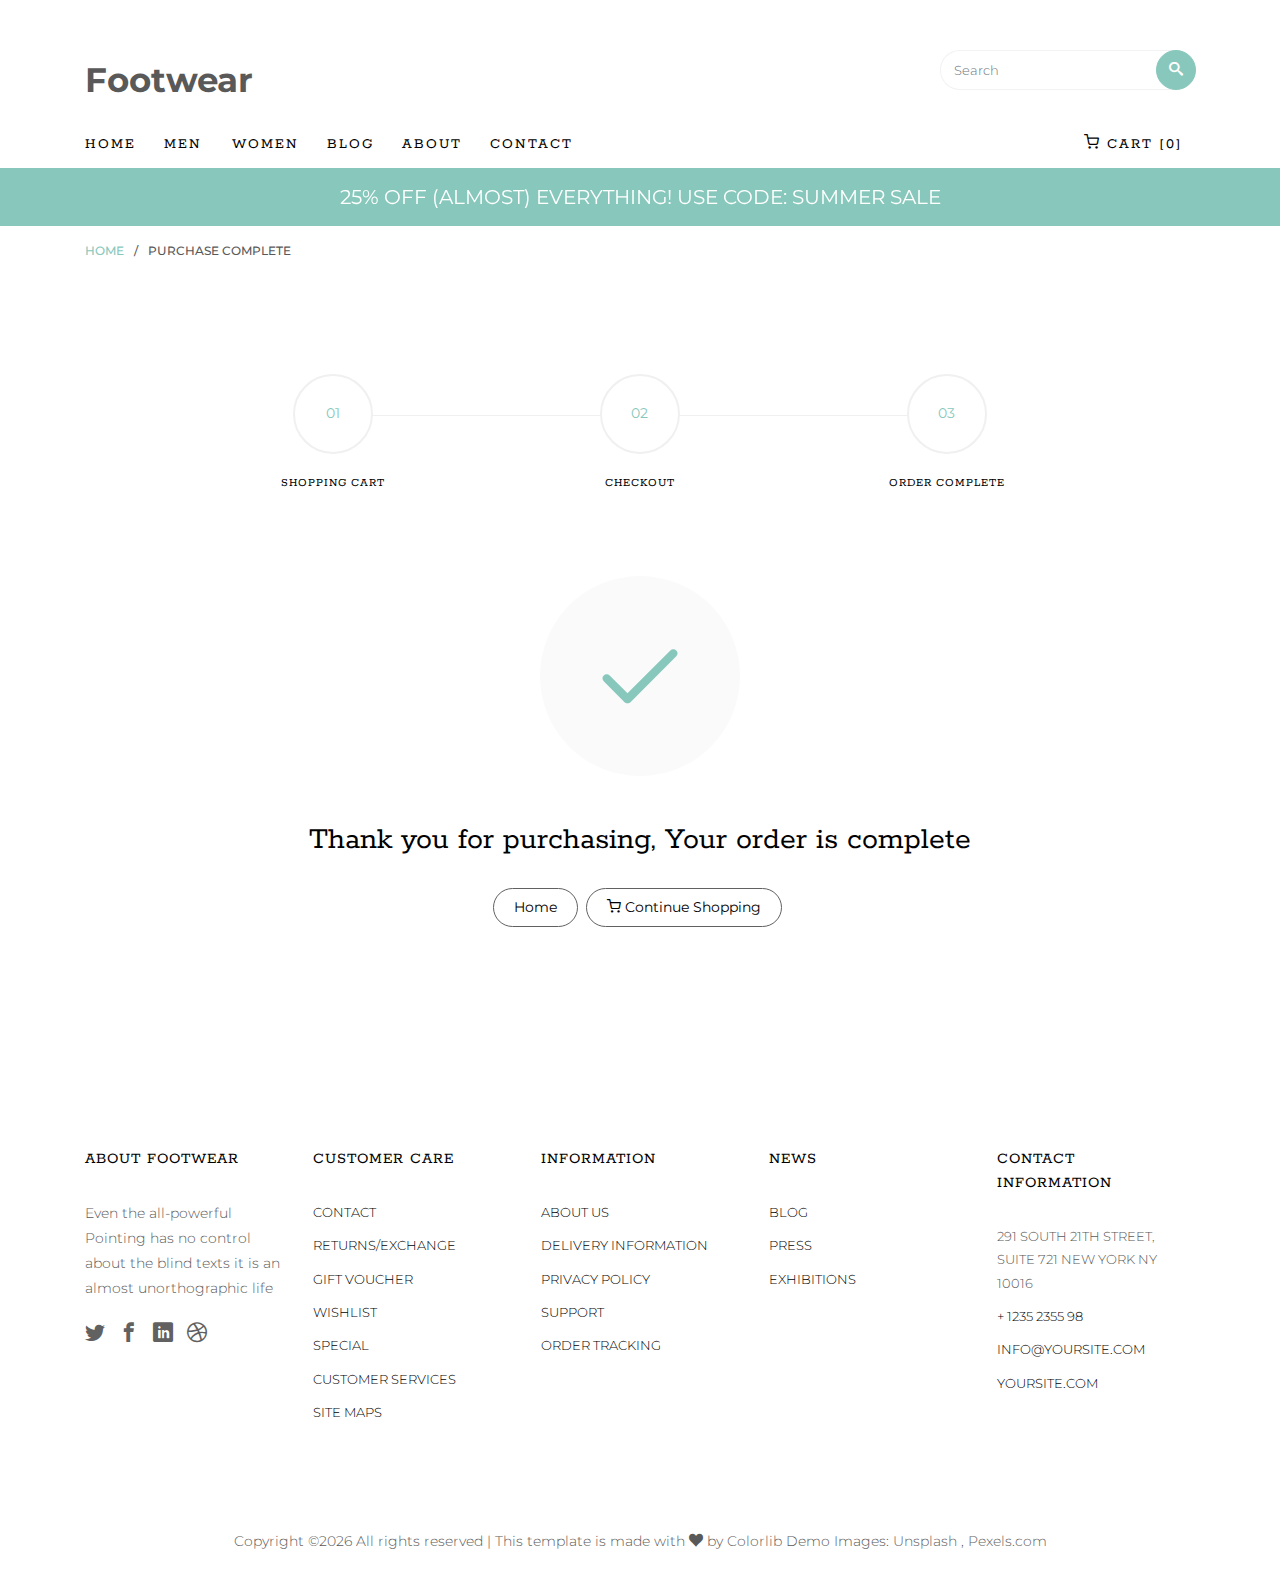
<file: footwear-master/order-complete.html>
<!DOCTYPE HTML>
<html>
	<head>
	<title>Footwear - Free Bootstrap 4 Template by Colorlib</title>
   <meta charset="utf-8">
   <meta name="viewport" content="width=device-width, initial-scale=1, shrink-to-fit=no">

	<link href="https://fonts.googleapis.com/css?family=Montserrat:300,400,500,600,700" rel="stylesheet">
	<link href="https://fonts.googleapis.com/css?family=Rokkitt:100,300,400,700" rel="stylesheet">
	
	<!-- Animate.css -->
	<link rel="stylesheet" href="css/animate.css">
	<!-- Icomoon Icon Fonts-->
	<link rel="stylesheet" href="css/icomoon.css">
	<!-- Ion Icon Fonts-->
	<link rel="stylesheet" href="css/ionicons.min.css">
	<!-- Bootstrap  -->
	<link rel="stylesheet" href="css/bootstrap.min.css">

	<!-- Magnific Popup -->
	<link rel="stylesheet" href="css/magnific-popup.css">

	<!-- Flexslider  -->
	<link rel="stylesheet" href="css/flexslider.css">

	<!-- Owl Carousel -->
	<link rel="stylesheet" href="css/owl.carousel.min.css">
	<link rel="stylesheet" href="css/owl.theme.default.min.css">
	
	<!-- Date Picker -->
	<link rel="stylesheet" href="css/bootstrap-datepicker.css">
	<!-- Flaticons  -->
	<link rel="stylesheet" href="fonts/flaticon/font/flaticon.css">

	<!-- Theme style  -->
	<link rel="stylesheet" href="css/style.css">

	</head>
	<body>
		
	<div class="colorlib-loader"></div>

	<div id="page">
		<nav class="colorlib-nav" role="navigation">
			<div class="top-menu">
				<div class="container">
					<div class="row">
						<div class="col-sm-7 col-md-9">
							<div id="colorlib-logo"><a href="index.html">Footwear</a></div>
						</div>
						<div class="col-sm-5 col-md-3">
			            <form action="#" class="search-wrap">
			               <div class="form-group">
			                  <input type="search" class="form-control search" placeholder="Search">
			                  <button class="btn btn-primary submit-search text-center" type="submit"><i class="icon-search"></i></button>
			               </div>
			            </form>
			         </div>
		         </div>
					<div class="row">
						<div class="col-sm-12 text-left menu-1">
							<ul>
								<li><a href="index.html">Home</a></li>
								<li class="has-dropdown">
									<a href="men.html">Men</a>
									<ul class="dropdown active">
										<li><a href="product-detail.html">Product Detail</a></li>
										<li><a href="cart.html">Shopping Cart</a></li>
										<li><a href="checkout.html">Checkout</a></li>
										<li><a href="order-complete.html">Order Complete</a></li>
										<li><a href="add-to-wishlist.html">Wishlist</a></li>
									</ul>
								</li>
								<li><a href="women.html">Women</a></li>
								<li><a href="blog.html">Blog</a></li>
								<li><a href="about.html">About</a></li>
								<li><a href="contact.html">Contact</a></li>
								<li class="cart"><a href="cart.html"><i class="icon-shopping-cart"></i> Cart [0]</a></li>
							</ul>
						</div>
					</div>
				</div>
			</div>
			<div class="sale">
				<div class="container">
					<div class="row">
						<div class="col-sm-8 offset-sm-2 text-center">
							<div class="row">
								<div class="owl-carousel2">
									<div class="item">
										<div class="col">
											<h3><a href="#">25% off (Almost) Everything! Use Code: Summer Sale</a></h3>
										</div>
									</div>
									<div class="item">
										<div class="col">
											<h3><a href="#">Our biggest sale yet 50% off all summer shoes</a></h3>
										</div>
									</div>
								</div>
							</div>
						</div>
					</div>
				</div>
			</div>
		</nav>

		<div class="breadcrumbs">
			<div class="container">
				<div class="row">
					<div class="col">
						<p class="bread"><span><a href="index.html">Home</a></span> / <span>Purchase Complete</span></p>
					</div>
				</div>
			</div>
		</div>


		<div class="colorlib-product">
			<div class="container">
				<div class="row row-pb-lg">
					<div class="col-sm-10 offset-md-1">
						<div class="process-wrap">
							<div class="process text-center active">
								<p><span>01</span></p>
								<h3>Shopping Cart</h3>
							</div>
							<div class="process text-center active">
								<p><span>02</span></p>
								<h3>Checkout</h3>
							</div>
							<div class="process text-center active">
								<p><span>03</span></p>
								<h3>Order Complete</h3>
							</div>
						</div>
					</div>
				</div>
				<div class="row">
					<div class="col-sm-10 offset-sm-1 text-center">
						<p class="icon-addcart"><span><i class="icon-check"></i></span></p>
						<h2 class="mb-4">Thank you for purchasing, Your order is complete</h2>
						<p>
							<a href="index.html"class="btn btn-primary btn-outline-primary">Home</a>
							<a href="shop.html"class="btn btn-primary btn-outline-primary"><i class="icon-shopping-cart"></i> Continue Shopping</a>
						</p>
					</div>
				</div>
			</div>
		</div>

		<footer id="colorlib-footer" role="contentinfo">
			<div class="container">
				<div class="row row-pb-md">
					<div class="col footer-col colorlib-widget">
						<h4>About Footwear</h4>
						<p>Even the all-powerful Pointing has no control about the blind texts it is an almost unorthographic life</p>
						<p>
							<ul class="colorlib-social-icons">
								<li><a href="#"><i class="icon-twitter"></i></a></li>
								<li><a href="#"><i class="icon-facebook"></i></a></li>
								<li><a href="#"><i class="icon-linkedin"></i></a></li>
								<li><a href="#"><i class="icon-dribbble"></i></a></li>
							</ul>
						</p>
					</div>
					<div class="col footer-col colorlib-widget">
						<h4>Customer Care</h4>
						<p>
							<ul class="colorlib-footer-links">
								<li><a href="#">Contact</a></li>
								<li><a href="#">Returns/Exchange</a></li>
								<li><a href="#">Gift Voucher</a></li>
								<li><a href="#">Wishlist</a></li>
								<li><a href="#">Special</a></li>
								<li><a href="#">Customer Services</a></li>
								<li><a href="#">Site maps</a></li>
							</ul>
						</p>
					</div>
					<div class="col footer-col colorlib-widget">
						<h4>Information</h4>
						<p>
							<ul class="colorlib-footer-links">
								<li><a href="#">About us</a></li>
								<li><a href="#">Delivery Information</a></li>
								<li><a href="#">Privacy Policy</a></li>
								<li><a href="#">Support</a></li>
								<li><a href="#">Order Tracking</a></li>
							</ul>
						</p>
					</div>

					<div class="col footer-col">
						<h4>News</h4>
						<ul class="colorlib-footer-links">
							<li><a href="blog.html">Blog</a></li>
							<li><a href="#">Press</a></li>
							<li><a href="#">Exhibitions</a></li>
						</ul>
					</div>

					<div class="col footer-col">
						<h4>Contact Information</h4>
						<ul class="colorlib-footer-links">
							<li>291 South 21th Street, <br> Suite 721 New York NY 10016</li>
							<li><a href="tel://1234567920">+ 1235 2355 98</a></li>
							<li><a href="mailto:info@yoursite.com">info@yoursite.com</a></li>
							<li><a href="#">yoursite.com</a></li>
						</ul>
					</div>
				</div>
			</div>
			<div class="copy">
				<div class="row">
					<div class="col-sm-12 text-center">
						<p>
							<span><!-- Link back to Colorlib can't be removed. Template is licensed under CC BY 3.0. -->
Copyright &copy;<script>document.write(new Date().getFullYear());</script> All rights reserved | This template is made with <i class="icon-heart" aria-hidden="true"></i> by <a href="https://colorlib.com" target="_blank">Colorlib</a>
<!-- Link back to Colorlib can't be removed. Template is licensed under CC BY 3.0. --></span> 
							<span class="block">Demo Images: <a href="http://unsplash.co/" target="_blank">Unsplash</a> , <a href="http://pexels.com/" target="_blank">Pexels.com</a></span>
						</p>
					</div>
				</div>
			</div>
		</footer>
	</div>

	<div class="gototop js-top">
		<a href="#" class="js-gotop"><i class="ion-ios-arrow-up"></i></a>
	</div>
	
	<!-- jQuery -->
	<script src="js/jquery.min.js"></script>
   <!-- popper -->
   <script src="js/popper.min.js"></script>
   <!-- bootstrap 4.1 -->
   <script src="js/bootstrap.min.js"></script>
   <!-- jQuery easing -->
   <script src="js/jquery.easing.1.3.js"></script>
	<!-- Waypoints -->
	<script src="js/jquery.waypoints.min.js"></script>
	<!-- Flexslider -->
	<script src="js/jquery.flexslider-min.js"></script>
	<!-- Owl carousel -->
	<script src="js/owl.carousel.min.js"></script>
	<!-- Magnific Popup -->
	<script src="js/jquery.magnific-popup.min.js"></script>
	<script src="js/magnific-popup-options.js"></script>
	<!-- Date Picker -->
	<script src="js/bootstrap-datepicker.js"></script>
	<!-- Stellar Parallax -->
	<script src="js/jquery.stellar.min.js"></script>
	<!-- Main -->
	<script src="js/main.js"></script>

	</body>
</html>
</file>
<file: css/icomoon.css>
@font-face {
  font-family: 'icomoon';
  src:  url('fonts/icomoon.eot?tmere9');
  src:  url('fonts/icomoon.eot?tmere9#iefix') format('embedded-opentype'),
    url('fonts/icomoon.ttf?tmere9') format('truetype'),
    url('fonts/icomoon.woff?tmere9') format('woff'),
    url('fonts/icomoon.svg?tmere9#icomoon') format('svg');
  font-weight: normal;
  font-style: normal;
}

[class^="icon-"], [class*=" icon-"] {
  /* use !important to prevent issues with browser extensions that change fonts */
  font-family: 'icomoon' !important;
  speak: none;
  font-style: normal;
  font-weight: normal;
  font-variant: normal;
  text-transform: none;
  line-height: 1;

  /* Better Font Rendering =========== */
  -webkit-font-smoothing: antialiased;
  -moz-osx-font-smoothing: grayscale;
}

.icon-activity:before {
  content: "\e900";
}
.icon-airplay:before {
  content: "\e901";
}
.icon-alert-circle:before {
  content: "\e902";
}
.icon-alert-octagon:before {
  content: "\e903";
}
.icon-alert-triangle:before {
  content: "\e904";
}
.icon-align-center:before {
  content: "\e905";
}
.icon-align-justify:before {
  content: "\e906";
}
.icon-align-left:before {
  content: "\e907";
}
.icon-align-right:before {
  content: "\e908";
}
.icon-anchor:before {
  content: "\e909";
}
.icon-aperture:before {
  content: "\e90a";
}
.icon-arrow-down3:before {
  content: "\e90b";
}
.icon-arrow-down-circle:before {
  content: "\e90c";
}
.icon-arrow-down-left3:before {
  content: "\e90d";
}
.icon-arrow-down-right3:before {
  content: "\e90e";
}
.icon-arrow-left3:before {
  content: "\e90f";
}
.icon-arrow-left-circle:before {
  content: "\e910";
}
.icon-arrow-right3:before {
  content: "\e911";
}
.icon-arrow-right-circle:before {
  content: "\e912";
}
.icon-arrow-up3:before {
  content: "\e913";
}
.icon-arrow-up-circle:before {
  content: "\e914";
}
.icon-arrow-up-left3:before {
  content: "\e915";
}
.icon-arrow-up-right3:before {
  content: "\e916";
}
.icon-at-sign:before {
  content: "\e917";
}
.icon-award:before {
  content: "\e918";
}
.icon-bar-chart:before {
  content: "\e919";
}
.icon-bar-chart-2:before {
  content: "\e91a";
}
.icon-battery:before {
  content: "\e91b";
}
.icon-battery-charging:before {
  content: "\e91c";
}
.icon-bell2:before {
  content: "\e91d";
}
.icon-bell-off:before {
  content: "\e91e";
}
.icon-bluetooth:before {
  content: "\e91f";
}
.icon-bold2:before {
  content: "\e920";
}
.icon-book2:before {
  content: "\e921";
}
.icon-book-open:before {
  content: "\e922";
}
.icon-bookmark2:before {
  content: "\e923";
}
.icon-box:before {
  content: "\e924";
}
.icon-briefcase2:before {
  content: "\e925";
}
.icon-calendar2:before {
  content: "\e926";
}
.icon-camera2:before {
  content: "\e927";
}
.icon-camera-off:before {
  content: "\e928";
}
.icon-cast:before {
  content: "\e929";
}
.icon-check:before {
  content: "\e92a";
}
.icon-check-circle:before {
  content: "\e92b";
}
.icon-check-square:before {
  content: "\e92c";
}
.icon-chevron-down:before {
  content: "\e92d";
}
.icon-chevron-left:before {
  content: "\e92e";
}
.icon-chevron-right:before {
  content: "\e92f";
}
.icon-chevron-up:before {
  content: "\e930";
}
.icon-chevrons-down:before {
  content: "\e931";
}
.icon-chevrons-left:before {
  content: "\e932";
}
.icon-chevrons-right:before {
  content: "\e933";
}
.icon-chevrons-up:before {
  content: "\e934";
}
.icon-chrome2:before {
  content: "\e935";
}
.icon-circle:before {
  content: "\e936";
}
.icon-clipboard2:before {
  content: "\e937";
}
.icon-clock3:before {
  content: "\e938";
}
.icon-cloud2:before {
  content: "\e939";
}
.icon-cloud-drizzle:before {
  content: "\e93a";
}
.icon-cloud-lightning:before {
  content: "\e93b";
}
.icon-cloud-off:before {
  content: "\e93c";
}
.icon-cloud-rain:before {
  content: "\e93d";
}
.icon-cloud-snow:before {
  content: "\e93e";
}
.icon-code:before {
  content: "\e93f";
}
.icon-codepen2:before {
  content: "\e940";
}
.icon-command2:before {
  content: "\e941";
}
.icon-compass3:before {
  content: "\e942";
}
.icon-copy2:before {
  content: "\e943";
}
.icon-corner-down-left:before {
  content: "\e944";
}
.icon-corner-down-right:before {
  content: "\e945";
}
.icon-corner-left-down:before {
  content: "\e946";
}
.icon-corner-left-up:before {
  content: "\e947";
}
.icon-corner-right-down:before {
  content: "\e948";
}
.icon-corner-right-up:before {
  content: "\e949";
}
.icon-corner-up-left:before {
  content: "\e94a";
}
.icon-corner-up-right:before {
  content: "\e94b";
}
.icon-cpu:before {
  content: "\e94c";
}
.icon-credit-card2:before {
  content: "\e94d";
}
.icon-crop2:before {
  content: "\e94e";
}
.icon-crosshair:before {
  content: "\e94f";
}
.icon-database2:before {
  content: "\e950";
}
.icon-delete:before {
  content: "\e951";
}
.icon-disc:before {
  content: "\e952";
}
.icon-dollar-sign:before {
  content: "\e953";
}
.icon-download4:before {
  content: "\e954";
}
.icon-download-cloud:before {
  content: "\e955";
}
.icon-droplet2:before {
  content: "\e956";
}
.icon-edit:before {
  content: "\e957";
}
.icon-edit-2:before {
  content: "\e958";
}
.icon-edit-3:before {
  content: "\e959";
}
.icon-external-link:before {
  content: "\e95a";
}
.icon-eye2:before {
  content: "\e95b";
}
.icon-eye-off:before {
  content: "\e95c";
}
.icon-facebook3:before {
  content: "\e95d";
}
.icon-fast-forward:before {
  content: "\e95e";
}
.icon-feather:before {
  content: "\e95f";
}
.icon-file:before {
  content: "\e960";
}
.icon-file-minus:before {
  content: "\e961";
}
.icon-file-plus:before {
  content: "\e962";
}
.icon-file-text3:before {
  content: "\e963";
}
.icon-film2:before {
  content: "\e964";
}
.icon-filter2:before {
  content: "\e965";
}
.icon-flag2:before {
  content: "\e966";
}
.icon-folder2:before {
  content: "\e967";
}
.icon-folder-minus2:before {
  content: "\e968";
}
.icon-folder-plus2:before {
  content: "\e969";
}
.icon-git-branch:before {
  content: "\e96a";
}
.icon-git-commit:before {
  content: "\e96b";
}
.icon-git-merge:before {
  content: "\e96c";
}
.icon-git-pull-request:before {
  content: "\e96d";
}
.icon-github2:before {
  content: "\e96e";
}
.icon-gitlab:before {
  content: "\e96f";
}
.icon-globe:before {
  content: "\e970";
}
.icon-grid:before {
  content: "\e971";
}
.icon-hard-drive:before {
  content: "\e972";
}
.icon-hash:before {
  content: "\e973";
}
.icon-headphones2:before {
  content: "\e974";
}
.icon-heart2:before {
  content: "\e975";
}
.icon-help-circle:before {
  content: "\e976";
}
.icon-home4:before {
  content: "\e977";
}
.icon-image2:before {
  content: "\e978";
}
.icon-inbox:before {
  content: "\e979";
}
.icon-info2:before {
  content: "\e97a";
}
.icon-instagram2:before {
  content: "\e97b";
}
.icon-italic2:before {
  content: "\e97c";
}
.icon-layers:before {
  content: "\e97d";
}
.icon-layout:before {
  content: "\e97e";
}
.icon-life-buoy:before {
  content: "\e97f";
}
.icon-link2:before {
  content: "\e980";
}
.icon-link-2:before {
  content: "\e981";
}
.icon-linkedin3:before {
  content: "\e982";
}
.icon-list3:before {
  content: "\e983";
}
.icon-loader:before {
  content: "\e984";
}
.icon-lock2:before {
  content: "\e985";
}
.icon-log-in:before {
  content: "\e986";
}
.icon-log-out:before {
  content: "\e987";
}
.icon-mail5:before {
  content: "\e988";
}
.icon-map3:before {
  content: "\e989";
}
.icon-map-pin:before {
  content: "\e98a";
}
.icon-maximize:before {
  content: "\e98b";
}
.icon-maximize-2:before {
  content: "\e98c";
}
.icon-menu5:before {
  content: "\e98d";
}
.icon-message-circle:before {
  content: "\e98e";
}
.icon-message-square:before {
  content: "\e98f";
}
.icon-mic2:before {
  content: "\e990";
}
.icon-mic-off:before {
  content: "\e991";
}
.icon-minimize:before {
  content: "\e992";
}
.icon-minimize-2:before {
  content: "\e993";
}
.icon-minus2:before {
  content: "\e994";
}
.icon-minus-circle:before {
  content: "\e995";
}
.icon-minus-square:before {
  content: "\e996";
}
.icon-monitor:before {
  content: "\e997";
}
.icon-moon:before {
  content: "\e998";
}
.icon-more-horizontal:before {
  content: "\e999";
}
.icon-more-vertical:before {
  content: "\e99a";
}
.icon-move:before {
  content: "\e99b";
}
.icon-music2:before {
  content: "\e99c";
}
.icon-navigation:before {
  content: "\e99d";
}
.icon-navigation-2:before {
  content: "\e99e";
}
.icon-octagon:before {
  content: "\e99f";
}
.icon-package:before {
  content: "\e9a0";
}
.icon-paperclip:before {
  content: "\e9a1";
}
.icon-pause3:before {
  content: "\e9a2";
}
.icon-pause-circle:before {
  content: "\e9a3";
}
.icon-percent:before {
  content: "\e9a4";
}
.icon-phone2:before {
  content: "\e9a5";
}
.icon-phone-call:before {
  content: "\e9a6";
}
.icon-phone-forwarded:before {
  content: "\e9a7";
}
.icon-phone-incoming:before {
  content: "\e9a8";
}
.icon-phone-missed:before {
  content: "\e9a9";
}
.icon-phone-off:before {
  content: "\e9aa";
}
.icon-phone-outgoing:before {
  content: "\e9ab";
}
.icon-pie-chart2:before {
  content: "\e9ac";
}
.icon-play4:before {
  content: "\e9ad";
}
.icon-play-circle:before {
  content: "\e9ae";
}
.icon-plus2:before {
  content: "\e9af";
}
.icon-plus-circle:before {
  content: "\e9b0";
}
.icon-plus-square:before {
  content: "\e9b1";
}
.icon-pocket:before {
  content: "\e9b2";
}
.icon-power2:before {
  content: "\e9b3";
}
.icon-printer2:before {
  content: "\e9b4";
}
.icon-radio:before {
  content: "\e9b5";
}
.icon-refresh-ccw:before {
  content: "\e9b6";
}
.icon-refresh-cw:before {
  content: "\e9b7";
}
.icon-repeat:before {
  content: "\e9b8";
}
.icon-rewind:before {
  content: "\e9b9";
}
.icon-rotate-ccw:before {
  content: "\e9ba";
}
.icon-rotate-cw:before {
  content: "\e9bb";
}
.icon-rss3:before {
  content: "\e9bc";
}
.icon-save:before {
  content: "\e9bd";
}
.icon-scissors2:before {
  content: "\e9be";
}
.icon-search2:before {
  content: "\e9bf";
}
.icon-send:before {
  content: "\e9c0";
}
.icon-server:before {
  content: "\e9c1";
}
.icon-settings:before {
  content: "\e9c2";
}
.icon-share3:before {
  content: "\e9c3";
}
.icon-share-2:before {
  content: "\e9c4";
}
.icon-shield2:before {
  content: "\e9c5";
}
.icon-shield-off:before {
  content: "\e9c6";
}
.icon-shopping-bag:before {
  content: "\e9c7";
}
.icon-shopping-cart:before {
  content: "\e9c8";
}
.icon-shuffle2:before {
  content: "\e9c9";
}
.icon-sidebar:before {
  content: "\e9ca";
}
.icon-skip-back:before {
  content: "\e9cb";
}
.icon-skip-forward:before {
  content: "\e9cc";
}
.icon-slack:before {
  content: "\e9cd";
}
.icon-slash:before {
  content: "\e9ce";
}
.icon-sliders:before {
  content: "\e9cf";
}
.icon-smartphone:before {
  content: "\e9d0";
}
.icon-speaker:before {
  content: "\e9d1";
}
.icon-square:before {
  content: "\e9d2";
}
.icon-star:before {
  content: "\e9d3";
}
.icon-stop-circle:before {
  content: "\e9d4";
}
.icon-sun2:before {
  content: "\e9d5";
}
.icon-sunrise:before {
  content: "\e9d6";
}
.icon-sunset:before {
  content: "\e9d7";
}
.icon-tablet2:before {
  content: "\e9d8";
}
.icon-tag:before {
  content: "\e9d9";
}
.icon-target2:before {
  content: "\e9da";
}
.icon-terminal2:before {
  content: "\e9db";
}
.icon-thermometer:before {
  content: "\e9dc";
}
.icon-thumbs-down:before {
  content: "\e9dd";
}
.icon-thumbs-up:before {
  content: "\e9de";
}
.icon-toggle-left:before {
  content: "\e9df";
}
.icon-toggle-right:before {
  content: "\e9e0";
}
.icon-trash:before {
  content: "\e9e1";
}
.icon-trash-2:before {
  content: "\e9e2";
}
.icon-trending-down:before {
  content: "\e9e3";
}
.icon-trending-up:before {
  content: "\e9e4";
}
.icon-triangle:before {
  content: "\e9e5";
}
.icon-truck2:before {
  content: "\e9e6";
}
.icon-tv2:before {
  content: "\e9e7";
}
.icon-twitter2:before {
  content: "\e9e8";
}
.icon-type:before {
  content: "\e9e9";
}
.icon-umbrella:before {
  content: "\e9ea";
}
.icon-underline2:before {
  content: "\e9eb";
}
.icon-unlock:before {
  content: "\e9ec";
}
.icon-upload4:before {
  content: "\e9ed";
}
.icon-upload-cloud:before {
  content: "\e9ee";
}
.icon-user2:before {
  content: "\e9ef";
}
.icon-user-check2:before {
  content: "\e9f0";
}
.icon-user-minus2:before {
  content: "\e9f1";
}
.icon-user-plus2:before {
  content: "\e9f2";
}
.icon-user-x:before {
  content: "\e9f3";
}
.icon-users2:before {
  content: "\e9f4";
}
.icon-video:before {
  content: "\e9f5";
}
.icon-video-off:before {
  content: "\e9f6";
}
.icon-voicemail:before {
  content: "\e9f7";
}
.icon-volume:before {
  content: "\e9f8";
}
.icon-volume-1:before {
  content: "\e9f9";
}
.icon-volume-2:before {
  content: "\e9fa";
}
.icon-volume-x:before {
  content: "\e9fb";
}
.icon-watch:before {
  content: "\e9fc";
}
.icon-wifi:before {
  content: "\e9fd";
}
.icon-wifi-off:before {
  content: "\e9fe";
}
.icon-wind:before {
  content: "\e9ff";
}
.icon-x:before {
  content: "\ea00";
}
.icon-x-circle:before {
  content: "\ea01";
}
.icon-x-square:before {
  content: "\ea02";
}
.icon-zap:before {
  content: "\ea03";
}
.icon-zap-off:before {
  content: "\ea04";
}
.icon-zoom-in2:before {
  content: "\ea05";
}
.icon-zoom-out2:before {
  content: "\ea06";
}
.icon-times:before {
  content: "\ea07";
}
.icon-tick:before {
  content: "\ea08";
}
.icon-plus3:before {
  content: "\ea09";
}
.icon-minus3:before {
  content: "\ea0a";
}
.icon-equals:before {
  content: "\ea0b";
}
.icon-divide:before {
  content: "\ea0c";
}
.icon-chevron-right2:before {
  content: "\ea0d";
}
.icon-chevron-left2:before {
  content: "\ea0e";
}
.icon-arrow-right-thick:before {
  content: "\ea0f";
}
.icon-arrow-left-thick:before {
  content: "\ea10";
}
.icon-th-small:before {
  content: "\ea11";
}
.icon-th-menu:before {
  content: "\ea12";
}
.icon-th-list:before {
  content: "\ea13";
}
.icon-th-large:before {
  content: "\ea14";
}
.icon-home5:before {
  content: "\ea15";
}
.icon-arrow-forward:before {
  content: "\ea16";
}
.icon-arrow-back:before {
  content: "\ea17";
}
.icon-rss4:before {
  content: "\ea18";
}
.icon-location3:before {
  content: "\ea19";
}
.icon-link3:before {
  content: "\ea1a";
}
.icon-image3:before {
  content: "\ea1b";
}
.icon-arrow-up-thick:before {
  content: "\ea1c";
}
.icon-arrow-down-thick:before {
  content: "\ea1d";
}
.icon-starburst:before {
  content: "\ea1e";
}
.icon-starburst-outline:before {
  content: "\ea1f";
}
.icon-star2:before {
  content: "\ea20";
}
.icon-flow-children:before {
  content: "\ea21";
}
.icon-export:before {
  content: "\ea22";
}
.icon-delete2:before {
  content: "\ea23";
}
.icon-delete-outline:before {
  content: "\ea24";
}
.icon-cloud-storage:before {
  content: "\ea25";
}
.icon-wi-fi:before {
  content: "\ea26";
}
.icon-heart3:before {
  content: "\ea27";
}
.icon-flash:before {
  content: "\ea28";
}
.icon-cancel:before {
  content: "\ea29";
}
.icon-backspace:before {
  content: "\ea2a";
}
.icon-attachment2:before {
  content: "\ea2b";
}
.icon-arrow-move:before {
  content: "\ea2c";
}
.icon-warning2:before {
  content: "\ea2d";
}
.icon-user3:before {
  content: "\ea2e";
}
.icon-radar:before {
  content: "\ea2f";
}
.icon-lock-open:before {
  content: "\ea30";
}
.icon-lock-closed:before {
  content: "\ea31";
}
.icon-location-arrow:before {
  content: "\ea32";
}
.icon-info3:before {
  content: "\ea33";
}
.icon-user-delete:before {
  content: "\ea34";
}
.icon-user-add:before {
  content: "\ea35";
}
.icon-media-pause:before {
  content: "\ea36";
}
.icon-group:before {
  content: "\ea37";
}
.icon-chart-pie:before {
  content: "\ea38";
}
.icon-chart-line:before {
  content: "\ea39";
}
.icon-chart-bar:before {
  content: "\ea3a";
}
.icon-chart-area:before {
  content: "\ea3b";
}
.icon-video2:before {
  content: "\ea3c";
}
.icon-point-of-interest:before {
  content: "\ea3d";
}
.icon-infinity:before {
  content: "\ea3e";
}
.icon-globe2:before {
  content: "\ea3f";
}
.icon-eye3:before {
  content: "\ea40";
}
.icon-cog2:before {
  content: "\ea41";
}
.icon-camera3:before {
  content: "\ea42";
}
.icon-upload5:before {
  content: "\ea43";
}
.icon-scissors3:before {
  content: "\ea44";
}
.icon-refresh:before {
  content: "\ea45";
}
.icon-pin:before {
  content: "\ea46";
}
.icon-key3:before {
  content: "\ea47";
}
.icon-info-large:before {
  content: "\ea48";
}
.icon-eject2:before {
  content: "\ea49";
}
.icon-download5:before {
  content: "\ea4a";
}
.icon-zoom:before {
  content: "\ea4b";
}
.icon-zoom-out3:before {
  content: "\ea4c";
}
.icon-zoom-in3:before {
  content: "\ea4d";
}
.icon-sort-numerically:before {
  content: "\ea4e";
}
.icon-sort-alphabetically:before {
  content: "\ea4f";
}
.icon-input-checked:before {
  content: "\ea50";
}
.icon-calender:before {
  content: "\ea51";
}
.icon-world:before {
  content: "\ea52";
}
.icon-notes:before {
  content: "\ea53";
}
.icon-code2:before {
  content: "\ea54";
}
.icon-arrow-sync:before {
  content: "\ea55";
}
.icon-arrow-shuffle:before {
  content: "\ea56";
}
.icon-arrow-repeat:before {
  content: "\ea57";
}
.icon-arrow-minimise:before {
  content: "\ea58";
}
.icon-arrow-maximise:before {
  content: "\ea59";
}
.icon-arrow-loop:before {
  content: "\ea5a";
}
.icon-anchor2:before {
  content: "\ea5b";
}
.icon-spanner:before {
  content: "\ea5c";
}
.icon-puzzle:before {
  content: "\ea5d";
}
.icon-power3:before {
  content: "\ea5e";
}
.icon-plane:before {
  content: "\ea5f";
}
.icon-pi:before {
  content: "\ea60";
}
.icon-phone3:before {
  content: "\ea61";
}
.icon-microphone:before {
  content: "\ea62";
}
.icon-media-rewind:before {
  content: "\ea63";
}
.icon-flag3:before {
  content: "\ea64";
}
.icon-adjust-brightness:before {
  content: "\ea65";
}
.icon-waves:before {
  content: "\ea66";
}
.icon-social-twitter:before {
  content: "\ea67";
}
.icon-social-facebook:before {
  content: "\ea68";
}
.icon-social-dribbble:before {
  content: "\ea69";
}
.icon-media-stop:before {
  content: "\ea6a";
}
.icon-media-record:before {
  content: "\ea6b";
}
.icon-media-play:before {
  content: "\ea6c";
}
.icon-media-fast-forward:before {
  content: "\ea6d";
}
.icon-media-eject:before {
  content: "\ea6e";
}
.icon-social-vimeo:before {
  content: "\ea6f";
}
.icon-social-tumbler:before {
  content: "\ea70";
}
.icon-social-skype:before {
  content: "\ea71";
}
.icon-social-pinterest:before {
  content: "\ea72";
}
.icon-social-linkedin:before {
  content: "\ea73";
}
.icon-social-last-fm:before {
  content: "\ea74";
}
.icon-social-github:before {
  content: "\ea75";
}
.icon-social-flickr:before {
  content: "\ea76";
}
.icon-at:before {
  content: "\ea77";
}
.icon-times-outline:before {
  content: "\ea78";
}
.icon-plus-outline:before {
  content: "\ea79";
}
.icon-minus-outline:before {
  content: "\ea7a";
}
.icon-tick-outline:before {
  content: "\ea7b";
}
.icon-th-large-outline:before {
  content: "\ea7c";
}
.icon-equals-outline:before {
  content: "\ea7d";
}
.icon-divide-outline:before {
  content: "\ea7e";
}
.icon-chevron-right-outline:before {
  content: "\ea7f";
}
.icon-chevron-left-outline:before {
  content: "\ea80";
}
.icon-arrow-right-outline:before {
  content: "\ea81";
}
.icon-arrow-left-outline:before {
  content: "\ea82";
}
.icon-th-small-outline:before {
  content: "\ea83";
}
.icon-th-menu-outline:before {
  content: "\ea84";
}
.icon-th-list-outline:before {
  content: "\ea85";
}
.icon-news:before {
  content: "\ea86";
}
.icon-home-outline:before {
  content: "\ea87";
}
.icon-arrow-up-outline:before {
  content: "\ea88";
}
.icon-arrow-forward-outline:before {
  content: "\ea89";
}
.icon-arrow-down-outline:before {
  content: "\ea8a";
}
.icon-arrow-back-outline:before {
  content: "\ea8b";
}
.icon-trash2:before {
  content: "\ea8c";
}
.icon-rss-outline:before {
  content: "\ea8d";
}
.icon-message:before {
  content: "\ea8e";
}
.icon-location-outline:before {
  content: "\ea8f";
}
.icon-link-outline:before {
  content: "\ea90";
}
.icon-image-outline:before {
  content: "\ea91";
}
.icon-export-outline:before {
  content: "\ea92";
}
.icon-cross2:before {
  content: "\ea93";
}
.icon-wi-fi-outline:before {
  content: "\ea94";
}
.icon-star-outline:before {
  content: "\ea95";
}
.icon-media-pause-outline:before {
  content: "\ea96";
}
.icon-mail6:before {
  content: "\ea97";
}
.icon-heart-outline:before {
  content: "\ea98";
}
.icon-flash-outline:before {
  content: "\ea99";
}
.icon-cancel-outline:before {
  content: "\ea9a";
}
.icon-beaker:before {
  content: "\ea9b";
}
.icon-arrow-move-outline:before {
  content: "\ea9c";
}
.icon-watch2:before {
  content: "\ea9d";
}
.icon-warning-outline:before {
  content: "\ea9e";
}
.icon-time:before {
  content: "\ea9f";
}
.icon-radar-outline:before {
  content: "\eaa0";
}
.icon-lock-open-outline:before {
  content: "\eaa1";
}
.icon-location-arrow-outline:before {
  content: "\eaa2";
}
.icon-info-outline:before {
  content: "\eaa3";
}
.icon-backspace-outline:before {
  content: "\eaa4";
}
.icon-attachment-outline:before {
  content: "\eaa5";
}
.icon-user-outline:before {
  content: "\eaa6";
}
.icon-user-delete-outline:before {
  content: "\eaa7";
}
.icon-user-add-outline:before {
  content: "\eaa8";
}
.icon-lock-closed-outline:before {
  content: "\eaa9";
}
.icon-group-outline:before {
  content: "\eaaa";
}
.icon-chart-pie-outline:before {
  content: "\eaab";
}
.icon-chart-line-outline:before {
  content: "\eaac";
}
.icon-chart-bar-outline:before {
  content: "\eaad";
}
.icon-chart-area-outline:before {
  content: "\eaae";
}
.icon-video-outline:before {
  content: "\eaaf";
}
.icon-point-of-interest-outline:before {
  content: "\eab0";
}
.icon-map4:before {
  content: "\eab1";
}
.icon-key-outline:before {
  content: "\eab2";
}
.icon-infinity-outline:before {
  content: "\eab3";
}
.icon-globe-outline:before {
  content: "\eab4";
}
.icon-eye-outline:before {
  content: "\eab5";
}
.icon-cog-outline:before {
  content: "\eab6";
}
.icon-camera-outline:before {
  content: "\eab7";
}
.icon-upload-outline:before {
  content: "\eab8";
}
.icon-support:before {
  content: "\eab9";
}
.icon-scissors-outline:before {
  content: "\eaba";
}
.icon-refresh-outline:before {
  content: "\eabb";
}
.icon-info-large-outline:before {
  content: "\eabc";
}
.icon-eject-outline:before {
  content: "\eabd";
}
.icon-download-outline:before {
  content: "\eabe";
}
.icon-battery-mid:before {
  content: "\eabf";
}
.icon-battery-low:before {
  content: "\eac0";
}
.icon-battery-high:before {
  content: "\eac1";
}
.icon-zoom-outline:before {
  content: "\eac2";
}
.icon-zoom-out-outline:before {
  content: "\eac3";
}
.icon-zoom-in-outline:before {
  content: "\eac4";
}
.icon-tag2:before {
  content: "\eac5";
}
.icon-tabs-outline:before {
  content: "\eac6";
}
.icon-pin-outline:before {
  content: "\eac7";
}
.icon-message-typing:before {
  content: "\eac8";
}
.icon-directions:before {
  content: "\eac9";
}
.icon-battery-full:before {
  content: "\eaca";
}
.icon-battery-charge:before {
  content: "\eacb";
}
.icon-pipette:before {
  content: "\eacc";
}
.icon-pencil3:before {
  content: "\eacd";
}
.icon-folder3:before {
  content: "\eace";
}
.icon-folder-delete:before {
  content: "\eacf";
}
.icon-folder-add:before {
  content: "\ead0";
}
.icon-edit2:before {
  content: "\ead1";
}
.icon-document:before {
  content: "\ead2";
}
.icon-document-delete:before {
  content: "\ead3";
}
.icon-document-add:before {
  content: "\ead4";
}
.icon-brush:before {
  content: "\ead5";
}
.icon-thumbs-up2:before {
  content: "\ead6";
}
.icon-thumbs-down2:before {
  content: "\ead7";
}
.icon-pen2:before {
  content: "\ead8";
}
.icon-sort-numerically-outline:before {
  content: "\ead9";
}
.icon-sort-alphabetically-outline:before {
  content: "\eada";
}
.icon-social-last-fm-circular:before {
  content: "\eadb";
}
.icon-social-github-circular:before {
  content: "\eadc";
}
.icon-compass4:before {
  content: "\eadd";
}
.icon-bookmark3:before {
  content: "\eade";
}
.icon-input-checked-outline:before {
  content: "\eadf";
}
.icon-code-outline:before {
  content: "\eae0";
}
.icon-calender-outline:before {
  content: "\eae1";
}
.icon-business-card:before {
  content: "\eae2";
}
.icon-arrow-up4:before {
  content: "\eae3";
}
.icon-arrow-sync-outline:before {
  content: "\eae4";
}
.icon-arrow-right4:before {
  content: "\eae5";
}
.icon-arrow-repeat-outline:before {
  content: "\eae6";
}
.icon-arrow-loop-outline:before {
  content: "\eae7";
}
.icon-arrow-left4:before {
  content: "\eae8";
}
.icon-flow-switch:before {
  content: "\eae9";
}
.icon-flow-parallel:before {
  content: "\eaea";
}
.icon-flow-merge:before {
  content: "\eaeb";
}
.icon-document-text:before {
  content: "\eaec";
}
.icon-clipboard3:before {
  content: "\eaed";
}
.icon-calculator2:before {
  content: "\eaee";
}
.icon-arrow-minimise-outline:before {
  content: "\eaef";
}
.icon-arrow-maximise-outline:before {
  content: "\eaf0";
}
.icon-arrow-down4:before {
  content: "\eaf1";
}
.icon-gift2:before {
  content: "\eaf2";
}
.icon-film3:before {
  content: "\eaf3";
}
.icon-database3:before {
  content: "\eaf4";
}
.icon-bell3:before {
  content: "\eaf5";
}
.icon-anchor-outline:before {
  content: "\eaf6";
}
.icon-adjust-contrast:before {
  content: "\eaf7";
}
.icon-world-outline:before {
  content: "\eaf8";
}
.icon-shopping-bag2:before {
  content: "\eaf9";
}
.icon-power-outline:before {
  content: "\eafa";
}
.icon-notes-outline:before {
  content: "\eafb";
}
.icon-device-tablet:before {
  content: "\eafc";
}
.icon-device-phone:before {
  content: "\eafd";
}
.icon-device-laptop:before {
  content: "\eafe";
}
.icon-device-desktop:before {
  content: "\eaff";
}
.icon-briefcase3:before {
  content: "\eb00";
}
.icon-stopwatch2:before {
  content: "\eb01";
}
.icon-spanner-outline:before {
  content: "\eb02";
}
.icon-puzzle-outline:before {
  content: "\eb03";
}
.icon-printer3:before {
  content: "\eb04";
}
.icon-pi-outline:before {
  content: "\eb05";
}
.icon-lightbulb:before {
  content: "\eb06";
}
.icon-flag-outline:before {
  content: "\eb07";
}
.icon-contacts:before {
  content: "\eb08";
}
.icon-archive:before {
  content: "\eb09";
}
.icon-weather-stormy:before {
  content: "\eb0a";
}
.icon-weather-shower:before {
  content: "\eb0b";
}
.icon-weather-partly-sunny:before {
  content: "\eb0c";
}
.icon-weather-downpour:before {
  content: "\eb0d";
}
.icon-weather-cloudy:before {
  content: "\eb0e";
}
.icon-plane-outline:before {
  content: "\eb0f";
}
.icon-phone-outline:before {
  content: "\eb10";
}
.icon-microphone-outline:before {
  content: "\eb11";
}
.icon-weather-windy:before {
  content: "\eb12";
}
.icon-weather-windy-cloudy:before {
  content: "\eb13";
}
.icon-weather-sunny:before {
  content: "\eb14";
}
.icon-weather-snow:before {
  content: "\eb15";
}
.icon-weather-night:before {
  content: "\eb16";
}
.icon-media-stop-outline:before {
  content: "\eb17";
}
.icon-media-rewind-outline:before {
  content: "\eb18";
}
.icon-media-record-outline:before {
  content: "\eb19";
}
.icon-media-play-outline:before {
  content: "\eb1a";
}
.icon-media-fast-forward-outline:before {
  content: "\eb1b";
}
.icon-media-eject-outline:before {
  content: "\eb1c";
}
.icon-wine:before {
  content: "\eb1d";
}
.icon-waves-outline:before {
  content: "\eb1e";
}
.icon-ticket2:before {
  content: "\eb1f";
}
.icon-tags:before {
  content: "\eb20";
}
.icon-plug:before {
  content: "\eb21";
}
.icon-headphones3:before {
  content: "\eb22";
}
.icon-credit-card3:before {
  content: "\eb23";
}
.icon-coffee:before {
  content: "\eb24";
}
.icon-book3:before {
  content: "\eb25";
}
.icon-beer:before {
  content: "\eb26";
}
.icon-volume2:before {
  content: "\eb27";
}
.icon-volume-up:before {
  content: "\eb28";
}
.icon-volume-mute3:before {
  content: "\eb29";
}
.icon-volume-down:before {
  content: "\eb2a";
}
.icon-social-vimeo-circular:before {
  content: "\eb2b";
}
.icon-social-twitter-circular:before {
  content: "\eb2c";
}
.icon-social-pinterest-circular:before {
  content: "\eb2d";
}
.icon-social-linkedin-circular:before {
  content: "\eb2e";
}
.icon-social-facebook-circular:before {
  content: "\eb2f";
}
.icon-social-dribbble-circular:before {
  content: "\eb30";
}
.icon-tree2:before {
  content: "\eb31";
}
.icon-thermometer2:before {
  content: "\eb32";
}
.icon-social-tumbler-circular:before {
  content: "\eb33";
}
.icon-social-skype-outline:before {
  content: "\eb34";
}
.icon-social-flickr-circular:before {
  content: "\eb35";
}
.icon-social-at-circular:before {
  content: "\eb36";
}
.icon-shopping-cart2:before {
  content: "\eb37";
}
.icon-messages:before {
  content: "\eb38";
}
.icon-leaf2:before {
  content: "\eb39";
}
.icon-feather2:before {
  content: "\eb3a";
}
.icon-box2:before {
  content: "\eb3b";
}
.icon-write:before {
  content: "\eb3c";
}
.icon-clock4:before {
  content: "\eb3d";
}
.icon-reply2:before {
  content: "\eb3e";
}
.icon-reply-all:before {
  content: "\eb3f";
}
.icon-forward4:before {
  content: "\eb40";
}
.icon-flag4:before {
  content: "\eb41";
}
.icon-search3:before {
  content: "\eb42";
}
.icon-trash3:before {
  content: "\eb43";
}
.icon-envelope:before {
  content: "\eb44";
}
.icon-bubble3:before {
  content: "\eb45";
}
.icon-bubbles5:before {
  content: "\eb46";
}
.icon-user4:before {
  content: "\eb47";
}
.icon-users3:before {
  content: "\eb48";
}
.icon-cloud3:before {
  content: "\eb49";
}
.icon-download6:before {
  content: "\eb4a";
}
.icon-upload6:before {
  content: "\eb4b";
}
.icon-rain:before {
  content: "\eb4c";
}
.icon-sun3:before {
  content: "\eb4d";
}
.icon-moon2:before {
  content: "\eb4e";
}
.icon-bell4:before {
  content: "\eb4f";
}
.icon-folder4:before {
  content: "\eb50";
}
.icon-pin2:before {
  content: "\eb51";
}
.icon-sound:before {
  content: "\eb52";
}
.icon-microphone2:before {
  content: "\eb53";
}
.icon-camera4:before {
  content: "\eb54";
}
.icon-image4:before {
  content: "\eb55";
}
.icon-cog3:before {
  content: "\eb56";
}
.icon-calendar3:before {
  content: "\eb57";
}
.icon-book4:before {
  content: "\eb58";
}
.icon-map-marker:before {
  content: "\eb59";
}
.icon-store:before {
  content: "\eb5a";
}
.icon-support2:before {
  content: "\eb5b";
}
.icon-tag3:before {
  content: "\eb5c";
}
.icon-heart4:before {
  content: "\eb5d";
}
.icon-video-camera2:before {
  content: "\eb5e";
}
.icon-trophy2:before {
  content: "\eb5f";
}
.icon-cart2:before {
  content: "\eb60";
}
.icon-eye4:before {
  content: "\eb61";
}
.icon-cancel2:before {
  content: "\eb62";
}
.icon-chart:before {
  content: "\eb63";
}
.icon-target3:before {
  content: "\eb64";
}
.icon-printer4:before {
  content: "\eb65";
}
.icon-location4:before {
  content: "\eb66";
}
.icon-bookmark4:before {
  content: "\eb67";
}
.icon-monitor2:before {
  content: "\eb68";
}
.icon-cross3:before {
  content: "\eb69";
}
.icon-plus4:before {
  content: "\eb6a";
}
.icon-left:before {
  content: "\eb6b";
}
.icon-up:before {
  content: "\eb6c";
}
.icon-browser:before {
  content: "\eb6d";
}
.icon-windows2:before {
  content: "\eb6e";
}
.icon-switch2:before {
  content: "\eb6f";
}
.icon-dashboard:before {
  content: "\eb70";
}
.icon-play5:before {
  content: "\eb71";
}
.icon-fast-forward2:before {
  content: "\eb72";
}
.icon-next3:before {
  content: "\eb73";
}
.icon-refresh2:before {
  content: "\eb74";
}
.icon-film4:before {
  content: "\eb75";
}
.icon-home6:before {
  content: "\eb76";
}
.icon-home:before {
  content: "\eb77";
}
.icon-home2:before {
  content: "\eb78";
}
.icon-home3:before {
  content: "\eb79";
}
.icon-office:before {
  content: "\eb7a";
}
.icon-newspaper:before {
  content: "\eb7b";
}
.icon-pencil:before {
  content: "\eb7c";
}
.icon-pencil2:before {
  content: "\eb7d";
}
.icon-quill:before {
  content: "\eb7e";
}
.icon-pen:before {
  content: "\eb7f";
}
.icon-blog:before {
  content: "\eb80";
}
.icon-eyedropper:before {
  content: "\eb81";
}
.icon-droplet:before {
  content: "\eb82";
}
.icon-paint-format:before {
  content: "\eb83";
}
.icon-image:before {
  content: "\eb84";
}
.icon-images:before {
  content: "\eb85";
}
.icon-camera:before {
  content: "\eb86";
}
.icon-headphones:before {
  content: "\eb87";
}
.icon-music:before {
  content: "\eb88";
}
.icon-play:before {
  content: "\eb89";
}
.icon-film:before {
  content: "\eb8a";
}
.icon-video-camera:before {
  content: "\eb8b";
}
.icon-dice:before {
  content: "\eb8c";
}
.icon-pacman:before {
  content: "\eb8d";
}
.icon-spades:before {
  content: "\eb8e";
}
.icon-clubs:before {
  content: "\eb8f";
}
.icon-diamonds:before {
  content: "\eb90";
}
.icon-bullhorn:before {
  content: "\eb91";
}
.icon-connection:before {
  content: "\eb92";
}
.icon-podcast:before {
  content: "\eb93";
}
.icon-feed:before {
  content: "\eb94";
}
.icon-mic:before {
  content: "\eb95";
}
.icon-book:before {
  content: "\eb96";
}
.icon-books:before {
  content: "\eb97";
}
.icon-library:before {
  content: "\eb98";
}
.icon-file-text:before {
  content: "\eb99";
}
.icon-profile:before {
  content: "\eb9a";
}
.icon-file-empty:before {
  content: "\eb9b";
}
.icon-files-empty:before {
  content: "\eb9c";
}
.icon-file-text2:before {
  content: "\eb9d";
}
.icon-file-picture:before {
  content: "\eb9e";
}
.icon-file-music:before {
  content: "\eb9f";
}
.icon-file-play:before {
  content: "\eba0";
}
.icon-file-video:before {
  content: "\eba1";
}
.icon-file-zip:before {
  content: "\eba2";
}
.icon-copy:before {
  content: "\eba3";
}
.icon-paste:before {
  content: "\eba4";
}
.icon-stack:before {
  content: "\eba5";
}
.icon-folder:before {
  content: "\eba6";
}
.icon-folder-open:before {
  content: "\eba7";
}
.icon-folder-plus:before {
  content: "\eba8";
}
.icon-folder-minus:before {
  content: "\eba9";
}
.icon-folder-download:before {
  content: "\ebaa";
}
.icon-folder-upload:before {
  content: "\ebab";
}
.icon-price-tag:before {
  content: "\ebac";
}
.icon-price-tags:before {
  content: "\ebad";
}
.icon-barcode:before {
  content: "\ebae";
}
.icon-qrcode:before {
  content: "\ebaf";
}
.icon-ticket:before {
  content: "\ebb0";
}
.icon-cart:before {
  content: "\ebb1";
}
.icon-coin-dollar:before {
  content: "\ebb2";
}
.icon-coin-euro:before {
  content: "\ebb3";
}
.icon-coin-pound:before {
  content: "\ebb4";
}
.icon-coin-yen:before {
  content: "\ebb5";
}
.icon-credit-card:before {
  content: "\ebb6";
}
.icon-calculator:before {
  content: "\ebb7";
}
.icon-lifebuoy:before {
  content: "\ebb8";
}
.icon-phone:before {
  content: "\ebb9";
}
.icon-phone-hang-up:before {
  content: "\ebba";
}
.icon-address-book:before {
  content: "\ebbb";
}
.icon-envelop:before {
  content: "\ebbc";
}
.icon-pushpin:before {
  content: "\ebbd";
}
.icon-location:before {
  content: "\ebbe";
}
.icon-location2:before {
  content: "\ebbf";
}
.icon-compass:before {
  content: "\ebc0";
}
.icon-compass2:before {
  content: "\ebc1";
}
.icon-map:before {
  content: "\ebc2";
}
.icon-map2:before {
  content: "\ebc3";
}
.icon-history:before {
  content: "\ebc4";
}
.icon-clock:before {
  content: "\ebc5";
}
.icon-clock2:before {
  content: "\ebc6";
}
.icon-alarm:before {
  content: "\ebc7";
}
.icon-bell:before {
  content: "\ebc8";
}
.icon-stopwatch:before {
  content: "\ebc9";
}
.icon-calendar:before {
  content: "\ebca";
}
.icon-printer:before {
  content: "\ebcb";
}
.icon-keyboard:before {
  content: "\ebcc";
}
.icon-display:before {
  content: "\ebcd";
}
.icon-laptop:before {
  content: "\ebce";
}
.icon-mobile:before {
  content: "\ebcf";
}
.icon-mobile2:before {
  content: "\ebd0";
}
.icon-tablet:before {
  content: "\ebd1";
}
.icon-tv:before {
  content: "\ebd2";
}
.icon-drawer:before {
  content: "\ebd3";
}
.icon-drawer2:before {
  content: "\ebd4";
}
.icon-box-add:before {
  content: "\ebd5";
}
.icon-box-remove:before {
  content: "\ebd6";
}
.icon-download:before {
  content: "\ebd7";
}
.icon-upload:before {
  content: "\ebd8";
}
.icon-floppy-disk:before {
  content: "\ebd9";
}
.icon-drive:before {
  content: "\ebda";
}
.icon-database:before {
  content: "\ebdb";
}
.icon-undo:before {
  content: "\ebdc";
}
.icon-redo:before {
  content: "\ebdd";
}
.icon-undo2:before {
  content: "\ebde";
}
.icon-redo2:before {
  content: "\ebdf";
}
.icon-forward:before {
  content: "\ebe0";
}
.icon-reply:before {
  content: "\ebe1";
}
.icon-bubble:before {
  content: "\ebe2";
}
.icon-bubbles:before {
  content: "\ebe3";
}
.icon-bubbles2:before {
  content: "\ebe4";
}
.icon-bubble2:before {
  content: "\ebe5";
}
.icon-bubbles3:before {
  content: "\ebe6";
}
.icon-bubbles4:before {
  content: "\ebe7";
}
.icon-user:before {
  content: "\ebe8";
}
.icon-users:before {
  content: "\ebe9";
}
.icon-user-plus:before {
  content: "\ebea";
}
.icon-user-minus:before {
  content: "\ebeb";
}
.icon-user-check:before {
  content: "\ebec";
}
.icon-user-tie:before {
  content: "\ebed";
}
.icon-quotes-left:before {
  content: "\ebee";
}
.icon-quotes-right:before {
  content: "\ebef";
}
.icon-hour-glass:before {
  content: "\ebf0";
}
.icon-spinner:before {
  content: "\ebf1";
}
.icon-spinner2:before {
  content: "\ebf2";
}
.icon-spinner3:before {
  content: "\ebf3";
}
.icon-spinner4:before {
  content: "\ebf4";
}
.icon-spinner5:before {
  content: "\ebf5";
}
.icon-spinner6:before {
  content: "\ebf6";
}
.icon-spinner7:before {
  content: "\ebf7";
}
.icon-spinner8:before {
  content: "\ebf8";
}
.icon-spinner9:before {
  content: "\ebf9";
}
.icon-spinner10:before {
  content: "\ebfa";
}
.icon-spinner11:before {
  content: "\ebfb";
}
.icon-binoculars:before {
  content: "\ebfc";
}
.icon-search:before {
  content: "\ebfd";
}
.icon-zoom-in:before {
  content: "\ebfe";
}
.icon-zoom-out:before {
  content: "\ebff";
}
.icon-enlarge:before {
  content: "\ec00";
}
.icon-shrink:before {
  content: "\ec01";
}
.icon-enlarge2:before {
  content: "\ec02";
}
.icon-shrink2:before {
  content: "\ec03";
}
.icon-key:before {
  content: "\ec04";
}
.icon-key2:before {
  content: "\ec05";
}
.icon-lock:before {
  content: "\ec06";
}
.icon-unlocked:before {
  content: "\ec07";
}
.icon-wrench:before {
  content: "\ec08";
}
.icon-equalizer:before {
  content: "\ec09";
}
.icon-equalizer2:before {
  content: "\ec0a";
}
.icon-cog:before {
  content: "\ec0b";
}
.icon-cogs:before {
  content: "\ec0c";
}
.icon-hammer:before {
  content: "\ec0d";
}
.icon-magic-wand:before {
  content: "\ec0e";
}
.icon-aid-kit:before {
  content: "\ec0f";
}
.icon-bug:before {
  content: "\ec10";
}
.icon-pie-chart:before {
  content: "\ec11";
}
.icon-stats-dots:before {
  content: "\ec12";
}
.icon-stats-bars:before {
  content: "\ec13";
}
.icon-stats-bars2:before {
  content: "\ec14";
}
.icon-trophy:before {
  content: "\ec15";
}
.icon-gift:before {
  content: "\ec16";
}
.icon-glass:before {
  content: "\ec17";
}
.icon-glass2:before {
  content: "\ec18";
}
.icon-mug:before {
  content: "\ec19";
}
.icon-spoon-knife:before {
  content: "\ec1a";
}
.icon-leaf:before {
  content: "\ec1b";
}
.icon-rocket:before {
  content: "\ec1c";
}
.icon-meter:before {
  content: "\ec1d";
}
.icon-meter2:before {
  content: "\ec1e";
}
.icon-hammer2:before {
  content: "\ec1f";
}
.icon-fire:before {
  content: "\ec20";
}
.icon-lab:before {
  content: "\ec21";
}
.icon-magnet:before {
  content: "\ec22";
}
.icon-bin:before {
  content: "\ec23";
}
.icon-bin2:before {
  content: "\ec24";
}
.icon-briefcase:before {
  content: "\ec25";
}
.icon-airplane:before {
  content: "\ec26";
}
.icon-truck:before {
  content: "\ec27";
}
.icon-road:before {
  content: "\ec28";
}
.icon-accessibility:before {
  content: "\ec29";
}
.icon-target:before {
  content: "\ec2a";
}
.icon-shield:before {
  content: "\ec2b";
}
.icon-power:before {
  content: "\ec2c";
}
.icon-switch:before {
  content: "\ec2d";
}
.icon-power-cord:before {
  content: "\ec2e";
}
.icon-clipboard:before {
  content: "\ec2f";
}
.icon-list-numbered:before {
  content: "\ec30";
}
.icon-list:before {
  content: "\ec31";
}
.icon-list2:before {
  content: "\ec32";
}
.icon-tree:before {
  content: "\ec33";
}
.icon-menu:before {
  content: "\ec34";
}
.icon-menu2:before {
  content: "\ec35";
}
.icon-menu3:before {
  content: "\ec36";
}
.icon-menu4:before {
  content: "\ec37";
}
.icon-cloud:before {
  content: "\ec38";
}
.icon-cloud-download:before {
  content: "\ec39";
}
.icon-cloud-upload:before {
  content: "\ec3a";
}
.icon-cloud-check:before {
  content: "\ec3b";
}
.icon-download2:before {
  content: "\ec3c";
}
.icon-upload2:before {
  content: "\ec3d";
}
.icon-download3:before {
  content: "\ec3e";
}
.icon-upload3:before {
  content: "\ec3f";
}
.icon-sphere:before {
  content: "\ec40";
}
.icon-earth:before {
  content: "\ec41";
}
.icon-link:before {
  content: "\ec42";
}
.icon-flag:before {
  content: "\ec43";
}
.icon-attachment:before {
  content: "\ec44";
}
.icon-eye:before {
  content: "\ec45";
}
.icon-eye-plus:before {
  content: "\ec46";
}
.icon-eye-minus:before {
  content: "\ec47";
}
.icon-eye-blocked:before {
  content: "\ec48";
}
.icon-bookmark:before {
  content: "\ec49";
}
.icon-bookmarks:before {
  content: "\ec4a";
}
.icon-sun:before {
  content: "\ec4b";
}
.icon-contrast:before {
  content: "\ec4c";
}
.icon-brightness-contrast:before {
  content: "\ec4d";
}
.icon-star-empty:before {
  content: "\ec4e";
}
.icon-star-half:before {
  content: "\ec4f";
}
.icon-star-full:before {
  content: "\ec50";
}
.icon-heart:before {
  content: "\ec51";
}
.icon-heart-broken:before {
  content: "\ec52";
}
.icon-man:before {
  content: "\ec53";
}
.icon-woman:before {
  content: "\ec54";
}
.icon-man-woman:before {
  content: "\ec55";
}
.icon-happy:before {
  content: "\ec56";
}
.icon-happy2:before {
  content: "\ec57";
}
.icon-smile:before {
  content: "\ec58";
}
.icon-smile2:before {
  content: "\ec59";
}
.icon-tongue:before {
  content: "\ec5a";
}
.icon-tongue2:before {
  content: "\ec5b";
}
.icon-sad:before {
  content: "\ec5c";
}
.icon-sad2:before {
  content: "\ec5d";
}
.icon-wink:before {
  content: "\ec5e";
}
.icon-wink2:before {
  content: "\ec5f";
}
.icon-grin:before {
  content: "\ec60";
}
.icon-grin2:before {
  content: "\ec61";
}
.icon-cool:before {
  content: "\ec62";
}
.icon-cool2:before {
  content: "\ec63";
}
.icon-angry:before {
  content: "\ec64";
}
.icon-angry2:before {
  content: "\ec65";
}
.icon-evil:before {
  content: "\ec66";
}
.icon-evil2:before {
  content: "\ec67";
}
.icon-shocked:before {
  content: "\ec68";
}
.icon-shocked2:before {
  content: "\ec69";
}
.icon-baffled:before {
  content: "\ec6a";
}
.icon-baffled2:before {
  content: "\ec6b";
}
.icon-confused:before {
  content: "\ec6c";
}
.icon-confused2:before {
  content: "\ec6d";
}
.icon-neutral:before {
  content: "\ec6e";
}
.icon-neutral2:before {
  content: "\ec6f";
}
.icon-hipster:before {
  content: "\ec70";
}
.icon-hipster2:before {
  content: "\ec71";
}
.icon-wondering:before {
  content: "\ec72";
}
.icon-wondering2:before {
  content: "\ec73";
}
.icon-sleepy:before {
  content: "\ec74";
}
.icon-sleepy2:before {
  content: "\ec75";
}
.icon-frustrated:before {
  content: "\ec76";
}
.icon-frustrated2:before {
  content: "\ec77";
}
.icon-crying:before {
  content: "\ec78";
}
.icon-crying2:before {
  content: "\ec79";
}
.icon-point-up:before {
  content: "\ec7a";
}
.icon-point-right:before {
  content: "\ec7b";
}
.icon-point-down:before {
  content: "\ec7c";
}
.icon-point-left:before {
  content: "\ec7d";
}
.icon-warning:before {
  content: "\ec7e";
}
.icon-notification:before {
  content: "\ec7f";
}
.icon-question:before {
  content: "\ec80";
}
.icon-plus:before {
  content: "\ec81";
}
.icon-minus:before {
  content: "\ec82";
}
.icon-info:before {
  content: "\ec83";
}
.icon-cancel-circle:before {
  content: "\ec84";
}
.icon-blocked:before {
  content: "\ec85";
}
.icon-cross:before {
  content: "\ec86";
}
.icon-checkmark:before {
  content: "\ec87";
}
.icon-checkmark2:before {
  content: "\ec88";
}
.icon-spell-check:before {
  content: "\ec89";
}
.icon-enter:before {
  content: "\ec8a";
}
.icon-exit:before {
  content: "\ec8b";
}
.icon-play2:before {
  content: "\ec8c";
}
.icon-pause:before {
  content: "\ec8d";
}
.icon-stop:before {
  content: "\ec8e";
}
.icon-previous:before {
  content: "\ec8f";
}
.icon-next:before {
  content: "\ec90";
}
.icon-backward:before {
  content: "\ec91";
}
.icon-forward2:before {
  content: "\ec92";
}
.icon-play3:before {
  content: "\ec93";
}
.icon-pause2:before {
  content: "\ec94";
}
.icon-stop2:before {
  content: "\ec95";
}
.icon-backward2:before {
  content: "\ec96";
}
.icon-forward3:before {
  content: "\ec97";
}
.icon-first:before {
  content: "\ec98";
}
.icon-last:before {
  content: "\ec99";
}
.icon-previous2:before {
  content: "\ec9a";
}
.icon-next2:before {
  content: "\ec9b";
}
.icon-eject:before {
  content: "\ec9c";
}
.icon-volume-high:before {
  content: "\ec9d";
}
.icon-volume-medium:before {
  content: "\ec9e";
}
.icon-volume-low:before {
  content: "\ec9f";
}
.icon-volume-mute:before {
  content: "\eca0";
}
.icon-volume-mute2:before {
  content: "\eca1";
}
.icon-volume-increase:before {
  content: "\eca2";
}
.icon-volume-decrease:before {
  content: "\eca3";
}
.icon-loop:before {
  content: "\eca4";
}
.icon-loop2:before {
  content: "\eca5";
}
.icon-infinite:before {
  content: "\eca6";
}
.icon-shuffle:before {
  content: "\eca7";
}
.icon-arrow-up-left:before {
  content: "\eca8";
}
.icon-arrow-up:before {
  content: "\eca9";
}
.icon-arrow-up-right:before {
  content: "\ecaa";
}
.icon-arrow-right:before {
  content: "\ecab";
}
.icon-arrow-down-right:before {
  content: "\ecac";
}
.icon-arrow-down:before {
  content: "\ecad";
}
.icon-arrow-down-left:before {
  content: "\ecae";
}
.icon-arrow-left:before {
  content: "\ecaf";
}
.icon-arrow-up-left2:before {
  content: "\ecb0";
}
.icon-arrow-up2:before {
  content: "\ecb1";
}
.icon-arrow-up-right2:before {
  content: "\ecb2";
}
.icon-arrow-right2:before {
  content: "\ecb3";
}
.icon-arrow-down-right2:before {
  content: "\ecb4";
}
.icon-arrow-down2:before {
  content: "\ecb5";
}
.icon-arrow-down-left2:before {
  content: "\ecb6";
}
.icon-arrow-left2:before {
  content: "\ecb7";
}
.icon-circle-up:before {
  content: "\ecb8";
}
.icon-circle-right:before {
  content: "\ecb9";
}
.icon-circle-down:before {
  content: "\ecba";
}
.icon-circle-left:before {
  content: "\ecbb";
}
.icon-tab:before {
  content: "\ecbc";
}
.icon-move-up:before {
  content: "\ecbd";
}
.icon-move-down:before {
  content: "\ecbe";
}
.icon-sort-alpha-asc:before {
  content: "\ecbf";
}
.icon-sort-alpha-desc:before {
  content: "\ecc0";
}
.icon-sort-numeric-asc:before {
  content: "\ecc1";
}
.icon-sort-numberic-desc:before {
  content: "\ecc2";
}
.icon-sort-amount-asc:before {
  content: "\ecc3";
}
.icon-sort-amount-desc:before {
  content: "\ecc4";
}
.icon-command:before {
  content: "\ecc5";
}
.icon-shift:before {
  content: "\ecc6";
}
.icon-ctrl:before {
  content: "\ecc7";
}
.icon-opt:before {
  content: "\ecc8";
}
.icon-checkbox-checked:before {
  content: "\ecc9";
}
.icon-checkbox-unchecked:before {
  content: "\ecca";
}
.icon-radio-checked:before {
  content: "\eccb";
}
.icon-radio-checked2:before {
  content: "\eccc";
}
.icon-radio-unchecked:before {
  content: "\eccd";
}
.icon-crop:before {
  content: "\ecce";
}
.icon-make-group:before {
  content: "\eccf";
}
.icon-ungroup:before {
  content: "\ecd0";
}
.icon-scissors:before {
  content: "\ecd1";
}
.icon-filter:before {
  content: "\ecd2";
}
.icon-font:before {
  content: "\ecd3";
}
.icon-ligature:before {
  content: "\ecd4";
}
.icon-ligature2:before {
  content: "\ecd5";
}
.icon-text-height:before {
  content: "\ecd6";
}
.icon-text-width:before {
  content: "\ecd7";
}
.icon-font-size:before {
  content: "\ecd8";
}
.icon-bold:before {
  content: "\ecd9";
}
.icon-underline:before {
  content: "\ecda";
}
.icon-italic:before {
  content: "\ecdb";
}
.icon-strikethrough:before {
  content: "\ecdc";
}
.icon-omega:before {
  content: "\ecdd";
}
.icon-sigma:before {
  content: "\ecde";
}
.icon-page-break:before {
  content: "\ecdf";
}
.icon-superscript:before {
  content: "\ece0";
}
.icon-subscript:before {
  content: "\ece1";
}
.icon-superscript2:before {
  content: "\ece2";
}
.icon-subscript2:before {
  content: "\ece3";
}
.icon-text-color:before {
  content: "\ece4";
}
.icon-pagebreak:before {
  content: "\ece5";
}
.icon-clear-formatting:before {
  content: "\ece6";
}
.icon-table:before {
  content: "\ece7";
}
.icon-table2:before {
  content: "\ece8";
}
.icon-insert-template:before {
  content: "\ece9";
}
.icon-pilcrow:before {
  content: "\ecea";
}
.icon-ltr:before {
  content: "\eceb";
}
.icon-rtl:before {
  content: "\ecec";
}
.icon-section:before {
  content: "\eced";
}
.icon-paragraph-left:before {
  content: "\ecee";
}
.icon-paragraph-center:before {
  content: "\ecef";
}
.icon-paragraph-right:before {
  content: "\ecf0";
}
.icon-paragraph-justify:before {
  content: "\ecf1";
}
.icon-indent-increase:before {
  content: "\ecf2";
}
.icon-indent-decrease:before {
  content: "\ecf3";
}
.icon-share:before {
  content: "\ecf4";
}
.icon-new-tab:before {
  content: "\ecf5";
}
.icon-embed:before {
  content: "\ecf6";
}
.icon-embed2:before {
  content: "\ecf7";
}
.icon-terminal:before {
  content: "\ecf8";
}
.icon-share2:before {
  content: "\ecf9";
}
.icon-mail:before {
  content: "\ecfa";
}
.icon-mail2:before {
  content: "\ecfb";
}
.icon-mail3:before {
  content: "\ecfc";
}
.icon-mail4:before {
  content: "\ecfd";
}
.icon-amazon:before {
  content: "\ecfe";
}
.icon-google:before {
  content: "\ecff";
}
.icon-google2:before {
  content: "\ed00";
}
.icon-google3:before {
  content: "\ed01";
}
.icon-google-plus:before {
  content: "\ed02";
}
.icon-google-plus2:before {
  content: "\ed03";
}
.icon-google-plus3:before {
  content: "\ed04";
}
.icon-hangouts:before {
  content: "\ed05";
}
.icon-google-drive:before {
  content: "\ed06";
}
.icon-facebook:before {
  content: "\ed07";
}
.icon-facebook2:before {
  content: "\ed08";
}
.icon-instagram:before {
  content: "\ed09";
}
.icon-whatsapp:before {
  content: "\ed0a";
}
.icon-spotify:before {
  content: "\ed0b";
}
.icon-telegram:before {
  content: "\ed0c";
}
.icon-twitter:before {
  content: "\ed0d";
}
.icon-vine:before {
  content: "\ed0e";
}
.icon-vk:before {
  content: "\ed0f";
}
.icon-renren:before {
  content: "\ed10";
}
.icon-sina-weibo:before {
  content: "\ed11";
}
.icon-rss:before {
  content: "\ed12";
}
.icon-rss2:before {
  content: "\ed13";
}
.icon-youtube:before {
  content: "\ed14";
}
.icon-youtube2:before {
  content: "\ed15";
}
.icon-twitch:before {
  content: "\ed16";
}
.icon-vimeo:before {
  content: "\ed17";
}
.icon-vimeo2:before {
  content: "\ed18";
}
.icon-lanyrd:before {
  content: "\ed19";
}
.icon-flickr:before {
  content: "\ed1a";
}
.icon-flickr2:before {
  content: "\ed1b";
}
.icon-flickr3:before {
  content: "\ed1c";
}
.icon-flickr4:before {
  content: "\ed1d";
}
.icon-dribbble:before {
  content: "\ed1e";
}
.icon-behance:before {
  content: "\ed1f";
}
.icon-behance2:before {
  content: "\ed20";
}
.icon-deviantart:before {
  content: "\ed21";
}
.icon-500px:before {
  content: "\ed22";
}
.icon-steam:before {
  content: "\ed23";
}
.icon-steam2:before {
  content: "\ed24";
}
.icon-dropbox:before {
  content: "\ed25";
}
.icon-onedrive:before {
  content: "\ed26";
}
.icon-github:before {
  content: "\ed27";
}
.icon-npm:before {
  content: "\ed28";
}
.icon-basecamp:before {
  content: "\ed29";
}
.icon-trello:before {
  content: "\ed2a";
}
.icon-wordpress:before {
  content: "\ed2b";
}
.icon-joomla:before {
  content: "\ed2c";
}
.icon-ello:before {
  content: "\ed2d";
}
.icon-blogger:before {
  content: "\ed2e";
}
.icon-blogger2:before {
  content: "\ed2f";
}
.icon-tumblr:before {
  content: "\ed30";
}
.icon-tumblr2:before {
  content: "\ed31";
}
.icon-yahoo:before {
  content: "\ed32";
}
.icon-yahoo2:before {
  content: "\ed33";
}
.icon-tux:before {
  content: "\ed34";
}
.icon-appleinc:before {
  content: "\ed35";
}
.icon-finder:before {
  content: "\ed36";
}
.icon-android:before {
  content: "\ed37";
}
.icon-windows:before {
  content: "\ed38";
}
.icon-windows8:before {
  content: "\ed39";
}
.icon-soundcloud:before {
  content: "\ed3a";
}
.icon-soundcloud2:before {
  content: "\ed3b";
}
.icon-skype:before {
  content: "\ed3c";
}
.icon-reddit:before {
  content: "\ed3d";
}
.icon-hackernews:before {
  content: "\ed3e";
}
.icon-wikipedia:before {
  content: "\ed3f";
}
.icon-linkedin:before {
  content: "\ed40";
}
.icon-linkedin2:before {
  content: "\ed41";
}
.icon-lastfm:before {
  content: "\ed42";
}
.icon-lastfm2:before {
  content: "\ed43";
}
.icon-delicious:before {
  content: "\ed44";
}
.icon-stumbleupon:before {
  content: "\ed45";
}
.icon-stumbleupon2:before {
  content: "\ed46";
}
.icon-stackoverflow:before {
  content: "\ed47";
}
.icon-pinterest:before {
  content: "\ed48";
}
.icon-pinterest2:before {
  content: "\ed49";
}
.icon-xing:before {
  content: "\ed4a";
}
.icon-xing2:before {
  content: "\ed4b";
}
.icon-flattr:before {
  content: "\ed4c";
}
.icon-foursquare:before {
  content: "\ed4d";
}
.icon-yelp:before {
  content: "\ed4e";
}
.icon-paypal:before {
  content: "\ed4f";
}
.icon-chrome:before {
  content: "\ed50";
}
.icon-firefox:before {
  content: "\ed51";
}
.icon-IE:before {
  content: "\ed52";
}
.icon-edge:before {
  content: "\ed53";
}
.icon-safari:before {
  content: "\ed54";
}
.icon-opera:before {
  content: "\ed55";
}
.icon-file-pdf:before {
  content: "\ed56";
}
.icon-file-openoffice:before {
  content: "\ed57";
}
.icon-file-word:before {
  content: "\ed58";
}
.icon-file-excel:before {
  content: "\ed59";
}
.icon-libreoffice:before {
  content: "\ed5a";
}
.icon-html-five:before {
  content: "\ed5b";
}
.icon-html-five2:before {
  content: "\ed5c";
}
.icon-css3:before {
  content: "\ed5d";
}
.icon-git:before {
  content: "\ed5e";
}
.icon-codepen:before {
  content: "\ed5f";
}
.icon-svg:before {
  content: "\ed60";
}
.icon-IcoMoon:before {
  content: "\ed61";
}
.icon-mobile3:before {
  content: "\e000";
}
.icon-laptop2:before {
  content: "\e001";
}
.icon-desktop:before {
  content: "\e002";
}
.icon-tablet3:before {
  content: "\e003";
}
.icon-phone4:before {
  content: "\e004";
}
.icon-document2:before {
  content: "\e005";
}
.icon-documents:before {
  content: "\e006";
}
.icon-search4:before {
  content: "\e007";
}
.icon-clipboard4:before {
  content: "\e008";
}
.icon-newspaper2:before {
  content: "\e009";
}
.icon-notebook:before {
  content: "\e00a";
}
.icon-book-open2:before {
  content: "\e00b";
}
.icon-browser2:before {
  content: "\e00c";
}
.icon-calendar4:before {
  content: "\e00d";
}
.icon-presentation:before {
  content: "\e00e";
}
.icon-picture:before {
  content: "\e00f";
}
.icon-pictures:before {
  content: "\e010";
}
.icon-video3:before {
  content: "\e011";
}
.icon-camera5:before {
  content: "\e012";
}
.icon-printer5:before {
  content: "\e013";
}
.icon-toolbox:before {
  content: "\e014";
}
.icon-briefcase4:before {
  content: "\e015";
}
.icon-wallet:before {
  content: "\e016";
}
.icon-gift3:before {
  content: "\e017";
}
.icon-bargraph:before {
  content: "\e018";
}
.icon-grid2:before {
  content: "\e019";
}
.icon-expand:before {
  content: "\e01a";
}
.icon-focus:before {
  content: "\e01b";
}
.icon-edit3:before {
  content: "\e01c";
}
.icon-adjustments:before {
  content: "\e01d";
}
.icon-ribbon:before {
  content: "\e01e";
}
.icon-hourglass:before {
  content: "\e01f";
}
.icon-lock3:before {
  content: "\e020";
}
.icon-megaphone:before {
  content: "\e021";
}
.icon-shield3:before {
  content: "\e022";
}
.icon-trophy3:before {
  content: "\e023";
}
.icon-flag5:before {
  content: "\e024";
}
.icon-map5:before {
  content: "\e025";
}
.icon-puzzle2:before {
  content: "\e026";
}
.icon-basket:before {
  content: "\e027";
}
.icon-envelope2:before {
  content: "\e028";
}
.icon-streetsign:before {
  content: "\e029";
}
.icon-telescope:before {
  content: "\e02a";
}
.icon-gears:before {
  content: "\e02b";
}
.icon-key4:before {
  content: "\e02c";
}
.icon-paperclip2:before {
  content: "\e02d";
}
.icon-attachment3:before {
  content: "\e02e";
}
.icon-pricetags:before {
  content: "\e02f";
}
.icon-lightbulb2:before {
  content: "\e030";
}
.icon-layers2:before {
  content: "\e031";
}
.icon-pencil4:before {
  content: "\e032";
}
.icon-tools:before {
  content: "\e033";
}
.icon-tools-2:before {
  content: "\e034";
}
.icon-scissors4:before {
  content: "\e035";
}
.icon-paintbrush:before {
  content: "\e036";
}
.icon-magnifying-glass:before {
  content: "\e037";
}
.icon-circle-compass:before {
  content: "\e038";
}
.icon-linegraph:before {
  content: "\e039";
}
.icon-mic3:before {
  content: "\e03a";
}
.icon-strategy:before {
  content: "\e03b";
}
.icon-beaker2:before {
  content: "\e03c";
}
.icon-caution:before {
  content: "\e03d";
}
.icon-recycle:before {
  content: "\e03e";
}
.icon-anchor3:before {
  content: "\e03f";
}
.icon-profile-male:before {
  content: "\e040";
}
.icon-profile-female:before {
  content: "\e041";
}
.icon-bike:before {
  content: "\e042";
}
.icon-wine2:before {
  content: "\e043";
}
.icon-hotairballoon:before {
  content: "\e044";
}
.icon-globe3:before {
  content: "\e045";
}
.icon-genius:before {
  content: "\e046";
}
.icon-map-pin2:before {
  content: "\e047";
}
.icon-dial:before {
  content: "\e048";
}
.icon-chat:before {
  content: "\e049";
}
.icon-heart5:before {
  content: "\e04a";
}
.icon-cloud4:before {
  content: "\e04b";
}
.icon-upload7:before {
  content: "\e04c";
}
.icon-download7:before {
  content: "\e04d";
}
.icon-target4:before {
  content: "\e04e";
}
.icon-hazardous:before {
  content: "\e04f";
}
.icon-piechart:before {
  content: "\e050";
}
.icon-speedometer:before {
  content: "\e051";
}
.icon-global:before {
  content: "\e052";
}
.icon-compass5:before {
  content: "\e053";
}
.icon-lifesaver:before {
  content: "\e054";
}
.icon-clock5:before {
  content: "\e055";
}
.icon-aperture2:before {
  content: "\e056";
}
.icon-quote:before {
  content: "\e057";
}
.icon-scope:before {
  content: "\e058";
}
.icon-alarmclock:before {
  content: "\e059";
}
.icon-refresh3:before {
  content: "\e05a";
}
.icon-happy3:before {
  content: "\e05b";
}
.icon-sad3:before {
  content: "\e05c";
}
.icon-facebook4:before {
  content: "\e05d";
}
.icon-twitter3:before {
  content: "\e05e";
}
.icon-googleplus:before {
  content: "\e05f";
}
.icon-rss5:before {
  content: "\e060";
}
.icon-tumblr3:before {
  content: "\e061";
}
.icon-linkedin4:before {
  content: "\e062";
}
.icon-dribbble2:before {
  content: "\e063";
}
.icon-heart6:before {
  content: "\ed62";
}
.icon-cloud5:before {
  content: "\ed63";
}
.icon-star3:before {
  content: "\ed64";
}
.icon-tv3:before {
  content: "\ed65";
}
.icon-sound2:before {
  content: "\ed66";
}
.icon-video4:before {
  content: "\ed67";
}
.icon-trash4:before {
  content: "\ed68";
}
.icon-user5:before {
  content: "\ed69";
}
.icon-key5:before {
  content: "\ed6a";
}
.icon-search5:before {
  content: "\ed6b";
}
.icon-settings2:before {
  content: "\ed6c";
}
.icon-camera6:before {
  content: "\ed6d";
}
.icon-tag4:before {
  content: "\ed6e";
}
.icon-lock4:before {
  content: "\ed6f";
}
.icon-bulb:before {
  content: "\ed70";
}
.icon-pen3:before {
  content: "\ed71";
}
.icon-diamond:before {
  content: "\ed72";
}
.icon-display2:before {
  content: "\ed73";
}
.icon-location5:before {
  content: "\ed74";
}
.icon-eye5:before {
  content: "\ed75";
}
.icon-bubble4:before {
  content: "\ed76";
}
.icon-stack2:before {
  content: "\ed77";
}
.icon-cup:before {
  content: "\ed78";
}
.icon-phone5:before {
  content: "\ed79";
}
.icon-news2:before {
  content: "\ed7a";
}
.icon-mail7:before {
  content: "\ed7b";
}
.icon-like:before {
  content: "\ed7c";
}
.icon-photo:before {
  content: "\ed7d";
}
.icon-note:before {
  content: "\ed7e";
}
.icon-clock6:before {
  content: "\ed7f";
}
.icon-paperplane:before {
  content: "\ed80";
}
.icon-params:before {
  content: "\ed81";
}
.icon-banknote:before {
  content: "\ed82";
}
.icon-data:before {
  content: "\ed83";
}
.icon-music3:before {
  content: "\ed84";
}
.icon-megaphone2:before {
  content: "\ed85";
}
.icon-study:before {
  content: "\ed86";
}
.icon-lab2:before {
  content: "\ed87";
}
.icon-food:before {
  content: "\ed88";
}
.icon-t-shirt:before {
  content: "\ed89";
}
.icon-fire2:before {
  content: "\ed8a";
}
.icon-clip:before {
  content: "\ed8b";
}
.icon-shop:before {
  content: "\ed8c";
}
.icon-calendar5:before {
  content: "\ed8d";
}
.icon-wallet2:before {
  content: "\ed8e";
}
.icon-vynil:before {
  content: "\ed8f";
}
.icon-truck3:before {
  content: "\ed90";
}
.icon-world2:before {
  content: "\ed91";
}
</file>
<file: fonts/flaticon/font/flaticon.css>
/*
  	Flaticon icon font: Flaticon
  	Creation date: 19/02/2018 02:22
  	*/

@font-face {
  font-family: "Flaticon";
  src: url("./Flaticon.eot");
  src: url("./Flaticon.eot?#iefix") format("embedded-opentype"),
       url("./Flaticon.woff") format("woff"),
       url("./Flaticon.ttf") format("truetype"),
       url("./Flaticon.svg#Flaticon") format("svg");
  font-weight: normal;
  font-style: normal;
}

@media screen and (-webkit-min-device-pixel-ratio:0) {
  @font-face {
    font-family: "Flaticon";
    src: url("./Flaticon.svg#Flaticon") format("svg");
  }
}

[class^="flaticon-"]:before, [class*=" flaticon-"]:before,
[class^="flaticon-"]:after, [class*=" flaticon-"]:after {   
  font-family: Flaticon;
  font-style: normal;
}

.flaticon-car:before { content: "\f100"; }
.flaticon-sign:before { content: "\f101"; }
.flaticon-plane:before { content: "\f102"; }
.flaticon-cocktail:before { content: "\f103"; }
.flaticon-landmark:before { content: "\f104"; }
.flaticon-island:before { content: "\f105"; }
.flaticon-postcard:before { content: "\f106"; }
.flaticon-boat:before { content: "\f107"; }
.flaticon-resort:before { content: "\f108"; }
.flaticon-around:before { content: "\f109"; }
</file>
<file: footwear-master/css/icomoon.css>
@font-face {
  font-family: 'icomoon';
  src:  url('fonts/icomoon.eot?tmere9');
  src:  url('fonts/icomoon.eot?tmere9#iefix') format('embedded-opentype'),
    url('fonts/icomoon.ttf?tmere9') format('truetype'),
    url('fonts/icomoon.woff?tmere9') format('woff'),
    url('fonts/icomoon.svg?tmere9#icomoon') format('svg');
  font-weight: normal;
  font-style: normal;
}

[class^="icon-"], [class*=" icon-"] {
  /* use !important to prevent issues with browser extensions that change fonts */
  font-family: 'icomoon' !important;
  speak: none;
  font-style: normal;
  font-weight: normal;
  font-variant: normal;
  text-transform: none;
  line-height: 1;

  /* Better Font Rendering =========== */
  -webkit-font-smoothing: antialiased;
  -moz-osx-font-smoothing: grayscale;
}

.icon-activity:before {
  content: "\e900";
}
.icon-airplay:before {
  content: "\e901";
}
.icon-alert-circle:before {
  content: "\e902";
}
.icon-alert-octagon:before {
  content: "\e903";
}
.icon-alert-triangle:before {
  content: "\e904";
}
.icon-align-center:before {
  content: "\e905";
}
.icon-align-justify:before {
  content: "\e906";
}
.icon-align-left:before {
  content: "\e907";
}
.icon-align-right:before {
  content: "\e908";
}
.icon-anchor:before {
  content: "\e909";
}
.icon-aperture:before {
  content: "\e90a";
}
.icon-arrow-down3:before {
  content: "\e90b";
}
.icon-arrow-down-circle:before {
  content: "\e90c";
}
.icon-arrow-down-left3:before {
  content: "\e90d";
}
.icon-arrow-down-right3:before {
  content: "\e90e";
}
.icon-arrow-left3:before {
  content: "\e90f";
}
.icon-arrow-left-circle:before {
  content: "\e910";
}
.icon-arrow-right3:before {
  content: "\e911";
}
.icon-arrow-right-circle:before {
  content: "\e912";
}
.icon-arrow-up3:before {
  content: "\e913";
}
.icon-arrow-up-circle:before {
  content: "\e914";
}
.icon-arrow-up-left3:before {
  content: "\e915";
}
.icon-arrow-up-right3:before {
  content: "\e916";
}
.icon-at-sign:before {
  content: "\e917";
}
.icon-award:before {
  content: "\e918";
}
.icon-bar-chart:before {
  content: "\e919";
}
.icon-bar-chart-2:before {
  content: "\e91a";
}
.icon-battery:before {
  content: "\e91b";
}
.icon-battery-charging:before {
  content: "\e91c";
}
.icon-bell2:before {
  content: "\e91d";
}
.icon-bell-off:before {
  content: "\e91e";
}
.icon-bluetooth:before {
  content: "\e91f";
}
.icon-bold2:before {
  content: "\e920";
}
.icon-book2:before {
  content: "\e921";
}
.icon-book-open:before {
  content: "\e922";
}
.icon-bookmark2:before {
  content: "\e923";
}
.icon-box:before {
  content: "\e924";
}
.icon-briefcase2:before {
  content: "\e925";
}
.icon-calendar2:before {
  content: "\e926";
}
.icon-camera2:before {
  content: "\e927";
}
.icon-camera-off:before {
  content: "\e928";
}
.icon-cast:before {
  content: "\e929";
}
.icon-check:before {
  content: "\e92a";
}
.icon-check-circle:before {
  content: "\e92b";
}
.icon-check-square:before {
  content: "\e92c";
}
.icon-chevron-down:before {
  content: "\e92d";
}
.icon-chevron-left:before {
  content: "\e92e";
}
.icon-chevron-right:before {
  content: "\e92f";
}
.icon-chevron-up:before {
  content: "\e930";
}
.icon-chevrons-down:before {
  content: "\e931";
}
.icon-chevrons-left:before {
  content: "\e932";
}
.icon-chevrons-right:before {
  content: "\e933";
}
.icon-chevrons-up:before {
  content: "\e934";
}
.icon-chrome2:before {
  content: "\e935";
}
.icon-circle:before {
  content: "\e936";
}
.icon-clipboard2:before {
  content: "\e937";
}
.icon-clock3:before {
  content: "\e938";
}
.icon-cloud2:before {
  content: "\e939";
}
.icon-cloud-drizzle:before {
  content: "\e93a";
}
.icon-cloud-lightning:before {
  content: "\e93b";
}
.icon-cloud-off:before {
  content: "\e93c";
}
.icon-cloud-rain:before {
  content: "\e93d";
}
.icon-cloud-snow:before {
  content: "\e93e";
}
.icon-code:before {
  content: "\e93f";
}
.icon-codepen2:before {
  content: "\e940";
}
.icon-command2:before {
  content: "\e941";
}
.icon-compass3:before {
  content: "\e942";
}
.icon-copy2:before {
  content: "\e943";
}
.icon-corner-down-left:before {
  content: "\e944";
}
.icon-corner-down-right:before {
  content: "\e945";
}
.icon-corner-left-down:before {
  content: "\e946";
}
.icon-corner-left-up:before {
  content: "\e947";
}
.icon-corner-right-down:before {
  content: "\e948";
}
.icon-corner-right-up:before {
  content: "\e949";
}
.icon-corner-up-left:before {
  content: "\e94a";
}
.icon-corner-up-right:before {
  content: "\e94b";
}
.icon-cpu:before {
  content: "\e94c";
}
.icon-credit-card2:before {
  content: "\e94d";
}
.icon-crop2:before {
  content: "\e94e";
}
.icon-crosshair:before {
  content: "\e94f";
}
.icon-database2:before {
  content: "\e950";
}
.icon-delete:before {
  content: "\e951";
}
.icon-disc:before {
  content: "\e952";
}
.icon-dollar-sign:before {
  content: "\e953";
}
.icon-download4:before {
  content: "\e954";
}
.icon-download-cloud:before {
  content: "\e955";
}
.icon-droplet2:before {
  content: "\e956";
}
.icon-edit:before {
  content: "\e957";
}
.icon-edit-2:before {
  content: "\e958";
}
.icon-edit-3:before {
  content: "\e959";
}
.icon-external-link:before {
  content: "\e95a";
}
.icon-eye2:before {
  content: "\e95b";
}
.icon-eye-off:before {
  content: "\e95c";
}
.icon-facebook3:before {
  content: "\e95d";
}
.icon-fast-forward:before {
  content: "\e95e";
}
.icon-feather:before {
  content: "\e95f";
}
.icon-file:before {
  content: "\e960";
}
.icon-file-minus:before {
  content: "\e961";
}
.icon-file-plus:before {
  content: "\e962";
}
.icon-file-text3:before {
  content: "\e963";
}
.icon-film2:before {
  content: "\e964";
}
.icon-filter2:before {
  content: "\e965";
}
.icon-flag2:before {
  content: "\e966";
}
.icon-folder2:before {
  content: "\e967";
}
.icon-folder-minus2:before {
  content: "\e968";
}
.icon-folder-plus2:before {
  content: "\e969";
}
.icon-git-branch:before {
  content: "\e96a";
}
.icon-git-commit:before {
  content: "\e96b";
}
.icon-git-merge:before {
  content: "\e96c";
}
.icon-git-pull-request:before {
  content: "\e96d";
}
.icon-github2:before {
  content: "\e96e";
}
.icon-gitlab:before {
  content: "\e96f";
}
.icon-globe:before {
  content: "\e970";
}
.icon-grid:before {
  content: "\e971";
}
.icon-hard-drive:before {
  content: "\e972";
}
.icon-hash:before {
  content: "\e973";
}
.icon-headphones2:before {
  content: "\e974";
}
.icon-heart2:before {
  content: "\e975";
}
.icon-help-circle:before {
  content: "\e976";
}
.icon-home4:before {
  content: "\e977";
}
.icon-image2:before {
  content: "\e978";
}
.icon-inbox:before {
  content: "\e979";
}
.icon-info2:before {
  content: "\e97a";
}
.icon-instagram2:before {
  content: "\e97b";
}
.icon-italic2:before {
  content: "\e97c";
}
.icon-layers:before {
  content: "\e97d";
}
.icon-layout:before {
  content: "\e97e";
}
.icon-life-buoy:before {
  content: "\e97f";
}
.icon-link2:before {
  content: "\e980";
}
.icon-link-2:before {
  content: "\e981";
}
.icon-linkedin3:before {
  content: "\e982";
}
.icon-list3:before {
  content: "\e983";
}
.icon-loader:before {
  content: "\e984";
}
.icon-lock2:before {
  content: "\e985";
}
.icon-log-in:before {
  content: "\e986";
}
.icon-log-out:before {
  content: "\e987";
}
.icon-mail5:before {
  content: "\e988";
}
.icon-map3:before {
  content: "\e989";
}
.icon-map-pin:before {
  content: "\e98a";
}
.icon-maximize:before {
  content: "\e98b";
}
.icon-maximize-2:before {
  content: "\e98c";
}
.icon-menu5:before {
  content: "\e98d";
}
.icon-message-circle:before {
  content: "\e98e";
}
.icon-message-square:before {
  content: "\e98f";
}
.icon-mic2:before {
  content: "\e990";
}
.icon-mic-off:before {
  content: "\e991";
}
.icon-minimize:before {
  content: "\e992";
}
.icon-minimize-2:before {
  content: "\e993";
}
.icon-minus2:before {
  content: "\e994";
}
.icon-minus-circle:before {
  content: "\e995";
}
.icon-minus-square:before {
  content: "\e996";
}
.icon-monitor:before {
  content: "\e997";
}
.icon-moon:before {
  content: "\e998";
}
.icon-more-horizontal:before {
  content: "\e999";
}
.icon-more-vertical:before {
  content: "\e99a";
}
.icon-move:before {
  content: "\e99b";
}
.icon-music2:before {
  content: "\e99c";
}
.icon-navigation:before {
  content: "\e99d";
}
.icon-navigation-2:before {
  content: "\e99e";
}
.icon-octagon:before {
  content: "\e99f";
}
.icon-package:before {
  content: "\e9a0";
}
.icon-paperclip:before {
  content: "\e9a1";
}
.icon-pause3:before {
  content: "\e9a2";
}
.icon-pause-circle:before {
  content: "\e9a3";
}
.icon-percent:before {
  content: "\e9a4";
}
.icon-phone2:before {
  content: "\e9a5";
}
.icon-phone-call:before {
  content: "\e9a6";
}
.icon-phone-forwarded:before {
  content: "\e9a7";
}
.icon-phone-incoming:before {
  content: "\e9a8";
}
.icon-phone-missed:before {
  content: "\e9a9";
}
.icon-phone-off:before {
  content: "\e9aa";
}
.icon-phone-outgoing:before {
  content: "\e9ab";
}
.icon-pie-chart2:before {
  content: "\e9ac";
}
.icon-play4:before {
  content: "\e9ad";
}
.icon-play-circle:before {
  content: "\e9ae";
}
.icon-plus2:before {
  content: "\e9af";
}
.icon-plus-circle:before {
  content: "\e9b0";
}
.icon-plus-square:before {
  content: "\e9b1";
}
.icon-pocket:before {
  content: "\e9b2";
}
.icon-power2:before {
  content: "\e9b3";
}
.icon-printer2:before {
  content: "\e9b4";
}
.icon-radio:before {
  content: "\e9b5";
}
.icon-refresh-ccw:before {
  content: "\e9b6";
}
.icon-refresh-cw:before {
  content: "\e9b7";
}
.icon-repeat:before {
  content: "\e9b8";
}
.icon-rewind:before {
  content: "\e9b9";
}
.icon-rotate-ccw:before {
  content: "\e9ba";
}
.icon-rotate-cw:before {
  content: "\e9bb";
}
.icon-rss3:before {
  content: "\e9bc";
}
.icon-save:before {
  content: "\e9bd";
}
.icon-scissors2:before {
  content: "\e9be";
}
.icon-search2:before {
  content: "\e9bf";
}
.icon-send:before {
  content: "\e9c0";
}
.icon-server:before {
  content: "\e9c1";
}
.icon-settings:before {
  content: "\e9c2";
}
.icon-share3:before {
  content: "\e9c3";
}
.icon-share-2:before {
  content: "\e9c4";
}
.icon-shield2:before {
  content: "\e9c5";
}
.icon-shield-off:before {
  content: "\e9c6";
}
.icon-shopping-bag:before {
  content: "\e9c7";
}
.icon-shopping-cart:before {
  content: "\e9c8";
}
.icon-shuffle2:before {
  content: "\e9c9";
}
.icon-sidebar:before {
  content: "\e9ca";
}
.icon-skip-back:before {
  content: "\e9cb";
}
.icon-skip-forward:before {
  content: "\e9cc";
}
.icon-slack:before {
  content: "\e9cd";
}
.icon-slash:before {
  content: "\e9ce";
}
.icon-sliders:before {
  content: "\e9cf";
}
.icon-smartphone:before {
  content: "\e9d0";
}
.icon-speaker:before {
  content: "\e9d1";
}
.icon-square:before {
  content: "\e9d2";
}
.icon-star:before {
  content: "\e9d3";
}
.icon-stop-circle:before {
  content: "\e9d4";
}
.icon-sun2:before {
  content: "\e9d5";
}
.icon-sunrise:before {
  content: "\e9d6";
}
.icon-sunset:before {
  content: "\e9d7";
}
.icon-tablet2:before {
  content: "\e9d8";
}
.icon-tag:before {
  content: "\e9d9";
}
.icon-target2:before {
  content: "\e9da";
}
.icon-terminal2:before {
  content: "\e9db";
}
.icon-thermometer:before {
  content: "\e9dc";
}
.icon-thumbs-down:before {
  content: "\e9dd";
}
.icon-thumbs-up:before {
  content: "\e9de";
}
.icon-toggle-left:before {
  content: "\e9df";
}
.icon-toggle-right:before {
  content: "\e9e0";
}
.icon-trash:before {
  content: "\e9e1";
}
.icon-trash-2:before {
  content: "\e9e2";
}
.icon-trending-down:before {
  content: "\e9e3";
}
.icon-trending-up:before {
  content: "\e9e4";
}
.icon-triangle:before {
  content: "\e9e5";
}
.icon-truck2:before {
  content: "\e9e6";
}
.icon-tv2:before {
  content: "\e9e7";
}
.icon-twitter2:before {
  content: "\e9e8";
}
.icon-type:before {
  content: "\e9e9";
}
.icon-umbrella:before {
  content: "\e9ea";
}
.icon-underline2:before {
  content: "\e9eb";
}
.icon-unlock:before {
  content: "\e9ec";
}
.icon-upload4:before {
  content: "\e9ed";
}
.icon-upload-cloud:before {
  content: "\e9ee";
}
.icon-user2:before {
  content: "\e9ef";
}
.icon-user-check2:before {
  content: "\e9f0";
}
.icon-user-minus2:before {
  content: "\e9f1";
}
.icon-user-plus2:before {
  content: "\e9f2";
}
.icon-user-x:before {
  content: "\e9f3";
}
.icon-users2:before {
  content: "\e9f4";
}
.icon-video:before {
  content: "\e9f5";
}
.icon-video-off:before {
  content: "\e9f6";
}
.icon-voicemail:before {
  content: "\e9f7";
}
.icon-volume:before {
  content: "\e9f8";
}
.icon-volume-1:before {
  content: "\e9f9";
}
.icon-volume-2:before {
  content: "\e9fa";
}
.icon-volume-x:before {
  content: "\e9fb";
}
.icon-watch:before {
  content: "\e9fc";
}
.icon-wifi:before {
  content: "\e9fd";
}
.icon-wifi-off:before {
  content: "\e9fe";
}
.icon-wind:before {
  content: "\e9ff";
}
.icon-x:before {
  content: "\ea00";
}
.icon-x-circle:before {
  content: "\ea01";
}
.icon-x-square:before {
  content: "\ea02";
}
.icon-zap:before {
  content: "\ea03";
}
.icon-zap-off:before {
  content: "\ea04";
}
.icon-zoom-in2:before {
  content: "\ea05";
}
.icon-zoom-out2:before {
  content: "\ea06";
}
.icon-times:before {
  content: "\ea07";
}
.icon-tick:before {
  content: "\ea08";
}
.icon-plus3:before {
  content: "\ea09";
}
.icon-minus3:before {
  content: "\ea0a";
}
.icon-equals:before {
  content: "\ea0b";
}
.icon-divide:before {
  content: "\ea0c";
}
.icon-chevron-right2:before {
  content: "\ea0d";
}
.icon-chevron-left2:before {
  content: "\ea0e";
}
.icon-arrow-right-thick:before {
  content: "\ea0f";
}
.icon-arrow-left-thick:before {
  content: "\ea10";
}
.icon-th-small:before {
  content: "\ea11";
}
.icon-th-menu:before {
  content: "\ea12";
}
.icon-th-list:before {
  content: "\ea13";
}
.icon-th-large:before {
  content: "\ea14";
}
.icon-home5:before {
  content: "\ea15";
}
.icon-arrow-forward:before {
  content: "\ea16";
}
.icon-arrow-back:before {
  content: "\ea17";
}
.icon-rss4:before {
  content: "\ea18";
}
.icon-location3:before {
  content: "\ea19";
}
.icon-link3:before {
  content: "\ea1a";
}
.icon-image3:before {
  content: "\ea1b";
}
.icon-arrow-up-thick:before {
  content: "\ea1c";
}
.icon-arrow-down-thick:before {
  content: "\ea1d";
}
.icon-starburst:before {
  content: "\ea1e";
}
.icon-starburst-outline:before {
  content: "\ea1f";
}
.icon-star2:before {
  content: "\ea20";
}
.icon-flow-children:before {
  content: "\ea21";
}
.icon-export:before {
  content: "\ea22";
}
.icon-delete2:before {
  content: "\ea23";
}
.icon-delete-outline:before {
  content: "\ea24";
}
.icon-cloud-storage:before {
  content: "\ea25";
}
.icon-wi-fi:before {
  content: "\ea26";
}
.icon-heart3:before {
  content: "\ea27";
}
.icon-flash:before {
  content: "\ea28";
}
.icon-cancel:before {
  content: "\ea29";
}
.icon-backspace:before {
  content: "\ea2a";
}
.icon-attachment2:before {
  content: "\ea2b";
}
.icon-arrow-move:before {
  content: "\ea2c";
}
.icon-warning2:before {
  content: "\ea2d";
}
.icon-user3:before {
  content: "\ea2e";
}
.icon-radar:before {
  content: "\ea2f";
}
.icon-lock-open:before {
  content: "\ea30";
}
.icon-lock-closed:before {
  content: "\ea31";
}
.icon-location-arrow:before {
  content: "\ea32";
}
.icon-info3:before {
  content: "\ea33";
}
.icon-user-delete:before {
  content: "\ea34";
}
.icon-user-add:before {
  content: "\ea35";
}
.icon-media-pause:before {
  content: "\ea36";
}
.icon-group:before {
  content: "\ea37";
}
.icon-chart-pie:before {
  content: "\ea38";
}
.icon-chart-line:before {
  content: "\ea39";
}
.icon-chart-bar:before {
  content: "\ea3a";
}
.icon-chart-area:before {
  content: "\ea3b";
}
.icon-video2:before {
  content: "\ea3c";
}
.icon-point-of-interest:before {
  content: "\ea3d";
}
.icon-infinity:before {
  content: "\ea3e";
}
.icon-globe2:before {
  content: "\ea3f";
}
.icon-eye3:before {
  content: "\ea40";
}
.icon-cog2:before {
  content: "\ea41";
}
.icon-camera3:before {
  content: "\ea42";
}
.icon-upload5:before {
  content: "\ea43";
}
.icon-scissors3:before {
  content: "\ea44";
}
.icon-refresh:before {
  content: "\ea45";
}
.icon-pin:before {
  content: "\ea46";
}
.icon-key3:before {
  content: "\ea47";
}
.icon-info-large:before {
  content: "\ea48";
}
.icon-eject2:before {
  content: "\ea49";
}
.icon-download5:before {
  content: "\ea4a";
}
.icon-zoom:before {
  content: "\ea4b";
}
.icon-zoom-out3:before {
  content: "\ea4c";
}
.icon-zoom-in3:before {
  content: "\ea4d";
}
.icon-sort-numerically:before {
  content: "\ea4e";
}
.icon-sort-alphabetically:before {
  content: "\ea4f";
}
.icon-input-checked:before {
  content: "\ea50";
}
.icon-calender:before {
  content: "\ea51";
}
.icon-world:before {
  content: "\ea52";
}
.icon-notes:before {
  content: "\ea53";
}
.icon-code2:before {
  content: "\ea54";
}
.icon-arrow-sync:before {
  content: "\ea55";
}
.icon-arrow-shuffle:before {
  content: "\ea56";
}
.icon-arrow-repeat:before {
  content: "\ea57";
}
.icon-arrow-minimise:before {
  content: "\ea58";
}
.icon-arrow-maximise:before {
  content: "\ea59";
}
.icon-arrow-loop:before {
  content: "\ea5a";
}
.icon-anchor2:before {
  content: "\ea5b";
}
.icon-spanner:before {
  content: "\ea5c";
}
.icon-puzzle:before {
  content: "\ea5d";
}
.icon-power3:before {
  content: "\ea5e";
}
.icon-plane:before {
  content: "\ea5f";
}
.icon-pi:before {
  content: "\ea60";
}
.icon-phone3:before {
  content: "\ea61";
}
.icon-microphone:before {
  content: "\ea62";
}
.icon-media-rewind:before {
  content: "\ea63";
}
.icon-flag3:before {
  content: "\ea64";
}
.icon-adjust-brightness:before {
  content: "\ea65";
}
.icon-waves:before {
  content: "\ea66";
}
.icon-social-twitter:before {
  content: "\ea67";
}
.icon-social-facebook:before {
  content: "\ea68";
}
.icon-social-dribbble:before {
  content: "\ea69";
}
.icon-media-stop:before {
  content: "\ea6a";
}
.icon-media-record:before {
  content: "\ea6b";
}
.icon-media-play:before {
  content: "\ea6c";
}
.icon-media-fast-forward:before {
  content: "\ea6d";
}
.icon-media-eject:before {
  content: "\ea6e";
}
.icon-social-vimeo:before {
  content: "\ea6f";
}
.icon-social-tumbler:before {
  content: "\ea70";
}
.icon-social-skype:before {
  content: "\ea71";
}
.icon-social-pinterest:before {
  content: "\ea72";
}
.icon-social-linkedin:before {
  content: "\ea73";
}
.icon-social-last-fm:before {
  content: "\ea74";
}
.icon-social-github:before {
  content: "\ea75";
}
.icon-social-flickr:before {
  content: "\ea76";
}
.icon-at:before {
  content: "\ea77";
}
.icon-times-outline:before {
  content: "\ea78";
}
.icon-plus-outline:before {
  content: "\ea79";
}
.icon-minus-outline:before {
  content: "\ea7a";
}
.icon-tick-outline:before {
  content: "\ea7b";
}
.icon-th-large-outline:before {
  content: "\ea7c";
}
.icon-equals-outline:before {
  content: "\ea7d";
}
.icon-divide-outline:before {
  content: "\ea7e";
}
.icon-chevron-right-outline:before {
  content: "\ea7f";
}
.icon-chevron-left-outline:before {
  content: "\ea80";
}
.icon-arrow-right-outline:before {
  content: "\ea81";
}
.icon-arrow-left-outline:before {
  content: "\ea82";
}
.icon-th-small-outline:before {
  content: "\ea83";
}
.icon-th-menu-outline:before {
  content: "\ea84";
}
.icon-th-list-outline:before {
  content: "\ea85";
}
.icon-news:before {
  content: "\ea86";
}
.icon-home-outline:before {
  content: "\ea87";
}
.icon-arrow-up-outline:before {
  content: "\ea88";
}
.icon-arrow-forward-outline:before {
  content: "\ea89";
}
.icon-arrow-down-outline:before {
  content: "\ea8a";
}
.icon-arrow-back-outline:before {
  content: "\ea8b";
}
.icon-trash2:before {
  content: "\ea8c";
}
.icon-rss-outline:before {
  content: "\ea8d";
}
.icon-message:before {
  content: "\ea8e";
}
.icon-location-outline:before {
  content: "\ea8f";
}
.icon-link-outline:before {
  content: "\ea90";
}
.icon-image-outline:before {
  content: "\ea91";
}
.icon-export-outline:before {
  content: "\ea92";
}
.icon-cross2:before {
  content: "\ea93";
}
.icon-wi-fi-outline:before {
  content: "\ea94";
}
.icon-star-outline:before {
  content: "\ea95";
}
.icon-media-pause-outline:before {
  content: "\ea96";
}
.icon-mail6:before {
  content: "\ea97";
}
.icon-heart-outline:before {
  content: "\ea98";
}
.icon-flash-outline:before {
  content: "\ea99";
}
.icon-cancel-outline:before {
  content: "\ea9a";
}
.icon-beaker:before {
  content: "\ea9b";
}
.icon-arrow-move-outline:before {
  content: "\ea9c";
}
.icon-watch2:before {
  content: "\ea9d";
}
.icon-warning-outline:before {
  content: "\ea9e";
}
.icon-time:before {
  content: "\ea9f";
}
.icon-radar-outline:before {
  content: "\eaa0";
}
.icon-lock-open-outline:before {
  content: "\eaa1";
}
.icon-location-arrow-outline:before {
  content: "\eaa2";
}
.icon-info-outline:before {
  content: "\eaa3";
}
.icon-backspace-outline:before {
  content: "\eaa4";
}
.icon-attachment-outline:before {
  content: "\eaa5";
}
.icon-user-outline:before {
  content: "\eaa6";
}
.icon-user-delete-outline:before {
  content: "\eaa7";
}
.icon-user-add-outline:before {
  content: "\eaa8";
}
.icon-lock-closed-outline:before {
  content: "\eaa9";
}
.icon-group-outline:before {
  content: "\eaaa";
}
.icon-chart-pie-outline:before {
  content: "\eaab";
}
.icon-chart-line-outline:before {
  content: "\eaac";
}
.icon-chart-bar-outline:before {
  content: "\eaad";
}
.icon-chart-area-outline:before {
  content: "\eaae";
}
.icon-video-outline:before {
  content: "\eaaf";
}
.icon-point-of-interest-outline:before {
  content: "\eab0";
}
.icon-map4:before {
  content: "\eab1";
}
.icon-key-outline:before {
  content: "\eab2";
}
.icon-infinity-outline:before {
  content: "\eab3";
}
.icon-globe-outline:before {
  content: "\eab4";
}
.icon-eye-outline:before {
  content: "\eab5";
}
.icon-cog-outline:before {
  content: "\eab6";
}
.icon-camera-outline:before {
  content: "\eab7";
}
.icon-upload-outline:before {
  content: "\eab8";
}
.icon-support:before {
  content: "\eab9";
}
.icon-scissors-outline:before {
  content: "\eaba";
}
.icon-refresh-outline:before {
  content: "\eabb";
}
.icon-info-large-outline:before {
  content: "\eabc";
}
.icon-eject-outline:before {
  content: "\eabd";
}
.icon-download-outline:before {
  content: "\eabe";
}
.icon-battery-mid:before {
  content: "\eabf";
}
.icon-battery-low:before {
  content: "\eac0";
}
.icon-battery-high:before {
  content: "\eac1";
}
.icon-zoom-outline:before {
  content: "\eac2";
}
.icon-zoom-out-outline:before {
  content: "\eac3";
}
.icon-zoom-in-outline:before {
  content: "\eac4";
}
.icon-tag2:before {
  content: "\eac5";
}
.icon-tabs-outline:before {
  content: "\eac6";
}
.icon-pin-outline:before {
  content: "\eac7";
}
.icon-message-typing:before {
  content: "\eac8";
}
.icon-directions:before {
  content: "\eac9";
}
.icon-battery-full:before {
  content: "\eaca";
}
.icon-battery-charge:before {
  content: "\eacb";
}
.icon-pipette:before {
  content: "\eacc";
}
.icon-pencil3:before {
  content: "\eacd";
}
.icon-folder3:before {
  content: "\eace";
}
.icon-folder-delete:before {
  content: "\eacf";
}
.icon-folder-add:before {
  content: "\ead0";
}
.icon-edit2:before {
  content: "\ead1";
}
.icon-document:before {
  content: "\ead2";
}
.icon-document-delete:before {
  content: "\ead3";
}
.icon-document-add:before {
  content: "\ead4";
}
.icon-brush:before {
  content: "\ead5";
}
.icon-thumbs-up2:before {
  content: "\ead6";
}
.icon-thumbs-down2:before {
  content: "\ead7";
}
.icon-pen2:before {
  content: "\ead8";
}
.icon-sort-numerically-outline:before {
  content: "\ead9";
}
.icon-sort-alphabetically-outline:before {
  content: "\eada";
}
.icon-social-last-fm-circular:before {
  content: "\eadb";
}
.icon-social-github-circular:before {
  content: "\eadc";
}
.icon-compass4:before {
  content: "\eadd";
}
.icon-bookmark3:before {
  content: "\eade";
}
.icon-input-checked-outline:before {
  content: "\eadf";
}
.icon-code-outline:before {
  content: "\eae0";
}
.icon-calender-outline:before {
  content: "\eae1";
}
.icon-business-card:before {
  content: "\eae2";
}
.icon-arrow-up4:before {
  content: "\eae3";
}
.icon-arrow-sync-outline:before {
  content: "\eae4";
}
.icon-arrow-right4:before {
  content: "\eae5";
}
.icon-arrow-repeat-outline:before {
  content: "\eae6";
}
.icon-arrow-loop-outline:before {
  content: "\eae7";
}
.icon-arrow-left4:before {
  content: "\eae8";
}
.icon-flow-switch:before {
  content: "\eae9";
}
.icon-flow-parallel:before {
  content: "\eaea";
}
.icon-flow-merge:before {
  content: "\eaeb";
}
.icon-document-text:before {
  content: "\eaec";
}
.icon-clipboard3:before {
  content: "\eaed";
}
.icon-calculator2:before {
  content: "\eaee";
}
.icon-arrow-minimise-outline:before {
  content: "\eaef";
}
.icon-arrow-maximise-outline:before {
  content: "\eaf0";
}
.icon-arrow-down4:before {
  content: "\eaf1";
}
.icon-gift2:before {
  content: "\eaf2";
}
.icon-film3:before {
  content: "\eaf3";
}
.icon-database3:before {
  content: "\eaf4";
}
.icon-bell3:before {
  content: "\eaf5";
}
.icon-anchor-outline:before {
  content: "\eaf6";
}
.icon-adjust-contrast:before {
  content: "\eaf7";
}
.icon-world-outline:before {
  content: "\eaf8";
}
.icon-shopping-bag2:before {
  content: "\eaf9";
}
.icon-power-outline:before {
  content: "\eafa";
}
.icon-notes-outline:before {
  content: "\eafb";
}
.icon-device-tablet:before {
  content: "\eafc";
}
.icon-device-phone:before {
  content: "\eafd";
}
.icon-device-laptop:before {
  content: "\eafe";
}
.icon-device-desktop:before {
  content: "\eaff";
}
.icon-briefcase3:before {
  content: "\eb00";
}
.icon-stopwatch2:before {
  content: "\eb01";
}
.icon-spanner-outline:before {
  content: "\eb02";
}
.icon-puzzle-outline:before {
  content: "\eb03";
}
.icon-printer3:before {
  content: "\eb04";
}
.icon-pi-outline:before {
  content: "\eb05";
}
.icon-lightbulb:before {
  content: "\eb06";
}
.icon-flag-outline:before {
  content: "\eb07";
}
.icon-contacts:before {
  content: "\eb08";
}
.icon-archive:before {
  content: "\eb09";
}
.icon-weather-stormy:before {
  content: "\eb0a";
}
.icon-weather-shower:before {
  content: "\eb0b";
}
.icon-weather-partly-sunny:before {
  content: "\eb0c";
}
.icon-weather-downpour:before {
  content: "\eb0d";
}
.icon-weather-cloudy:before {
  content: "\eb0e";
}
.icon-plane-outline:before {
  content: "\eb0f";
}
.icon-phone-outline:before {
  content: "\eb10";
}
.icon-microphone-outline:before {
  content: "\eb11";
}
.icon-weather-windy:before {
  content: "\eb12";
}
.icon-weather-windy-cloudy:before {
  content: "\eb13";
}
.icon-weather-sunny:before {
  content: "\eb14";
}
.icon-weather-snow:before {
  content: "\eb15";
}
.icon-weather-night:before {
  content: "\eb16";
}
.icon-media-stop-outline:before {
  content: "\eb17";
}
.icon-media-rewind-outline:before {
  content: "\eb18";
}
.icon-media-record-outline:before {
  content: "\eb19";
}
.icon-media-play-outline:before {
  content: "\eb1a";
}
.icon-media-fast-forward-outline:before {
  content: "\eb1b";
}
.icon-media-eject-outline:before {
  content: "\eb1c";
}
.icon-wine:before {
  content: "\eb1d";
}
.icon-waves-outline:before {
  content: "\eb1e";
}
.icon-ticket2:before {
  content: "\eb1f";
}
.icon-tags:before {
  content: "\eb20";
}
.icon-plug:before {
  content: "\eb21";
}
.icon-headphones3:before {
  content: "\eb22";
}
.icon-credit-card3:before {
  content: "\eb23";
}
.icon-coffee:before {
  content: "\eb24";
}
.icon-book3:before {
  content: "\eb25";
}
.icon-beer:before {
  content: "\eb26";
}
.icon-volume2:before {
  content: "\eb27";
}
.icon-volume-up:before {
  content: "\eb28";
}
.icon-volume-mute3:before {
  content: "\eb29";
}
.icon-volume-down:before {
  content: "\eb2a";
}
.icon-social-vimeo-circular:before {
  content: "\eb2b";
}
.icon-social-twitter-circular:before {
  content: "\eb2c";
}
.icon-social-pinterest-circular:before {
  content: "\eb2d";
}
.icon-social-linkedin-circular:before {
  content: "\eb2e";
}
.icon-social-facebook-circular:before {
  content: "\eb2f";
}
.icon-social-dribbble-circular:before {
  content: "\eb30";
}
.icon-tree2:before {
  content: "\eb31";
}
.icon-thermometer2:before {
  content: "\eb32";
}
.icon-social-tumbler-circular:before {
  content: "\eb33";
}
.icon-social-skype-outline:before {
  content: "\eb34";
}
.icon-social-flickr-circular:before {
  content: "\eb35";
}
.icon-social-at-circular:before {
  content: "\eb36";
}
.icon-shopping-cart2:before {
  content: "\eb37";
}
.icon-messages:before {
  content: "\eb38";
}
.icon-leaf2:before {
  content: "\eb39";
}
.icon-feather2:before {
  content: "\eb3a";
}
.icon-box2:before {
  content: "\eb3b";
}
.icon-write:before {
  content: "\eb3c";
}
.icon-clock4:before {
  content: "\eb3d";
}
.icon-reply2:before {
  content: "\eb3e";
}
.icon-reply-all:before {
  content: "\eb3f";
}
.icon-forward4:before {
  content: "\eb40";
}
.icon-flag4:before {
  content: "\eb41";
}
.icon-search3:before {
  content: "\eb42";
}
.icon-trash3:before {
  content: "\eb43";
}
.icon-envelope:before {
  content: "\eb44";
}
.icon-bubble3:before {
  content: "\eb45";
}
.icon-bubbles5:before {
  content: "\eb46";
}
.icon-user4:before {
  content: "\eb47";
}
.icon-users3:before {
  content: "\eb48";
}
.icon-cloud3:before {
  content: "\eb49";
}
.icon-download6:before {
  content: "\eb4a";
}
.icon-upload6:before {
  content: "\eb4b";
}
.icon-rain:before {
  content: "\eb4c";
}
.icon-sun3:before {
  content: "\eb4d";
}
.icon-moon2:before {
  content: "\eb4e";
}
.icon-bell4:before {
  content: "\eb4f";
}
.icon-folder4:before {
  content: "\eb50";
}
.icon-pin2:before {
  content: "\eb51";
}
.icon-sound:before {
  content: "\eb52";
}
.icon-microphone2:before {
  content: "\eb53";
}
.icon-camera4:before {
  content: "\eb54";
}
.icon-image4:before {
  content: "\eb55";
}
.icon-cog3:before {
  content: "\eb56";
}
.icon-calendar3:before {
  content: "\eb57";
}
.icon-book4:before {
  content: "\eb58";
}
.icon-map-marker:before {
  content: "\eb59";
}
.icon-store:before {
  content: "\eb5a";
}
.icon-support2:before {
  content: "\eb5b";
}
.icon-tag3:before {
  content: "\eb5c";
}
.icon-heart4:before {
  content: "\eb5d";
}
.icon-video-camera2:before {
  content: "\eb5e";
}
.icon-trophy2:before {
  content: "\eb5f";
}
.icon-cart2:before {
  content: "\eb60";
}
.icon-eye4:before {
  content: "\eb61";
}
.icon-cancel2:before {
  content: "\eb62";
}
.icon-chart:before {
  content: "\eb63";
}
.icon-target3:before {
  content: "\eb64";
}
.icon-printer4:before {
  content: "\eb65";
}
.icon-location4:before {
  content: "\eb66";
}
.icon-bookmark4:before {
  content: "\eb67";
}
.icon-monitor2:before {
  content: "\eb68";
}
.icon-cross3:before {
  content: "\eb69";
}
.icon-plus4:before {
  content: "\eb6a";
}
.icon-left:before {
  content: "\eb6b";
}
.icon-up:before {
  content: "\eb6c";
}
.icon-browser:before {
  content: "\eb6d";
}
.icon-windows2:before {
  content: "\eb6e";
}
.icon-switch2:before {
  content: "\eb6f";
}
.icon-dashboard:before {
  content: "\eb70";
}
.icon-play5:before {
  content: "\eb71";
}
.icon-fast-forward2:before {
  content: "\eb72";
}
.icon-next3:before {
  content: "\eb73";
}
.icon-refresh2:before {
  content: "\eb74";
}
.icon-film4:before {
  content: "\eb75";
}
.icon-home6:before {
  content: "\eb76";
}
.icon-home:before {
  content: "\eb77";
}
.icon-home2:before {
  content: "\eb78";
}
.icon-home3:before {
  content: "\eb79";
}
.icon-office:before {
  content: "\eb7a";
}
.icon-newspaper:before {
  content: "\eb7b";
}
.icon-pencil:before {
  content: "\eb7c";
}
.icon-pencil2:before {
  content: "\eb7d";
}
.icon-quill:before {
  content: "\eb7e";
}
.icon-pen:before {
  content: "\eb7f";
}
.icon-blog:before {
  content: "\eb80";
}
.icon-eyedropper:before {
  content: "\eb81";
}
.icon-droplet:before {
  content: "\eb82";
}
.icon-paint-format:before {
  content: "\eb83";
}
.icon-image:before {
  content: "\eb84";
}
.icon-images:before {
  content: "\eb85";
}
.icon-camera:before {
  content: "\eb86";
}
.icon-headphones:before {
  content: "\eb87";
}
.icon-music:before {
  content: "\eb88";
}
.icon-play:before {
  content: "\eb89";
}
.icon-film:before {
  content: "\eb8a";
}
.icon-video-camera:before {
  content: "\eb8b";
}
.icon-dice:before {
  content: "\eb8c";
}
.icon-pacman:before {
  content: "\eb8d";
}
.icon-spades:before {
  content: "\eb8e";
}
.icon-clubs:before {
  content: "\eb8f";
}
.icon-diamonds:before {
  content: "\eb90";
}
.icon-bullhorn:before {
  content: "\eb91";
}
.icon-connection:before {
  content: "\eb92";
}
.icon-podcast:before {
  content: "\eb93";
}
.icon-feed:before {
  content: "\eb94";
}
.icon-mic:before {
  content: "\eb95";
}
.icon-book:before {
  content: "\eb96";
}
.icon-books:before {
  content: "\eb97";
}
.icon-library:before {
  content: "\eb98";
}
.icon-file-text:before {
  content: "\eb99";
}
.icon-profile:before {
  content: "\eb9a";
}
.icon-file-empty:before {
  content: "\eb9b";
}
.icon-files-empty:before {
  content: "\eb9c";
}
.icon-file-text2:before {
  content: "\eb9d";
}
.icon-file-picture:before {
  content: "\eb9e";
}
.icon-file-music:before {
  content: "\eb9f";
}
.icon-file-play:before {
  content: "\eba0";
}
.icon-file-video:before {
  content: "\eba1";
}
.icon-file-zip:before {
  content: "\eba2";
}
.icon-copy:before {
  content: "\eba3";
}
.icon-paste:before {
  content: "\eba4";
}
.icon-stack:before {
  content: "\eba5";
}
.icon-folder:before {
  content: "\eba6";
}
.icon-folder-open:before {
  content: "\eba7";
}
.icon-folder-plus:before {
  content: "\eba8";
}
.icon-folder-minus:before {
  content: "\eba9";
}
.icon-folder-download:before {
  content: "\ebaa";
}
.icon-folder-upload:before {
  content: "\ebab";
}
.icon-price-tag:before {
  content: "\ebac";
}
.icon-price-tags:before {
  content: "\ebad";
}
.icon-barcode:before {
  content: "\ebae";
}
.icon-qrcode:before {
  content: "\ebaf";
}
.icon-ticket:before {
  content: "\ebb0";
}
.icon-cart:before {
  content: "\ebb1";
}
.icon-coin-dollar:before {
  content: "\ebb2";
}
.icon-coin-euro:before {
  content: "\ebb3";
}
.icon-coin-pound:before {
  content: "\ebb4";
}
.icon-coin-yen:before {
  content: "\ebb5";
}
.icon-credit-card:before {
  content: "\ebb6";
}
.icon-calculator:before {
  content: "\ebb7";
}
.icon-lifebuoy:before {
  content: "\ebb8";
}
.icon-phone:before {
  content: "\ebb9";
}
.icon-phone-hang-up:before {
  content: "\ebba";
}
.icon-address-book:before {
  content: "\ebbb";
}
.icon-envelop:before {
  content: "\ebbc";
}
.icon-pushpin:before {
  content: "\ebbd";
}
.icon-location:before {
  content: "\ebbe";
}
.icon-location2:before {
  content: "\ebbf";
}
.icon-compass:before {
  content: "\ebc0";
}
.icon-compass2:before {
  content: "\ebc1";
}
.icon-map:before {
  content: "\ebc2";
}
.icon-map2:before {
  content: "\ebc3";
}
.icon-history:before {
  content: "\ebc4";
}
.icon-clock:before {
  content: "\ebc5";
}
.icon-clock2:before {
  content: "\ebc6";
}
.icon-alarm:before {
  content: "\ebc7";
}
.icon-bell:before {
  content: "\ebc8";
}
.icon-stopwatch:before {
  content: "\ebc9";
}
.icon-calendar:before {
  content: "\ebca";
}
.icon-printer:before {
  content: "\ebcb";
}
.icon-keyboard:before {
  content: "\ebcc";
}
.icon-display:before {
  content: "\ebcd";
}
.icon-laptop:before {
  content: "\ebce";
}
.icon-mobile:before {
  content: "\ebcf";
}
.icon-mobile2:before {
  content: "\ebd0";
}
.icon-tablet:before {
  content: "\ebd1";
}
.icon-tv:before {
  content: "\ebd2";
}
.icon-drawer:before {
  content: "\ebd3";
}
.icon-drawer2:before {
  content: "\ebd4";
}
.icon-box-add:before {
  content: "\ebd5";
}
.icon-box-remove:before {
  content: "\ebd6";
}
.icon-download:before {
  content: "\ebd7";
}
.icon-upload:before {
  content: "\ebd8";
}
.icon-floppy-disk:before {
  content: "\ebd9";
}
.icon-drive:before {
  content: "\ebda";
}
.icon-database:before {
  content: "\ebdb";
}
.icon-undo:before {
  content: "\ebdc";
}
.icon-redo:before {
  content: "\ebdd";
}
.icon-undo2:before {
  content: "\ebde";
}
.icon-redo2:before {
  content: "\ebdf";
}
.icon-forward:before {
  content: "\ebe0";
}
.icon-reply:before {
  content: "\ebe1";
}
.icon-bubble:before {
  content: "\ebe2";
}
.icon-bubbles:before {
  content: "\ebe3";
}
.icon-bubbles2:before {
  content: "\ebe4";
}
.icon-bubble2:before {
  content: "\ebe5";
}
.icon-bubbles3:before {
  content: "\ebe6";
}
.icon-bubbles4:before {
  content: "\ebe7";
}
.icon-user:before {
  content: "\ebe8";
}
.icon-users:before {
  content: "\ebe9";
}
.icon-user-plus:before {
  content: "\ebea";
}
.icon-user-minus:before {
  content: "\ebeb";
}
.icon-user-check:before {
  content: "\ebec";
}
.icon-user-tie:before {
  content: "\ebed";
}
.icon-quotes-left:before {
  content: "\ebee";
}
.icon-quotes-right:before {
  content: "\ebef";
}
.icon-hour-glass:before {
  content: "\ebf0";
}
.icon-spinner:before {
  content: "\ebf1";
}
.icon-spinner2:before {
  content: "\ebf2";
}
.icon-spinner3:before {
  content: "\ebf3";
}
.icon-spinner4:before {
  content: "\ebf4";
}
.icon-spinner5:before {
  content: "\ebf5";
}
.icon-spinner6:before {
  content: "\ebf6";
}
.icon-spinner7:before {
  content: "\ebf7";
}
.icon-spinner8:before {
  content: "\ebf8";
}
.icon-spinner9:before {
  content: "\ebf9";
}
.icon-spinner10:before {
  content: "\ebfa";
}
.icon-spinner11:before {
  content: "\ebfb";
}
.icon-binoculars:before {
  content: "\ebfc";
}
.icon-search:before {
  content: "\ebfd";
}
.icon-zoom-in:before {
  content: "\ebfe";
}
.icon-zoom-out:before {
  content: "\ebff";
}
.icon-enlarge:before {
  content: "\ec00";
}
.icon-shrink:before {
  content: "\ec01";
}
.icon-enlarge2:before {
  content: "\ec02";
}
.icon-shrink2:before {
  content: "\ec03";
}
.icon-key:before {
  content: "\ec04";
}
.icon-key2:before {
  content: "\ec05";
}
.icon-lock:before {
  content: "\ec06";
}
.icon-unlocked:before {
  content: "\ec07";
}
.icon-wrench:before {
  content: "\ec08";
}
.icon-equalizer:before {
  content: "\ec09";
}
.icon-equalizer2:before {
  content: "\ec0a";
}
.icon-cog:before {
  content: "\ec0b";
}
.icon-cogs:before {
  content: "\ec0c";
}
.icon-hammer:before {
  content: "\ec0d";
}
.icon-magic-wand:before {
  content: "\ec0e";
}
.icon-aid-kit:before {
  content: "\ec0f";
}
.icon-bug:before {
  content: "\ec10";
}
.icon-pie-chart:before {
  content: "\ec11";
}
.icon-stats-dots:before {
  content: "\ec12";
}
.icon-stats-bars:before {
  content: "\ec13";
}
.icon-stats-bars2:before {
  content: "\ec14";
}
.icon-trophy:before {
  content: "\ec15";
}
.icon-gift:before {
  content: "\ec16";
}
.icon-glass:before {
  content: "\ec17";
}
.icon-glass2:before {
  content: "\ec18";
}
.icon-mug:before {
  content: "\ec19";
}
.icon-spoon-knife:before {
  content: "\ec1a";
}
.icon-leaf:before {
  content: "\ec1b";
}
.icon-rocket:before {
  content: "\ec1c";
}
.icon-meter:before {
  content: "\ec1d";
}
.icon-meter2:before {
  content: "\ec1e";
}
.icon-hammer2:before {
  content: "\ec1f";
}
.icon-fire:before {
  content: "\ec20";
}
.icon-lab:before {
  content: "\ec21";
}
.icon-magnet:before {
  content: "\ec22";
}
.icon-bin:before {
  content: "\ec23";
}
.icon-bin2:before {
  content: "\ec24";
}
.icon-briefcase:before {
  content: "\ec25";
}
.icon-airplane:before {
  content: "\ec26";
}
.icon-truck:before {
  content: "\ec27";
}
.icon-road:before {
  content: "\ec28";
}
.icon-accessibility:before {
  content: "\ec29";
}
.icon-target:before {
  content: "\ec2a";
}
.icon-shield:before {
  content: "\ec2b";
}
.icon-power:before {
  content: "\ec2c";
}
.icon-switch:before {
  content: "\ec2d";
}
.icon-power-cord:before {
  content: "\ec2e";
}
.icon-clipboard:before {
  content: "\ec2f";
}
.icon-list-numbered:before {
  content: "\ec30";
}
.icon-list:before {
  content: "\ec31";
}
.icon-list2:before {
  content: "\ec32";
}
.icon-tree:before {
  content: "\ec33";
}
.icon-menu:before {
  content: "\ec34";
}
.icon-menu2:before {
  content: "\ec35";
}
.icon-menu3:before {
  content: "\ec36";
}
.icon-menu4:before {
  content: "\ec37";
}
.icon-cloud:before {
  content: "\ec38";
}
.icon-cloud-download:before {
  content: "\ec39";
}
.icon-cloud-upload:before {
  content: "\ec3a";
}
.icon-cloud-check:before {
  content: "\ec3b";
}
.icon-download2:before {
  content: "\ec3c";
}
.icon-upload2:before {
  content: "\ec3d";
}
.icon-download3:before {
  content: "\ec3e";
}
.icon-upload3:before {
  content: "\ec3f";
}
.icon-sphere:before {
  content: "\ec40";
}
.icon-earth:before {
  content: "\ec41";
}
.icon-link:before {
  content: "\ec42";
}
.icon-flag:before {
  content: "\ec43";
}
.icon-attachment:before {
  content: "\ec44";
}
.icon-eye:before {
  content: "\ec45";
}
.icon-eye-plus:before {
  content: "\ec46";
}
.icon-eye-minus:before {
  content: "\ec47";
}
.icon-eye-blocked:before {
  content: "\ec48";
}
.icon-bookmark:before {
  content: "\ec49";
}
.icon-bookmarks:before {
  content: "\ec4a";
}
.icon-sun:before {
  content: "\ec4b";
}
.icon-contrast:before {
  content: "\ec4c";
}
.icon-brightness-contrast:before {
  content: "\ec4d";
}
.icon-star-empty:before {
  content: "\ec4e";
}
.icon-star-half:before {
  content: "\ec4f";
}
.icon-star-full:before {
  content: "\ec50";
}
.icon-heart:before {
  content: "\ec51";
}
.icon-heart-broken:before {
  content: "\ec52";
}
.icon-man:before {
  content: "\ec53";
}
.icon-woman:before {
  content: "\ec54";
}
.icon-man-woman:before {
  content: "\ec55";
}
.icon-happy:before {
  content: "\ec56";
}
.icon-happy2:before {
  content: "\ec57";
}
.icon-smile:before {
  content: "\ec58";
}
.icon-smile2:before {
  content: "\ec59";
}
.icon-tongue:before {
  content: "\ec5a";
}
.icon-tongue2:before {
  content: "\ec5b";
}
.icon-sad:before {
  content: "\ec5c";
}
.icon-sad2:before {
  content: "\ec5d";
}
.icon-wink:before {
  content: "\ec5e";
}
.icon-wink2:before {
  content: "\ec5f";
}
.icon-grin:before {
  content: "\ec60";
}
.icon-grin2:before {
  content: "\ec61";
}
.icon-cool:before {
  content: "\ec62";
}
.icon-cool2:before {
  content: "\ec63";
}
.icon-angry:before {
  content: "\ec64";
}
.icon-angry2:before {
  content: "\ec65";
}
.icon-evil:before {
  content: "\ec66";
}
.icon-evil2:before {
  content: "\ec67";
}
.icon-shocked:before {
  content: "\ec68";
}
.icon-shocked2:before {
  content: "\ec69";
}
.icon-baffled:before {
  content: "\ec6a";
}
.icon-baffled2:before {
  content: "\ec6b";
}
.icon-confused:before {
  content: "\ec6c";
}
.icon-confused2:before {
  content: "\ec6d";
}
.icon-neutral:before {
  content: "\ec6e";
}
.icon-neutral2:before {
  content: "\ec6f";
}
.icon-hipster:before {
  content: "\ec70";
}
.icon-hipster2:before {
  content: "\ec71";
}
.icon-wondering:before {
  content: "\ec72";
}
.icon-wondering2:before {
  content: "\ec73";
}
.icon-sleepy:before {
  content: "\ec74";
}
.icon-sleepy2:before {
  content: "\ec75";
}
.icon-frustrated:before {
  content: "\ec76";
}
.icon-frustrated2:before {
  content: "\ec77";
}
.icon-crying:before {
  content: "\ec78";
}
.icon-crying2:before {
  content: "\ec79";
}
.icon-point-up:before {
  content: "\ec7a";
}
.icon-point-right:before {
  content: "\ec7b";
}
.icon-point-down:before {
  content: "\ec7c";
}
.icon-point-left:before {
  content: "\ec7d";
}
.icon-warning:before {
  content: "\ec7e";
}
.icon-notification:before {
  content: "\ec7f";
}
.icon-question:before {
  content: "\ec80";
}
.icon-plus:before {
  content: "\ec81";
}
.icon-minus:before {
  content: "\ec82";
}
.icon-info:before {
  content: "\ec83";
}
.icon-cancel-circle:before {
  content: "\ec84";
}
.icon-blocked:before {
  content: "\ec85";
}
.icon-cross:before {
  content: "\ec86";
}
.icon-checkmark:before {
  content: "\ec87";
}
.icon-checkmark2:before {
  content: "\ec88";
}
.icon-spell-check:before {
  content: "\ec89";
}
.icon-enter:before {
  content: "\ec8a";
}
.icon-exit:before {
  content: "\ec8b";
}
.icon-play2:before {
  content: "\ec8c";
}
.icon-pause:before {
  content: "\ec8d";
}
.icon-stop:before {
  content: "\ec8e";
}
.icon-previous:before {
  content: "\ec8f";
}
.icon-next:before {
  content: "\ec90";
}
.icon-backward:before {
  content: "\ec91";
}
.icon-forward2:before {
  content: "\ec92";
}
.icon-play3:before {
  content: "\ec93";
}
.icon-pause2:before {
  content: "\ec94";
}
.icon-stop2:before {
  content: "\ec95";
}
.icon-backward2:before {
  content: "\ec96";
}
.icon-forward3:before {
  content: "\ec97";
}
.icon-first:before {
  content: "\ec98";
}
.icon-last:before {
  content: "\ec99";
}
.icon-previous2:before {
  content: "\ec9a";
}
.icon-next2:before {
  content: "\ec9b";
}
.icon-eject:before {
  content: "\ec9c";
}
.icon-volume-high:before {
  content: "\ec9d";
}
.icon-volume-medium:before {
  content: "\ec9e";
}
.icon-volume-low:before {
  content: "\ec9f";
}
.icon-volume-mute:before {
  content: "\eca0";
}
.icon-volume-mute2:before {
  content: "\eca1";
}
.icon-volume-increase:before {
  content: "\eca2";
}
.icon-volume-decrease:before {
  content: "\eca3";
}
.icon-loop:before {
  content: "\eca4";
}
.icon-loop2:before {
  content: "\eca5";
}
.icon-infinite:before {
  content: "\eca6";
}
.icon-shuffle:before {
  content: "\eca7";
}
.icon-arrow-up-left:before {
  content: "\eca8";
}
.icon-arrow-up:before {
  content: "\eca9";
}
.icon-arrow-up-right:before {
  content: "\ecaa";
}
.icon-arrow-right:before {
  content: "\ecab";
}
.icon-arrow-down-right:before {
  content: "\ecac";
}
.icon-arrow-down:before {
  content: "\ecad";
}
.icon-arrow-down-left:before {
  content: "\ecae";
}
.icon-arrow-left:before {
  content: "\ecaf";
}
.icon-arrow-up-left2:before {
  content: "\ecb0";
}
.icon-arrow-up2:before {
  content: "\ecb1";
}
.icon-arrow-up-right2:before {
  content: "\ecb2";
}
.icon-arrow-right2:before {
  content: "\ecb3";
}
.icon-arrow-down-right2:before {
  content: "\ecb4";
}
.icon-arrow-down2:before {
  content: "\ecb5";
}
.icon-arrow-down-left2:before {
  content: "\ecb6";
}
.icon-arrow-left2:before {
  content: "\ecb7";
}
.icon-circle-up:before {
  content: "\ecb8";
}
.icon-circle-right:before {
  content: "\ecb9";
}
.icon-circle-down:before {
  content: "\ecba";
}
.icon-circle-left:before {
  content: "\ecbb";
}
.icon-tab:before {
  content: "\ecbc";
}
.icon-move-up:before {
  content: "\ecbd";
}
.icon-move-down:before {
  content: "\ecbe";
}
.icon-sort-alpha-asc:before {
  content: "\ecbf";
}
.icon-sort-alpha-desc:before {
  content: "\ecc0";
}
.icon-sort-numeric-asc:before {
  content: "\ecc1";
}
.icon-sort-numberic-desc:before {
  content: "\ecc2";
}
.icon-sort-amount-asc:before {
  content: "\ecc3";
}
.icon-sort-amount-desc:before {
  content: "\ecc4";
}
.icon-command:before {
  content: "\ecc5";
}
.icon-shift:before {
  content: "\ecc6";
}
.icon-ctrl:before {
  content: "\ecc7";
}
.icon-opt:before {
  content: "\ecc8";
}
.icon-checkbox-checked:before {
  content: "\ecc9";
}
.icon-checkbox-unchecked:before {
  content: "\ecca";
}
.icon-radio-checked:before {
  content: "\eccb";
}
.icon-radio-checked2:before {
  content: "\eccc";
}
.icon-radio-unchecked:before {
  content: "\eccd";
}
.icon-crop:before {
  content: "\ecce";
}
.icon-make-group:before {
  content: "\eccf";
}
.icon-ungroup:before {
  content: "\ecd0";
}
.icon-scissors:before {
  content: "\ecd1";
}
.icon-filter:before {
  content: "\ecd2";
}
.icon-font:before {
  content: "\ecd3";
}
.icon-ligature:before {
  content: "\ecd4";
}
.icon-ligature2:before {
  content: "\ecd5";
}
.icon-text-height:before {
  content: "\ecd6";
}
.icon-text-width:before {
  content: "\ecd7";
}
.icon-font-size:before {
  content: "\ecd8";
}
.icon-bold:before {
  content: "\ecd9";
}
.icon-underline:before {
  content: "\ecda";
}
.icon-italic:before {
  content: "\ecdb";
}
.icon-strikethrough:before {
  content: "\ecdc";
}
.icon-omega:before {
  content: "\ecdd";
}
.icon-sigma:before {
  content: "\ecde";
}
.icon-page-break:before {
  content: "\ecdf";
}
.icon-superscript:before {
  content: "\ece0";
}
.icon-subscript:before {
  content: "\ece1";
}
.icon-superscript2:before {
  content: "\ece2";
}
.icon-subscript2:before {
  content: "\ece3";
}
.icon-text-color:before {
  content: "\ece4";
}
.icon-pagebreak:before {
  content: "\ece5";
}
.icon-clear-formatting:before {
  content: "\ece6";
}
.icon-table:before {
  content: "\ece7";
}
.icon-table2:before {
  content: "\ece8";
}
.icon-insert-template:before {
  content: "\ece9";
}
.icon-pilcrow:before {
  content: "\ecea";
}
.icon-ltr:before {
  content: "\eceb";
}
.icon-rtl:before {
  content: "\ecec";
}
.icon-section:before {
  content: "\eced";
}
.icon-paragraph-left:before {
  content: "\ecee";
}
.icon-paragraph-center:before {
  content: "\ecef";
}
.icon-paragraph-right:before {
  content: "\ecf0";
}
.icon-paragraph-justify:before {
  content: "\ecf1";
}
.icon-indent-increase:before {
  content: "\ecf2";
}
.icon-indent-decrease:before {
  content: "\ecf3";
}
.icon-share:before {
  content: "\ecf4";
}
.icon-new-tab:before {
  content: "\ecf5";
}
.icon-embed:before {
  content: "\ecf6";
}
.icon-embed2:before {
  content: "\ecf7";
}
.icon-terminal:before {
  content: "\ecf8";
}
.icon-share2:before {
  content: "\ecf9";
}
.icon-mail:before {
  content: "\ecfa";
}
.icon-mail2:before {
  content: "\ecfb";
}
.icon-mail3:before {
  content: "\ecfc";
}
.icon-mail4:before {
  content: "\ecfd";
}
.icon-amazon:before {
  content: "\ecfe";
}
.icon-google:before {
  content: "\ecff";
}
.icon-google2:before {
  content: "\ed00";
}
.icon-google3:before {
  content: "\ed01";
}
.icon-google-plus:before {
  content: "\ed02";
}
.icon-google-plus2:before {
  content: "\ed03";
}
.icon-google-plus3:before {
  content: "\ed04";
}
.icon-hangouts:before {
  content: "\ed05";
}
.icon-google-drive:before {
  content: "\ed06";
}
.icon-facebook:before {
  content: "\ed07";
}
.icon-facebook2:before {
  content: "\ed08";
}
.icon-instagram:before {
  content: "\ed09";
}
.icon-whatsapp:before {
  content: "\ed0a";
}
.icon-spotify:before {
  content: "\ed0b";
}
.icon-telegram:before {
  content: "\ed0c";
}
.icon-twitter:before {
  content: "\ed0d";
}
.icon-vine:before {
  content: "\ed0e";
}
.icon-vk:before {
  content: "\ed0f";
}
.icon-renren:before {
  content: "\ed10";
}
.icon-sina-weibo:before {
  content: "\ed11";
}
.icon-rss:before {
  content: "\ed12";
}
.icon-rss2:before {
  content: "\ed13";
}
.icon-youtube:before {
  content: "\ed14";
}
.icon-youtube2:before {
  content: "\ed15";
}
.icon-twitch:before {
  content: "\ed16";
}
.icon-vimeo:before {
  content: "\ed17";
}
.icon-vimeo2:before {
  content: "\ed18";
}
.icon-lanyrd:before {
  content: "\ed19";
}
.icon-flickr:before {
  content: "\ed1a";
}
.icon-flickr2:before {
  content: "\ed1b";
}
.icon-flickr3:before {
  content: "\ed1c";
}
.icon-flickr4:before {
  content: "\ed1d";
}
.icon-dribbble:before {
  content: "\ed1e";
}
.icon-behance:before {
  content: "\ed1f";
}
.icon-behance2:before {
  content: "\ed20";
}
.icon-deviantart:before {
  content: "\ed21";
}
.icon-500px:before {
  content: "\ed22";
}
.icon-steam:before {
  content: "\ed23";
}
.icon-steam2:before {
  content: "\ed24";
}
.icon-dropbox:before {
  content: "\ed25";
}
.icon-onedrive:before {
  content: "\ed26";
}
.icon-github:before {
  content: "\ed27";
}
.icon-npm:before {
  content: "\ed28";
}
.icon-basecamp:before {
  content: "\ed29";
}
.icon-trello:before {
  content: "\ed2a";
}
.icon-wordpress:before {
  content: "\ed2b";
}
.icon-joomla:before {
  content: "\ed2c";
}
.icon-ello:before {
  content: "\ed2d";
}
.icon-blogger:before {
  content: "\ed2e";
}
.icon-blogger2:before {
  content: "\ed2f";
}
.icon-tumblr:before {
  content: "\ed30";
}
.icon-tumblr2:before {
  content: "\ed31";
}
.icon-yahoo:before {
  content: "\ed32";
}
.icon-yahoo2:before {
  content: "\ed33";
}
.icon-tux:before {
  content: "\ed34";
}
.icon-appleinc:before {
  content: "\ed35";
}
.icon-finder:before {
  content: "\ed36";
}
.icon-android:before {
  content: "\ed37";
}
.icon-windows:before {
  content: "\ed38";
}
.icon-windows8:before {
  content: "\ed39";
}
.icon-soundcloud:before {
  content: "\ed3a";
}
.icon-soundcloud2:before {
  content: "\ed3b";
}
.icon-skype:before {
  content: "\ed3c";
}
.icon-reddit:before {
  content: "\ed3d";
}
.icon-hackernews:before {
  content: "\ed3e";
}
.icon-wikipedia:before {
  content: "\ed3f";
}
.icon-linkedin:before {
  content: "\ed40";
}
.icon-linkedin2:before {
  content: "\ed41";
}
.icon-lastfm:before {
  content: "\ed42";
}
.icon-lastfm2:before {
  content: "\ed43";
}
.icon-delicious:before {
  content: "\ed44";
}
.icon-stumbleupon:before {
  content: "\ed45";
}
.icon-stumbleupon2:before {
  content: "\ed46";
}
.icon-stackoverflow:before {
  content: "\ed47";
}
.icon-pinterest:before {
  content: "\ed48";
}
.icon-pinterest2:before {
  content: "\ed49";
}
.icon-xing:before {
  content: "\ed4a";
}
.icon-xing2:before {
  content: "\ed4b";
}
.icon-flattr:before {
  content: "\ed4c";
}
.icon-foursquare:before {
  content: "\ed4d";
}
.icon-yelp:before {
  content: "\ed4e";
}
.icon-paypal:before {
  content: "\ed4f";
}
.icon-chrome:before {
  content: "\ed50";
}
.icon-firefox:before {
  content: "\ed51";
}
.icon-IE:before {
  content: "\ed52";
}
.icon-edge:before {
  content: "\ed53";
}
.icon-safari:before {
  content: "\ed54";
}
.icon-opera:before {
  content: "\ed55";
}
.icon-file-pdf:before {
  content: "\ed56";
}
.icon-file-openoffice:before {
  content: "\ed57";
}
.icon-file-word:before {
  content: "\ed58";
}
.icon-file-excel:before {
  content: "\ed59";
}
.icon-libreoffice:before {
  content: "\ed5a";
}
.icon-html-five:before {
  content: "\ed5b";
}
.icon-html-five2:before {
  content: "\ed5c";
}
.icon-css3:before {
  content: "\ed5d";
}
.icon-git:before {
  content: "\ed5e";
}
.icon-codepen:before {
  content: "\ed5f";
}
.icon-svg:before {
  content: "\ed60";
}
.icon-IcoMoon:before {
  content: "\ed61";
}
.icon-mobile3:before {
  content: "\e000";
}
.icon-laptop2:before {
  content: "\e001";
}
.icon-desktop:before {
  content: "\e002";
}
.icon-tablet3:before {
  content: "\e003";
}
.icon-phone4:before {
  content: "\e004";
}
.icon-document2:before {
  content: "\e005";
}
.icon-documents:before {
  content: "\e006";
}
.icon-search4:before {
  content: "\e007";
}
.icon-clipboard4:before {
  content: "\e008";
}
.icon-newspaper2:before {
  content: "\e009";
}
.icon-notebook:before {
  content: "\e00a";
}
.icon-book-open2:before {
  content: "\e00b";
}
.icon-browser2:before {
  content: "\e00c";
}
.icon-calendar4:before {
  content: "\e00d";
}
.icon-presentation:before {
  content: "\e00e";
}
.icon-picture:before {
  content: "\e00f";
}
.icon-pictures:before {
  content: "\e010";
}
.icon-video3:before {
  content: "\e011";
}
.icon-camera5:before {
  content: "\e012";
}
.icon-printer5:before {
  content: "\e013";
}
.icon-toolbox:before {
  content: "\e014";
}
.icon-briefcase4:before {
  content: "\e015";
}
.icon-wallet:before {
  content: "\e016";
}
.icon-gift3:before {
  content: "\e017";
}
.icon-bargraph:before {
  content: "\e018";
}
.icon-grid2:before {
  content: "\e019";
}
.icon-expand:before {
  content: "\e01a";
}
.icon-focus:before {
  content: "\e01b";
}
.icon-edit3:before {
  content: "\e01c";
}
.icon-adjustments:before {
  content: "\e01d";
}
.icon-ribbon:before {
  content: "\e01e";
}
.icon-hourglass:before {
  content: "\e01f";
}
.icon-lock3:before {
  content: "\e020";
}
.icon-megaphone:before {
  content: "\e021";
}
.icon-shield3:before {
  content: "\e022";
}
.icon-trophy3:before {
  content: "\e023";
}
.icon-flag5:before {
  content: "\e024";
}
.icon-map5:before {
  content: "\e025";
}
.icon-puzzle2:before {
  content: "\e026";
}
.icon-basket:before {
  content: "\e027";
}
.icon-envelope2:before {
  content: "\e028";
}
.icon-streetsign:before {
  content: "\e029";
}
.icon-telescope:before {
  content: "\e02a";
}
.icon-gears:before {
  content: "\e02b";
}
.icon-key4:before {
  content: "\e02c";
}
.icon-paperclip2:before {
  content: "\e02d";
}
.icon-attachment3:before {
  content: "\e02e";
}
.icon-pricetags:before {
  content: "\e02f";
}
.icon-lightbulb2:before {
  content: "\e030";
}
.icon-layers2:before {
  content: "\e031";
}
.icon-pencil4:before {
  content: "\e032";
}
.icon-tools:before {
  content: "\e033";
}
.icon-tools-2:before {
  content: "\e034";
}
.icon-scissors4:before {
  content: "\e035";
}
.icon-paintbrush:before {
  content: "\e036";
}
.icon-magnifying-glass:before {
  content: "\e037";
}
.icon-circle-compass:before {
  content: "\e038";
}
.icon-linegraph:before {
  content: "\e039";
}
.icon-mic3:before {
  content: "\e03a";
}
.icon-strategy:before {
  content: "\e03b";
}
.icon-beaker2:before {
  content: "\e03c";
}
.icon-caution:before {
  content: "\e03d";
}
.icon-recycle:before {
  content: "\e03e";
}
.icon-anchor3:before {
  content: "\e03f";
}
.icon-profile-male:before {
  content: "\e040";
}
.icon-profile-female:before {
  content: "\e041";
}
.icon-bike:before {
  content: "\e042";
}
.icon-wine2:before {
  content: "\e043";
}
.icon-hotairballoon:before {
  content: "\e044";
}
.icon-globe3:before {
  content: "\e045";
}
.icon-genius:before {
  content: "\e046";
}
.icon-map-pin2:before {
  content: "\e047";
}
.icon-dial:before {
  content: "\e048";
}
.icon-chat:before {
  content: "\e049";
}
.icon-heart5:before {
  content: "\e04a";
}
.icon-cloud4:before {
  content: "\e04b";
}
.icon-upload7:before {
  content: "\e04c";
}
.icon-download7:before {
  content: "\e04d";
}
.icon-target4:before {
  content: "\e04e";
}
.icon-hazardous:before {
  content: "\e04f";
}
.icon-piechart:before {
  content: "\e050";
}
.icon-speedometer:before {
  content: "\e051";
}
.icon-global:before {
  content: "\e052";
}
.icon-compass5:before {
  content: "\e053";
}
.icon-lifesaver:before {
  content: "\e054";
}
.icon-clock5:before {
  content: "\e055";
}
.icon-aperture2:before {
  content: "\e056";
}
.icon-quote:before {
  content: "\e057";
}
.icon-scope:before {
  content: "\e058";
}
.icon-alarmclock:before {
  content: "\e059";
}
.icon-refresh3:before {
  content: "\e05a";
}
.icon-happy3:before {
  content: "\e05b";
}
.icon-sad3:before {
  content: "\e05c";
}
.icon-facebook4:before {
  content: "\e05d";
}
.icon-twitter3:before {
  content: "\e05e";
}
.icon-googleplus:before {
  content: "\e05f";
}
.icon-rss5:before {
  content: "\e060";
}
.icon-tumblr3:before {
  content: "\e061";
}
.icon-linkedin4:before {
  content: "\e062";
}
.icon-dribbble2:before {
  content: "\e063";
}
.icon-heart6:before {
  content: "\ed62";
}
.icon-cloud5:before {
  content: "\ed63";
}
.icon-star3:before {
  content: "\ed64";
}
.icon-tv3:before {
  content: "\ed65";
}
.icon-sound2:before {
  content: "\ed66";
}
.icon-video4:before {
  content: "\ed67";
}
.icon-trash4:before {
  content: "\ed68";
}
.icon-user5:before {
  content: "\ed69";
}
.icon-key5:before {
  content: "\ed6a";
}
.icon-search5:before {
  content: "\ed6b";
}
.icon-settings2:before {
  content: "\ed6c";
}
.icon-camera6:before {
  content: "\ed6d";
}
.icon-tag4:before {
  content: "\ed6e";
}
.icon-lock4:before {
  content: "\ed6f";
}
.icon-bulb:before {
  content: "\ed70";
}
.icon-pen3:before {
  content: "\ed71";
}
.icon-diamond:before {
  content: "\ed72";
}
.icon-display2:before {
  content: "\ed73";
}
.icon-location5:before {
  content: "\ed74";
}
.icon-eye5:before {
  content: "\ed75";
}
.icon-bubble4:before {
  content: "\ed76";
}
.icon-stack2:before {
  content: "\ed77";
}
.icon-cup:before {
  content: "\ed78";
}
.icon-phone5:before {
  content: "\ed79";
}
.icon-news2:before {
  content: "\ed7a";
}
.icon-mail7:before {
  content: "\ed7b";
}
.icon-like:before {
  content: "\ed7c";
}
.icon-photo:before {
  content: "\ed7d";
}
.icon-note:before {
  content: "\ed7e";
}
.icon-clock6:before {
  content: "\ed7f";
}
.icon-paperplane:before {
  content: "\ed80";
}
.icon-params:before {
  content: "\ed81";
}
.icon-banknote:before {
  content: "\ed82";
}
.icon-data:before {
  content: "\ed83";
}
.icon-music3:before {
  content: "\ed84";
}
.icon-megaphone2:before {
  content: "\ed85";
}
.icon-study:before {
  content: "\ed86";
}
.icon-lab2:before {
  content: "\ed87";
}
.icon-food:before {
  content: "\ed88";
}
.icon-t-shirt:before {
  content: "\ed89";
}
.icon-fire2:before {
  content: "\ed8a";
}
.icon-clip:before {
  content: "\ed8b";
}
.icon-shop:before {
  content: "\ed8c";
}
.icon-calendar5:before {
  content: "\ed8d";
}
.icon-wallet2:before {
  content: "\ed8e";
}
.icon-vynil:before {
  content: "\ed8f";
}
.icon-truck3:before {
  content: "\ed90";
}
.icon-world2:before {
  content: "\ed91";
}
</file>
<file: footwear-master/fonts/flaticon/font/flaticon.css>
/*
  	Flaticon icon font: Flaticon
  	Creation date: 19/02/2018 02:22
  	*/

@font-face {
  font-family: "Flaticon";
  src: url("./Flaticon.eot");
  src: url("./Flaticon.eot?#iefix") format("embedded-opentype"),
       url("./Flaticon.woff") format("woff"),
       url("./Flaticon.ttf") format("truetype"),
       url("./Flaticon.svg#Flaticon") format("svg");
  font-weight: normal;
  font-style: normal;
}

@media screen and (-webkit-min-device-pixel-ratio:0) {
  @font-face {
    font-family: "Flaticon";
    src: url("./Flaticon.svg#Flaticon") format("svg");
  }
}

[class^="flaticon-"]:before, [class*=" flaticon-"]:before,
[class^="flaticon-"]:after, [class*=" flaticon-"]:after {   
  font-family: Flaticon;
  font-style: normal;
}

.flaticon-car:before { content: "\f100"; }
.flaticon-sign:before { content: "\f101"; }
.flaticon-plane:before { content: "\f102"; }
.flaticon-cocktail:before { content: "\f103"; }
.flaticon-landmark:before { content: "\f104"; }
.flaticon-island:before { content: "\f105"; }
.flaticon-postcard:before { content: "\f106"; }
.flaticon-boat:before { content: "\f107"; }
.flaticon-resort:before { content: "\f108"; }
.flaticon-around:before { content: "\f109"; }
</file>
